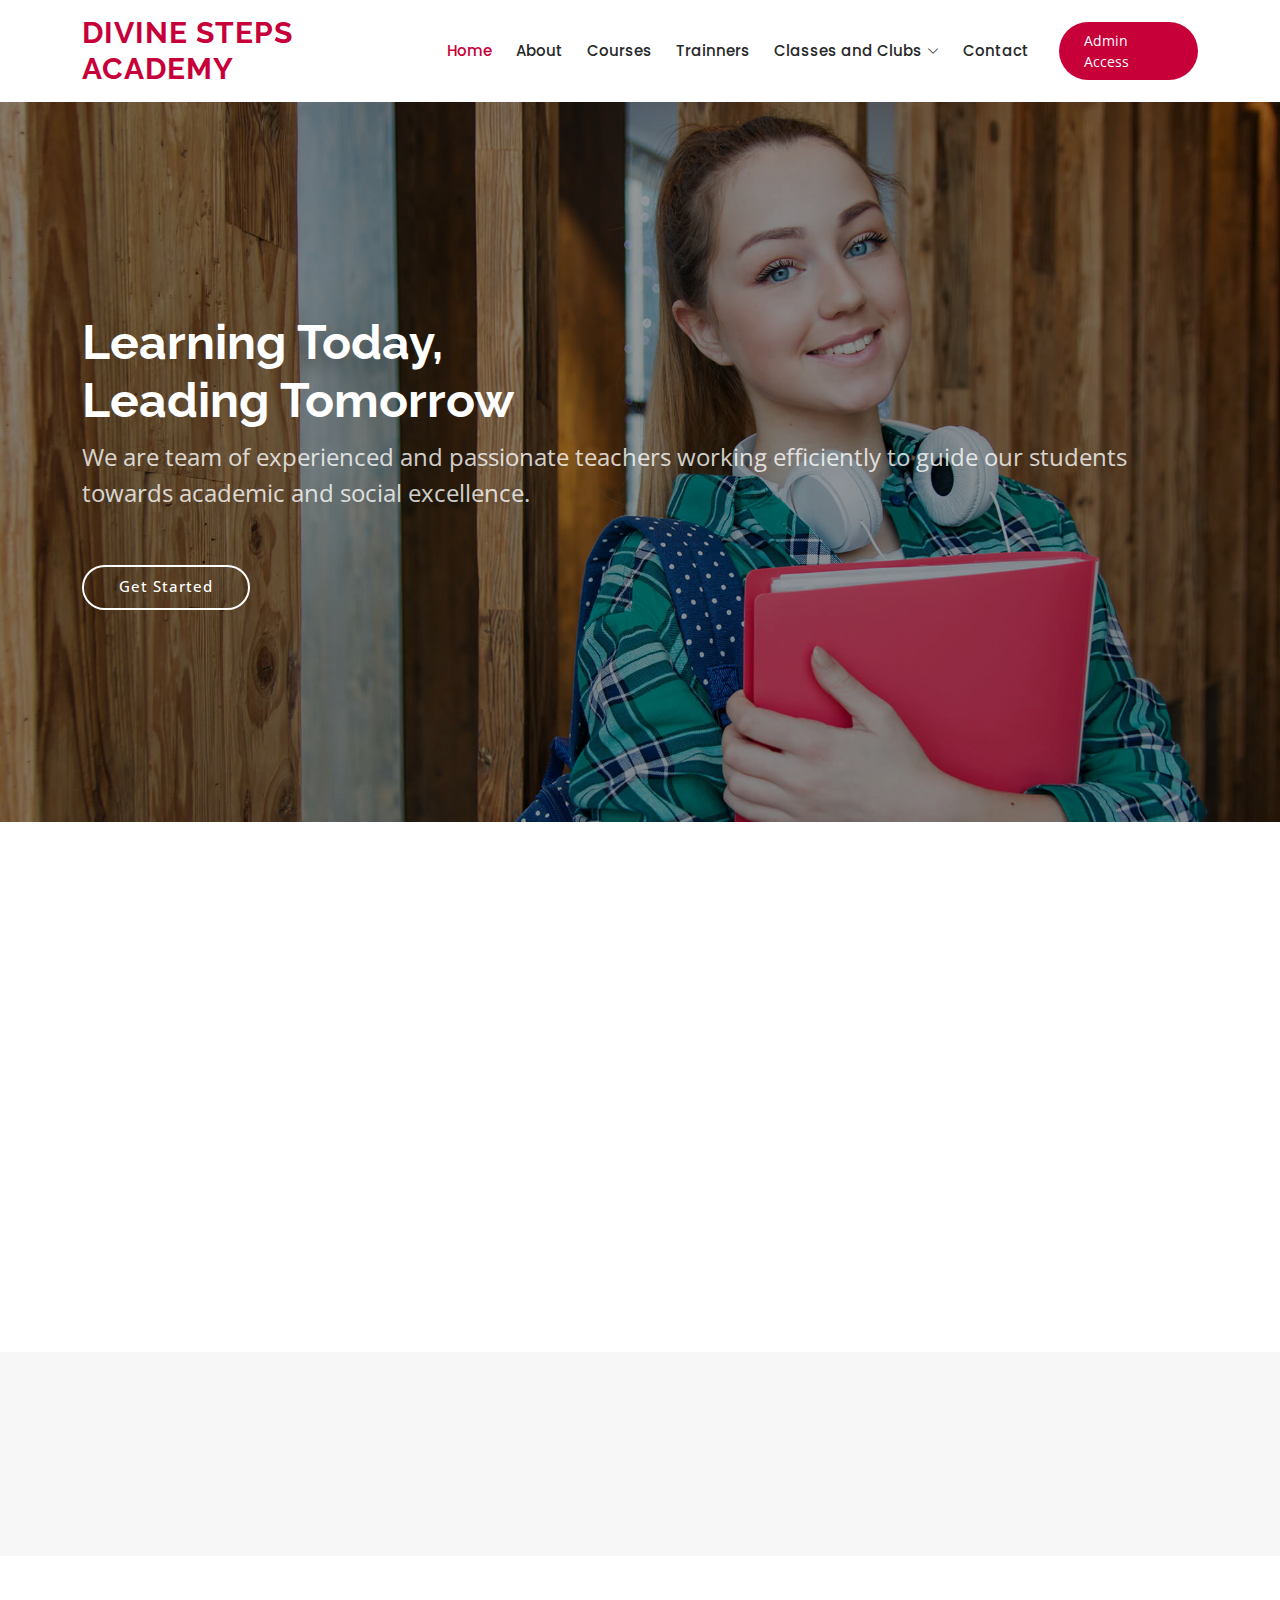
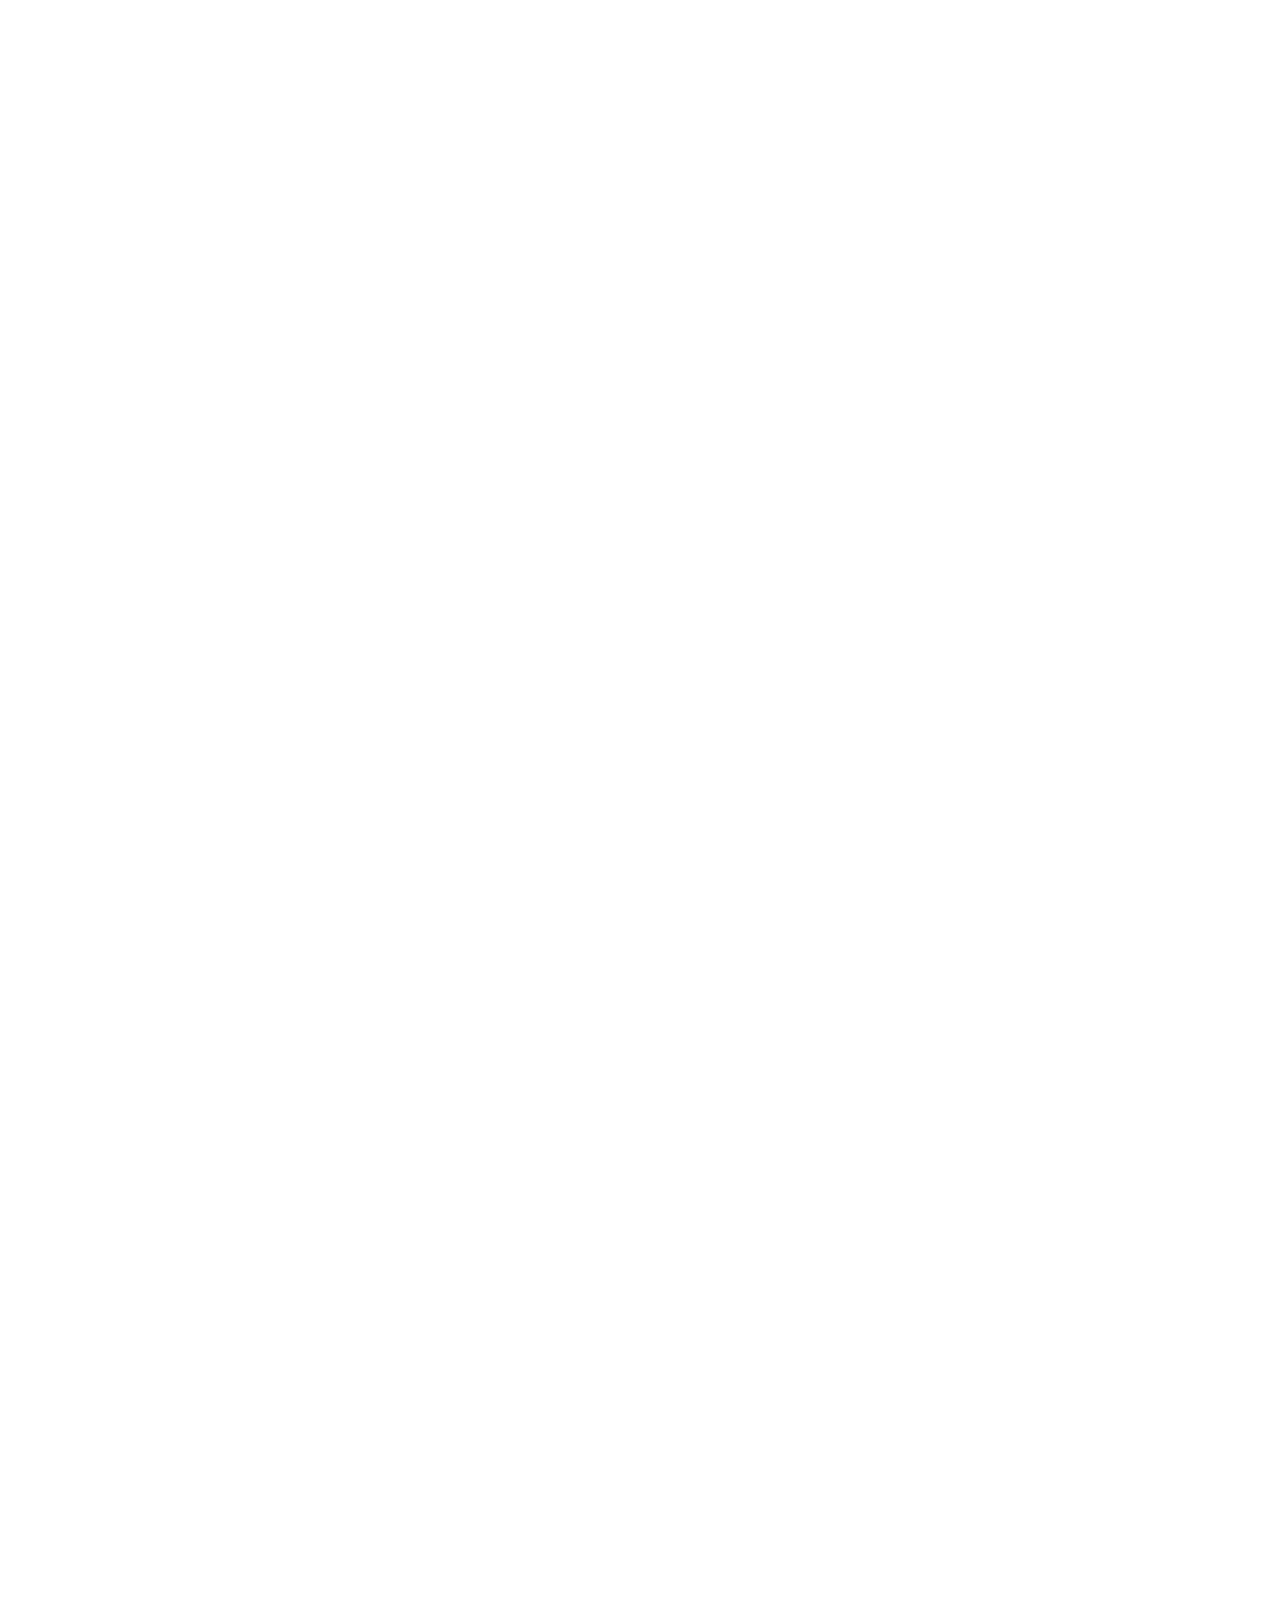
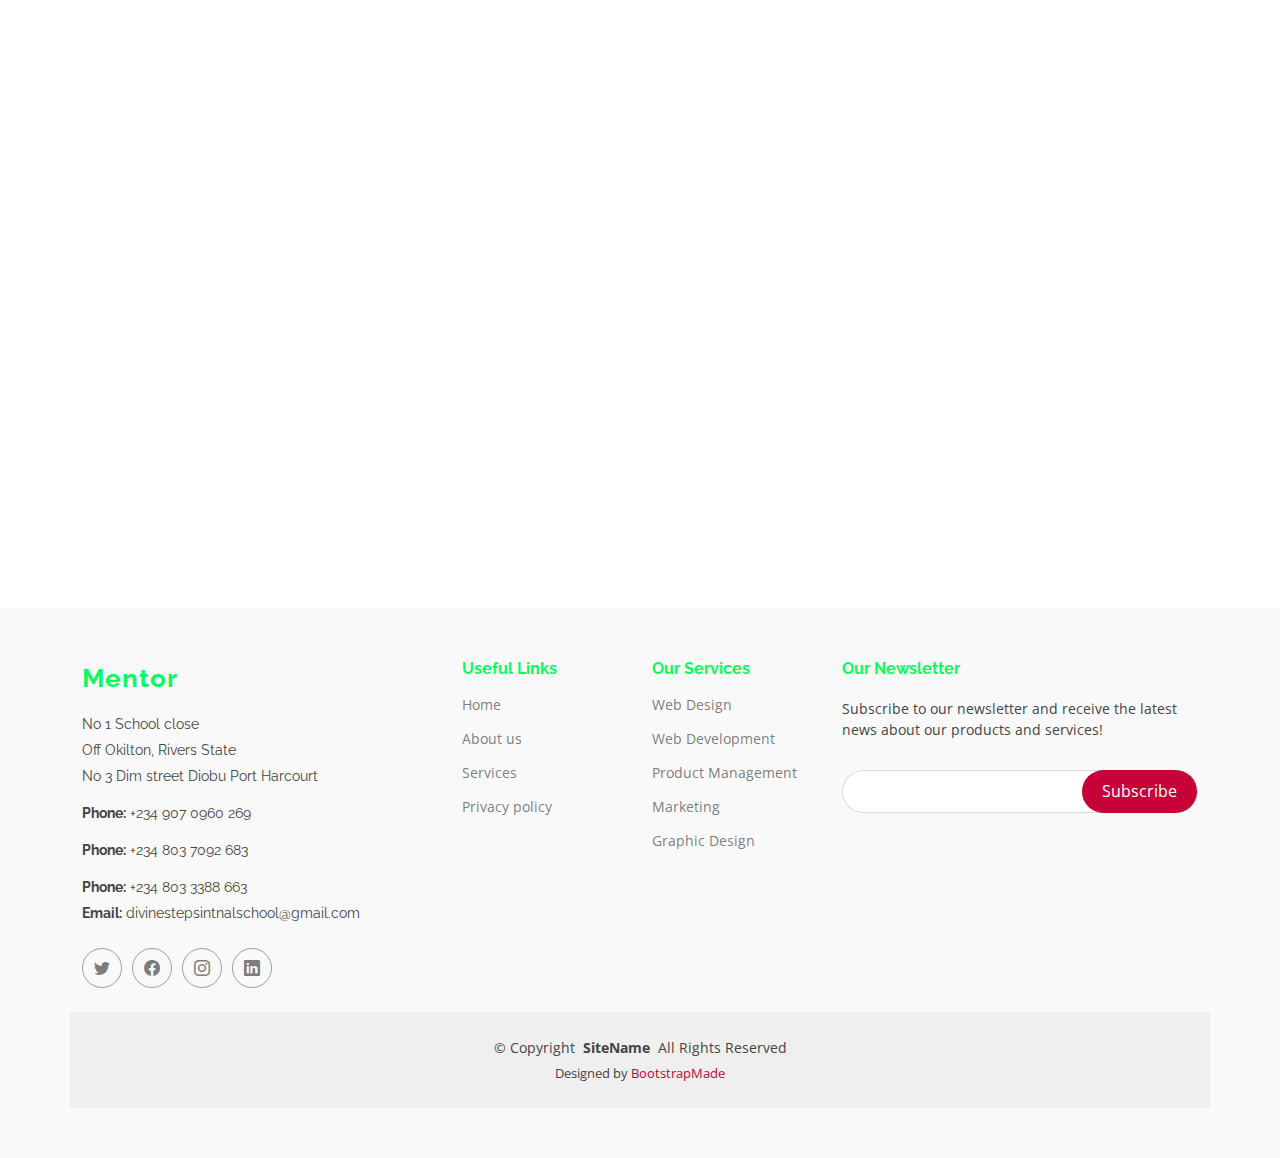
<file: index.html>
<!DOCTYPE html>
<html lang="en">

<head>
  <meta charset="utf-8">
  <meta content="width=device-width, initial-scale=1.0" name="viewport">
  <title>DIVINE STEPS INTERNATIONAL SCHOOL</title>
  <meta content="" name="description">
  <meta content="" name="keywords">

  <!-- Favicons -->
  <link href="assets/img/favicon.png" rel="icon">
  <link href="assets/img/apple-touch-icon.png" rel="apple-touch-icon">

  <!-- Fonts -->
  <link href="https://fonts.googleapis.com" rel="preconnect">
  <link href="https://fonts.gstatic.com" rel="preconnect" crossorigin>
  <link href="https://fonts.googleapis.com/css2?family=Open+Sans:ital,wght@0,300;0,400;0,500;0,600;0,700;0,800;1,300;1,400;1,500;1,600;1,700;1,800&family=Poppins:ital,wght@0,100;0,200;0,300;0,400;0,500;0,600;0,700;0,800;0,900;1,100;1,200;1,300;1,400;1,500;1,600;1,700;1,800;1,900&family=Raleway:ital,wght@0,100;0,200;0,300;0,400;0,500;0,600;0,700;0,800;0,900;1,100;1,200;1,300;1,400;1,500;1,600;1,700;1,800;1,900&display=swap" rel="stylesheet">

  <!-- Vendor CSS Files -->
  <link href="assets/vendor/bootstrap/css/bootstrap.min.css" rel="stylesheet">
  <link href="assets/vendor/bootstrap-icons/bootstrap-icons.css" rel="stylesheet">
  <link href="assets/vendor/aos/aos.css" rel="stylesheet">
  <link href="assets/vendor/glightbox/css/glightbox.min.css" rel="stylesheet">
  <link href="assets/vendor/swiper/swiper-bundle.min.css" rel="stylesheet">

  <!-- Main CSS File -->
  <link href="assets/css/main.css" rel="stylesheet">

  <!-- =======================================================
  * Template Name: Mentor
  * Template URL: https://bootstrapmade.com/mentor-free-education-bootstrap-theme/
  * Updated: Mar 19 2024 with Bootstrap v5.3.3
  * Author: BootstrapMade.com
  * License: https://bootstrapmade.com/license/
  ======================================================== -->
</head>

<body>

  <header id="header" class="header d-flex align-items-center sticky-top">
    <div class="container-fluid container-xl position-relative d-flex align-items-center">

      <a href="index.html" class="logo d-flex align-items-center me-auto">
        <!-- Uncomment the line below if you also wish to use an image logo -->
        <!-- <img src="assets/img/logo.png" alt=""> -->
        <h1 class="">Divine Steps Academy</h1>
      </a>

      <nav id="navmenu" class="navmenu">
        <ul>
          <li><a href="index.html" class="active">Home</a></li>
          <li><a href="about.html">About</a></li>
          <li><a href="courses.html">Courses</a></li>
          <li><a href="trainers.html">Trainners</a></li>
          <li class="megamenu has-dropdown"><a href="#"><span>Classes and Clubs</span> <i class="bi bi-chevron-down"></i></a>
            <ul>
              <li>
                <a href="#">Basic One</a>
                <a href="#">Basic Two
                <a href="#">Basic Three</a>
              </li>
              <li>
                <a href="#">Basic Four</a>
                <a href="#">Basic Five</a>
                <a href="#">Common Entrance Past Questions</a>
              </li>
              <li>
                <a href="#">Junior Secondary School One</a>
                <a href="#">Junior Secondary School Two</a>
                <a href="#">Junior Secondary School Three</a>
                <a href="#">Junior WAEC Past Questions</a>
              </li>
              <li>
                <a href="#">Senior Secondary School One</a>
                <a href="#">Senior Secondary School Two</a>
                <a href="#">Senior Secondary School Three</a>
                <a href="#">Senior WAEC Past Questions</a>
              </li>
              <li>
                <a href="newchat.html">School Chatroom</a>
                <a href="#">School Clubs</a>
                <a href="#">School Events</a>
                <a href="login.html">Online Class</a>
                
              </li>
            </ul>
          </li>
          <li><a href="contact.html">Contact</a></li>
        </ul>
        <i class="mobile-nav-toggle d-xl-none bi bi-list"></i>
      </nav>

      <a class="btn-getstarted" href="courses.html">Admin Access</a>

    </div>
  </header>

  <main class="main">

    <!-- Hero Section -->
    <section id="hero" class="hero section">

      <img src="assets/img/hero-bg.jpg" alt="" data-aos="fade-in">

      <div class="container">
        <h2 data-aos="fade-up" data-aos-delay="100" class="">Learning Today,<br>Leading Tomorrow</h2>
        <p data-aos="fade-up" data-aos-delay="200">We are team of experienced and passionate teachers working efficiently
          to guide our students towards academic and social excellence.
        </p>
        <div class="d-flex mt-4" data-aos="fade-up" data-aos-delay="300">
          <a href="courses.html" class="btn-get-started">Get Started</a>
        </div>
      </div>

    </section><!-- /Hero Section -->

    <!-- About Section -->
    <section id="about" class="about section">

      <div class="container">

        <div class="row gy-4">

          <div class="col-lg-6 order-1 order-lg-2" data-aos="fade-up" data-aos-delay="100">
            <img src="assets/img/about.jpg" class="img-fluid" alt="">
          </div>

          <div class="col-lg-6 order-2 order-lg-1 content" data-aos="fade-up" data-aos-delay="200">
            <h3>Voluptatem dignissimos provident quasi corporis</h3>
            <p class="fst-italic">
              Lorem ipsum dolor sit amet, consectetur adipiscing elit, sed do eiusmod tempor incididunt ut labore et dolore
              magna aliqua.
            </p>
            <ul>
              <li><i class="bi bi-check-circle"></i> <span>Ullamco laboris nisi ut aliquip ex ea commodo consequat.</span></li>
              <li><i class="bi bi-check-circle"></i> <span>Duis aute irure dolor in reprehenderit in voluptate velit.</span></li>
              <li><i class="bi bi-check-circle"></i> <span>Ullamco laboris nisi ut aliquip ex ea commodo consequat. Duis aute irure dolor in reprehenderit in voluptate trideta storacalaperda mastiro dolore eu fugiat nulla pariatur.</span></li>
            </ul>
            <a href="#" class="read-more"><span>Read More</span><i class="bi bi-arrow-right"></i></a>
          </div>

        </div>

      </div>

    </section><!-- /About Section -->

    <!-- Counts Section -->
    <section id="counts" class="section counts">

      <div class="container" data-aos="fade-up" data-aos-delay="100">

        <div class="row gy-4">

          <div class="col-lg-3 col-md-6">
            <div class="stats-item text-center w-100 h-100">
              <span data-purecounter-start="0" data-purecounter-end="1232" data-purecounter-duration="1" class="purecounter"></span>
              <p class="">Students</p>
            </div>
          </div><!-- End Stats Item -->

          <div class="col-lg-3 col-md-6">
            <div class="stats-item text-center w-100 h-100">
              <span data-purecounter-start="0" data-purecounter-end="64" data-purecounter-duration="1" class="purecounter"></span>
              <p class="">Courses</p>
            </div>
          </div><!-- End Stats Item -->

          <div class="col-lg-3 col-md-6">
            <div class="stats-item text-center w-100 h-100">
              <span data-purecounter-start="0" data-purecounter-end="42" data-purecounter-duration="1" class="purecounter"></span>
              <p class="">Events</p>
            </div>
          </div><!-- End Stats Item -->

          <div class="col-lg-3 col-md-6">
            <div class="stats-item text-center w-100 h-100">
              <span data-purecounter-start="0" data-purecounter-end="24" data-purecounter-duration="1" class="purecounter"></span>
              <p class="">Trainers</p>
            </div>
          </div><!-- End Stats Item -->

        </div>

      </div>

    </section><!-- /Counts Section -->

    <!-- Why Us Section -->
    <section id="why-us" class="section why-us">

      <div class="container">

        <div class="row gy-4">

          <div class="col-lg-4" data-aos="fade-up" data-aos-delay="100">
            <div class="why-box">
              <h3>Why Choose Our Institution?</h3>
              <p>
              We strive for academic excellence discipline with respect to innovative modes of teaching. 
              </p>
              <div class="text-center">
                <a href="#" class="more-btn"><span>Learn More</span> <i class="bi bi-chevron-right"></i></a>
              </div>
            </div>
          </div><!-- End Why Box -->

          <div class="col-lg-8 d-flex align-items-stretch">
            <div class="row gy-4" data-aos="fade-up" data-aos-delay="200">

              <div class="col-xl-4">
                <div class="icon-box d-flex flex-column justify-content-center align-items-center">
                  <i class="bi bi-clipboard-data"></i>
                  <h4>Corporis voluptates officia eiusmod</h4>
                  <p>Consequuntur sunt aut quasi enim aliquam quae harum pariatur laboris nisi ut aliquip</p>
                </div>
              </div><!-- End Icon Box -->

              <div class="col-xl-4" data-aos="fade-up" data-aos-delay="300">
                <div class="icon-box d-flex flex-column justify-content-center align-items-center">
                  <i class="bi bi-gem"></i>
                  <h4>Ullamco laboris ladore pan</h4>
                  <p>Excepteur sint occaecat cupidatat non proident, sunt in culpa qui officia deserunt</p>
                </div>
              </div><!-- End Icon Box -->

              <div class="col-xl-4" data-aos="fade-up" data-aos-delay="400">
                <div class="icon-box d-flex flex-column justify-content-center align-items-center">
                  <i class="bi bi-inboxes"></i>
                  <h4>Labore consequatur incidid dolore</h4>
                  <p>Aut suscipit aut cum nemo deleniti aut omnis. Doloribus ut maiores omnis facere</p>
                </div>
              </div><!-- End Icon Box -->

            </div>
          </div>

        </div>

      </div>

    </section><!-- /Why Us Section -->

    <!-- Features Section -->
    <section id="features" class="features section">

      <div class="container">

        <div class="row gy-4">

          <div class="col-lg-3 col-md-4" data-aos="fade-up" data-aos-delay="100">
            <div class="features-item">
              <i class="bi bi-eye" style="color: #ffbb2c;"></i>
              <h3><a href="" class="stretched-link">Lorem Ipsum</a></h3>
            </div>
          </div><!-- End Feature Item -->

          <div class="col-lg-3 col-md-4" data-aos="fade-up" data-aos-delay="200">
            <div class="features-item">
              <i class="bi bi-infinity" style="color: #5578ff;"></i>
              <h3><a href="" class="stretched-link">Dolor Sitema</a></h3>
            </div>
          </div><!-- End Feature Item -->

          <div class="col-lg-3 col-md-4" data-aos="fade-up" data-aos-delay="300">
            <div class="features-item">
              <i class="bi bi-mortarboard" style="color: #e80368;"></i>
              <h3><a href="" class="stretched-link">Sed perspiciatis</a></h3>
            </div>
          </div><!-- End Feature Item -->

          <div class="col-lg-3 col-md-4" data-aos="fade-up" data-aos-delay="400">
            <div class="features-item">
              <i class="bi bi-nut" style="color: #e361ff;"></i>
              <h3><a href="" class="stretched-link">Magni Dolores</a></h3>
            </div>
          </div><!-- End Feature Item -->

          <div class="col-lg-3 col-md-4" data-aos="fade-up" data-aos-delay="500">
            <div class="features-item">
              <i class="bi bi-shuffle" style="color: #47aeff;"></i>
              <h3><a href="" class="stretched-link">Nemo Enim</a></h3>
            </div>
          </div><!-- End Feature Item -->

          <div class="col-lg-3 col-md-4" data-aos="fade-up" data-aos-delay="600">
            <div class="features-item">
              <i class="bi bi-star" style="color: #ffa76e;"></i>
              <h3><a href="" class="stretched-link">Eiusmod Tempor</a></h3>
            </div>
          </div><!-- End Feature Item -->

          <div class="col-lg-3 col-md-4" data-aos="fade-up" data-aos-delay="700">
            <div class="features-item">
              <i class="bi bi-x-diamond" style="color: #11dbcf;"></i>
              <h3><a href="" class="stretched-link">Midela Teren</a></h3>
            </div>
          </div><!-- End Feature Item -->

          <div class="col-lg-3 col-md-4" data-aos="fade-up" data-aos-delay="800">
            <div class="features-item">
              <i class="bi bi-camera-video" style="color: #4233ff;"></i>
              <h3><a href="" class="stretched-link">Pira Neve</a></h3>
            </div>
          </div><!-- End Feature Item -->

          <div class="col-lg-3 col-md-4" data-aos="fade-up" data-aos-delay="900">
            <div class="features-item">
              <i class="bi bi-command" style="color: #b2904f;"></i>
              <h3><a href="" class="stretched-link">Dirada Pack</a></h3>
            </div>
          </div><!-- End Feature Item -->

          <div class="col-lg-3 col-md-4" data-aos="fade-up" data-aos-delay="1000">
            <div class="features-item">
              <i class="bi bi-dribbble" style="color: #b20969;"></i>
              <h3><a href="" class="stretched-link">Moton Ideal</a></h3>
            </div>
          </div><!-- End Feature Item -->

          <div class="col-lg-3 col-md-4" data-aos="fade-up" data-aos-delay="1100">
            <div class="features-item">
              <i class="bi bi-activity" style="color: #ff5828;"></i>
              <h3><a href="" class="stretched-link">Verdo Park</a></h3>
            </div>
          </div><!-- End Feature Item -->

          <div class="col-lg-3 col-md-4" data-aos="fade-up" data-aos-delay="1200">
            <div class="features-item">
              <i class="bi bi-brightness-high" style="color: #29cc61;"></i>
              <h3><a href="" class="stretched-link">Flavor Nivelanda</a></h3>
            </div>
          </div><!-- End Feature Item -->

        </div>

      </div>

    </section><!-- /Features Section -->

    <!-- Courses Section -->
    <section id="courses" class="courses section">

      <!-- Section Title -->
      <div class="container section-title" data-aos="fade-up">
        <h2>Courses</h2>
        <p class="">Popular Courses</p>
      </div><!-- End Section Title -->

      <div class="container">

        <div class="row">

          <div class="col-lg-4 col-md-6 d-flex align-items-stretch" data-aos="zoom-in" data-aos-delay="100">
            <div class="course-item">
              <img src="assets/img/course-1.jpg" class="img-fluid" alt="...">
              <div class="course-content">
                <div class="d-flex justify-content-between align-items-center mb-3">
                  <p class="category">Web Development</p>
                  <p class="price">$169</p>
                </div>

                <h3><a href="course-details.html">Website Design</a></h3>
                <p class="description">Et architecto provident deleniti facere repellat nobis iste. Id facere quia quae dolores dolorem tempore.</p>
                <div class="trainer d-flex justify-content-between align-items-center">
                  <div class="trainer-profile d-flex align-items-center">
                    <img src="assets/img/trainers/trainer-1-2.jpg" class="img-fluid" alt="">
                    <a href="" class="trainer-link">Antonio</a>
                  </div>
                  <div class="trainer-rank d-flex align-items-center">
                    <i class="bi bi-person user-icon"></i>&nbsp;50
                    &nbsp;&nbsp;
                    <i class="bi bi-heart heart-icon"></i>&nbsp;65
                  </div>
                </div>
              </div>
            </div>
          </div> <!-- End Course Item-->

          <div class="col-lg-4 col-md-6 d-flex align-items-stretch mt-4 mt-md-0" data-aos="zoom-in" data-aos-delay="200">
            <div class="course-item">
              <img src="assets/img/course-2.jpg" class="img-fluid" alt="...">
              <div class="course-content">
                <div class="d-flex justify-content-between align-items-center mb-3">
                  <p class="category">Marketing</p>
                  <p class="price">$250</p>
                </div>

                <h3><a href="course-details.html">Robotics</a></h3>
                <p class="description">Et architecto provident deleniti facere repellat nobis iste. Id facere quia quae dolores dolorem tempore.</p>
                <div class="trainer d-flex justify-content-between align-items-center">
                  <div class="trainer-profile d-flex align-items-center">
                    <img src="assets/img/trainers/trainer-2-2.jpg" class="img-fluid" alt="">
                    <a href="" class="trainer-link">Lana</a>
                  </div>
                  <div class="trainer-rank d-flex align-items-center">
                    <i class="bi bi-person user-icon"></i>&nbsp;35
                    &nbsp;&nbsp;
                    <i class="bi bi-heart heart-icon"></i>&nbsp;42
                  </div>
                </div>
              </div>
            </div>
          </div> <!-- End Course Item-->

          <div class="col-lg-4 col-md-6 d-flex align-items-stretch mt-4 mt-lg-0" data-aos="zoom-in" data-aos-delay="300">
            <div class="course-item">
              <img src="assets/img/course-3.jpg" class="img-fluid" alt="...">
              <div class="course-content">
                <div class="d-flex justify-content-between align-items-center mb-3">
                  <p class="category">Content</p>
                  <p class="price">$180</p>
                </div>

                <h3><a href="course-details.html">Catering and Nutrition</a></h3>
                <p class="description">Et architecto provident deleniti facere repellat nobis iste. Id facere quia quae dolores dolorem tempore.</p>
                <div class="trainer d-flex justify-content-between align-items-center">
                  <div class="trainer-profile d-flex align-items-center">
                    <img src="assets/img/trainers/trainer-3-2.jpg" class="img-fluid" alt="">
                    <a href="" class="trainer-link">Brandon</a>
                  </div>
                  <div class="trainer-rank d-flex align-items-center">
                    <i class="bi bi-person user-icon"></i>&nbsp;20
                    &nbsp;&nbsp;
                    <i class="bi bi-heart heart-icon"></i>&nbsp;85
                  </div>
                </div>
              </div>
            </div>
          </div> <!-- End Course Item-->

        </div>

      </div>

    </section><!-- /Courses Section -->

    <!-- Trainers Index Section -->
    <section id="trainers-index" class="section trainers-index">

      <div class="container">

        <div class="row">

          <div class="col-lg-4 col-md-6 d-flex" data-aos="fade-up" data-aos-delay="100">
            <div class="member">
              <img src="assets/img/trainers/trainer-1.jpg" class="img-fluid" alt="">
              <div class="member-content">
                <h4>Walter White</h4>
                <span>Web Development</span>
                <p>
                  Magni qui quod omnis unde et eos fuga et exercitationem. Odio veritatis perspiciatis quaerat qui aut aut aut
                </p>
                <div class="social">
                  <a href=""><i class="bi bi-twitter"></i></a>
                  <a href=""><i class="bi bi-facebook"></i></a>
                  <a href=""><i class="bi bi-instagram"></i></a>
                  <a href=""><i class="bi bi-linkedin"></i></a>
                </div>
              </div>
            </div>
          </div><!-- End Team Member -->

          <div class="col-lg-4 col-md-6 d-flex" data-aos="fade-up" data-aos-delay="200">
            <div class="member">
              <img src="assets/img/trainers/trainer-2.jpg" class="img-fluid" alt="">
              <div class="member-content">
                <h4>Sarah Jhinson</h4>
                <span>Marketing</span>
                <p>
                  Repellat fugiat adipisci nemo illum nesciunt voluptas repellendus. In architecto rerum rerum temporibus
                </p>
                <div class="social">
                  <a href=""><i class="bi bi-twitter"></i></a>
                  <a href=""><i class="bi bi-facebook"></i></a>
                  <a href=""><i class="bi bi-instagram"></i></a>
                  <a href=""><i class="bi bi-linkedin"></i></a>
                </div>
              </div>
            </div>
          </div><!-- End Team Member -->

          <div class="col-lg-4 col-md-6 d-flex" data-aos="fade-up" data-aos-delay="300">
            <div class="member">
              <img src="assets/img/trainers/trainer-3.jpg" class="img-fluid" alt="">
              <div class="member-content">
                <h4>William Anderson</h4>
                <span>Content</span>
                <p>
                  Voluptas necessitatibus occaecati quia. Earum totam consequuntur qui porro et laborum toro des clara
                </p>
                <div class="social">
                  <a href=""><i class="bi bi-twitter"></i></a>
                  <a href=""><i class="bi bi-facebook"></i></a>
                  <a href=""><i class="bi bi-instagram"></i></a>
                  <a href=""><i class="bi bi-linkedin"></i></a>
                </div>
              </div>
            </div>
          </div><!-- End Team Member -->

        </div>

      </div>

    </section><!-- /Trainers Index Section -->

  </main>

  <footer id="footer" class="footer position-relative">

    <div class="container footer-top">
      <div class="row gy-4">
        <div class="col-lg-4 col-md-6 footer-about">
          <a href="index.html" class="logo d-flex align-items-center">
            <span class="">Mentor</span>
          </a>
          <div class="footer-contact pt-3">
            <p>No 1 School close</p>
            <p>Off Okilton, Rivers State</p>
            <p>No 3 Dim street Diobu Port Harcourt</p>
            <p class="mt-3"><strong>Phone:</strong> <span>+234 907 0960 269</span></p>
            <p class="mt-3"><strong>Phone:</strong> <span>+234 803 7092 683</span></p>
            <p class="mt-3"><strong>Phone:</strong> <span>+234 803 3388 663</span></p>
            <p><strong>Email:</strong> <span>divinestepsintnalschool@gmail.com</span></p>
          </div>
          <div class="social-links d-flex mt-4">
            <a href=""><i class="bi bi-twitter"></i></a>
            <a href=""><i class="bi bi-facebook"></i></a>
            <a href=""><i class="bi bi-instagram"></i></a>
            <a href=""><i class="bi bi-linkedin"></i></a>
          </div>
        </div>

        <div class="col-lg-2 col-md-3 footer-links">
          <h4>Useful Links</h4>
          <ul>
            <li><a href="#">Home</a></li>
            <li><a href="#">About us</a></li>
            <li><a href="#">Services</a></li>
            <li><a href="#">Privacy policy</a></li>
          </ul>
        </div>

        <div class="col-lg-2 col-md-3 footer-links">
          <h4>Our Services</h4>
          <ul>
            <li><a href="#">Web Design</a></li>
            <li><a href="#">Web Development</a></li>
            <li><a href="#">Product Management</a></li>
            <li><a href="#">Marketing</a></li>
            <li><a href="#">Graphic Design</a></li>
          </ul>
        </div>

        <div class="col-lg-4 col-md-12 footer-newsletter">
          <h4>Our Newsletter</h4>
          <p>Subscribe to our newsletter and receive the latest news about our products and services!</p>
          <form action="forms/newsletter.php" method="post" class="php-email-form">
            <div class="newsletter-form"><input type="email" name="email"><input type="submit" value="Subscribe"></div>
            <div class="loading">Loading</div>
            <div class="error-message"></div>
            <div class="sent-message">Your subscription request has been sent. Thank you!</div>
          </form>
        </div>

      </div>
    </div>

    <div class="container copyright text-center mt-4">
      <p>© <span>Copyright</span> <strong class="px-1">SiteName</strong> <span>All Rights Reserved</span></p>
      <div class="credits">
        <!-- All the links in the footer should remain intact. -->
        <!-- You can delete the links only if you've purchased the pro version. -->
        <!-- Licensing information: https://bootstrapmade.com/license/ -->
        <!-- Purchase the pro version with working PHP/AJAX contact form: [buy-url] -->
        Designed by <a href="https://bootstrapmade.com/">BootstrapMade</a>
      </div>
    </div>

  </footer>

  <!-- Scroll Top -->
  <a href="#" id="scroll-top" class="scroll-top d-flex align-items-center justify-content-center"><i class="bi bi-arrow-up-short"></i></a>

  <!-- Preloader -->
  <div id="preloader"></div>

  <!-- Vendor JS Files -->
  <script src="assets/vendor/bootstrap/js/bootstrap.bundle.min.js"></script>
  <script src="assets/vendor/php-email-form/validate.js"></script>
  <script src="assets/vendor/aos/aos.js"></script>
  <script src="assets/vendor/glightbox/js/glightbox.min.js"></script>
  <script src="assets/vendor/purecounter/purecounter_vanilla.js"></script>
  <script src="assets/vendor/swiper/swiper-bundle.min.js"></script>

  <!-- Main JS File -->
  <script src="assets/js/main.js"></script>

</body>

</html>
</file>
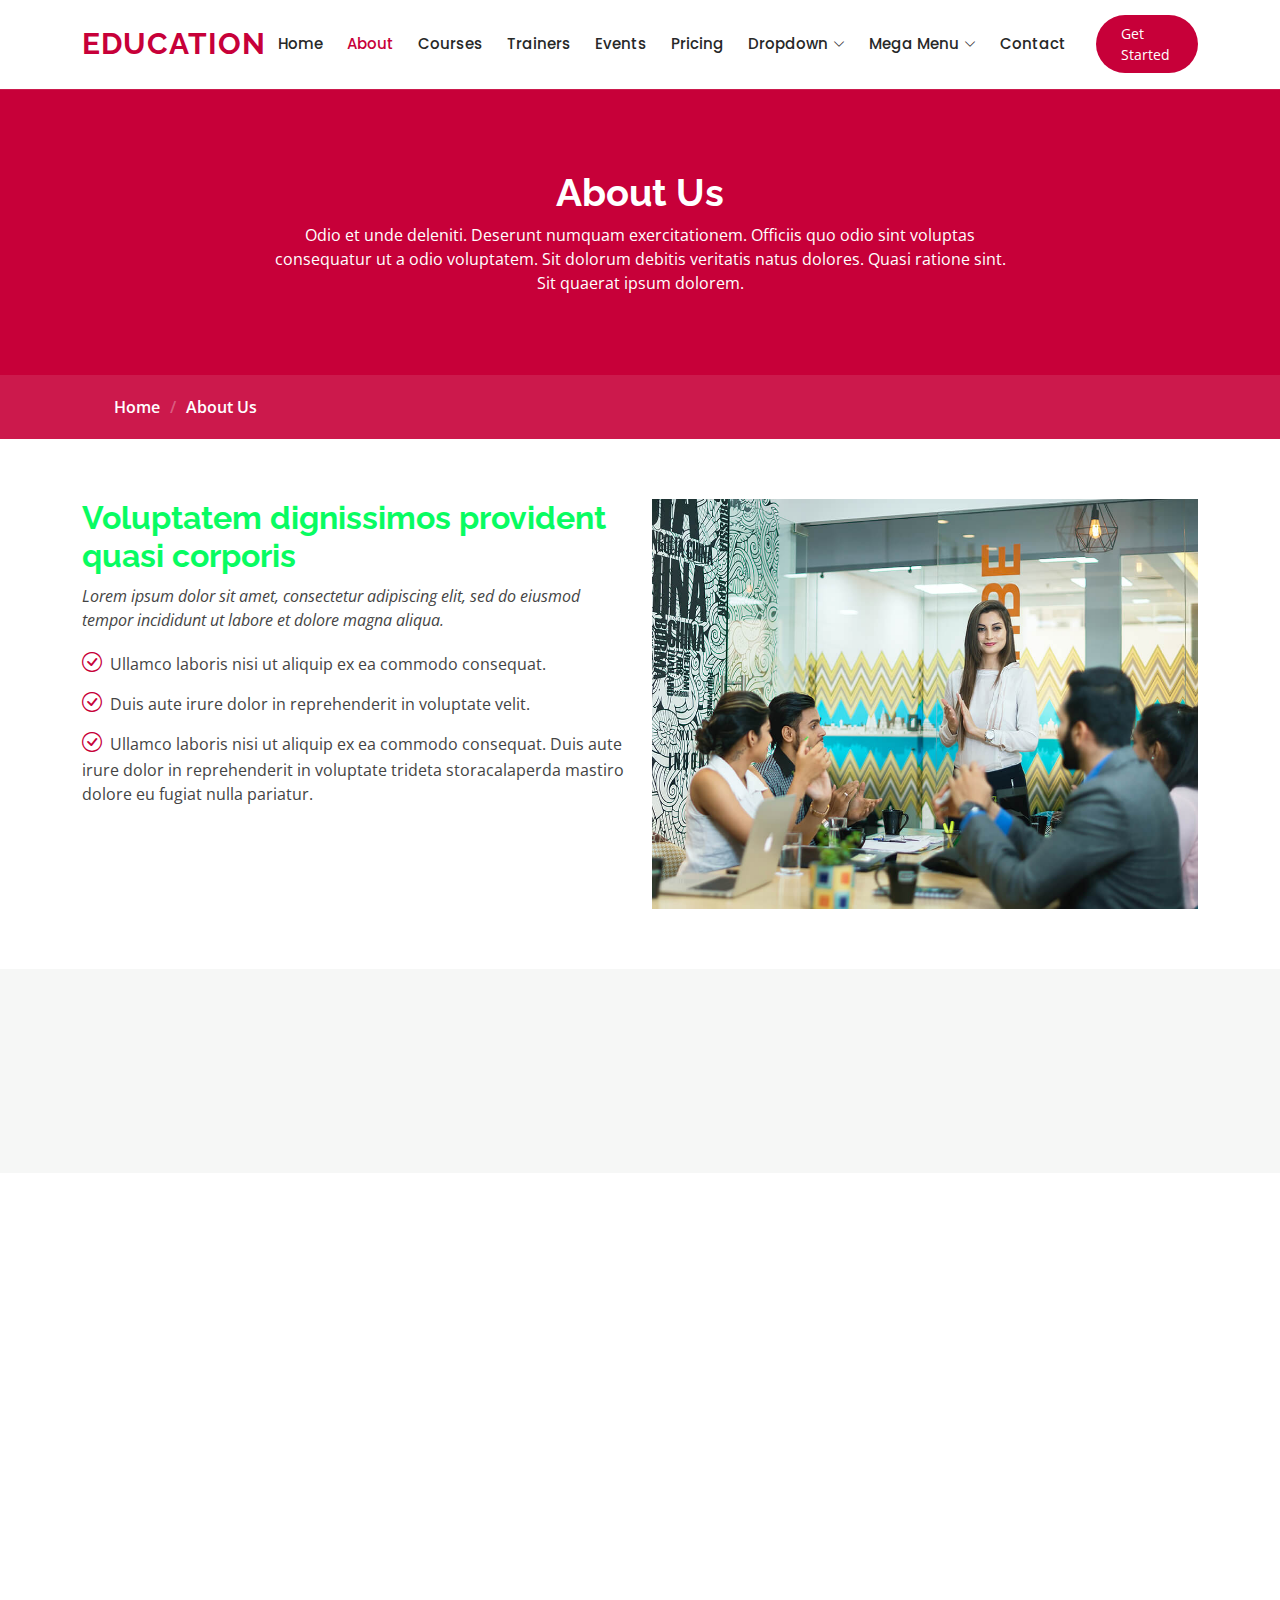
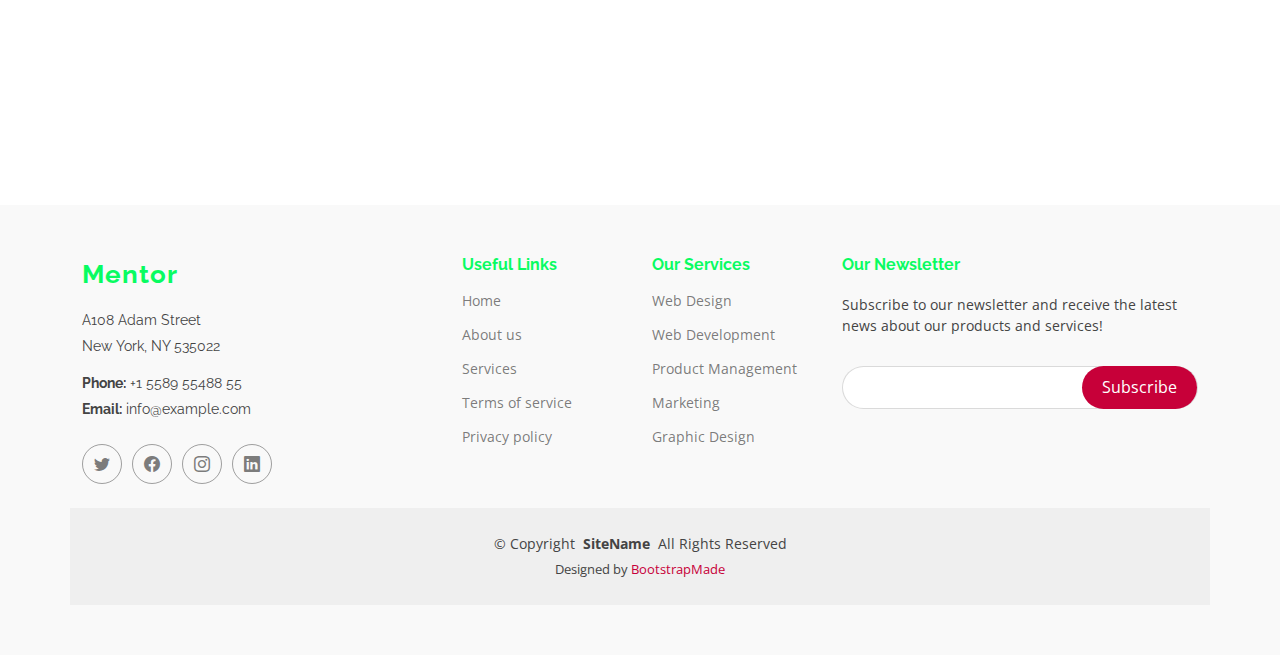
<file: about.html>
<!DOCTYPE html>
<html lang="en">

<head>
  <meta charset="utf-8">
  <meta content="width=device-width, initial-scale=1.0" name="viewport">
  <title>About Us</title>
  <meta content="" name="description">
  <meta content="" name="keywords">

  <!-- Favicons -->
  <link href="assets/img/favicon.png" rel="icon">
  <link href="assets/img/apple-touch-icon.png" rel="apple-touch-icon">

  <!-- Fonts -->
  <link href="https://fonts.googleapis.com" rel="preconnect">
  <link href="https://fonts.gstatic.com" rel="preconnect" crossorigin>
  <link href="https://fonts.googleapis.com/css2?family=Open+Sans:ital,wght@0,300;0,400;0,500;0,600;0,700;0,800;1,300;1,400;1,500;1,600;1,700;1,800&family=Poppins:ital,wght@0,100;0,200;0,300;0,400;0,500;0,600;0,700;0,800;0,900;1,100;1,200;1,300;1,400;1,500;1,600;1,700;1,800;1,900&family=Raleway:ital,wght@0,100;0,200;0,300;0,400;0,500;0,600;0,700;0,800;0,900;1,100;1,200;1,300;1,400;1,500;1,600;1,700;1,800;1,900&display=swap" rel="stylesheet">

  <!-- Vendor CSS Files -->
  <link href="assets/vendor/bootstrap/css/bootstrap.min.css" rel="stylesheet">
  <link href="assets/vendor/bootstrap-icons/bootstrap-icons.css" rel="stylesheet">
  <link href="assets/vendor/aos/aos.css" rel="stylesheet">
  <link href="assets/vendor/glightbox/css/glightbox.min.css" rel="stylesheet">
  <link href="assets/vendor/swiper/swiper-bundle.min.css" rel="stylesheet">

  <!-- Main CSS File -->
  <link href="assets/css/main.css" rel="stylesheet">

  <!-- =======================================================
  * Template Name: Mentor
  * Template URL: https://bootstrapmade.com/mentor-free-education-bootstrap-theme/
  * Updated: Mar 19 2024 with Bootstrap v5.3.3
  * Author: BootstrapMade.com
  * License: https://bootstrapmade.com/license/
  ======================================================== -->
</head>

<body>

  <header id="header" class="header d-flex align-items-center sticky-top">
    <div class="container-fluid container-xl position-relative d-flex align-items-center">

      <a href="index.html" class="logo d-flex align-items-center me-auto">
        <!-- Uncomment the line below if you also wish to use an image logo -->
        <!-- <img src="assets/img/logo.png" alt=""> -->
        <h1 class="">Education</h1>
      </a>

      <nav id="navmenu" class="navmenu">
        <ul>
          <li><a href="index.html" class="">Home</a></li>
          <li><a href="about.html" class="active">About</a></li>
          <li><a href="courses.html">Courses</a></li>
          <li><a href="trainers.html">Trainers</a></li>
          <li><a href="events.html">Events</a></li>
          <li><a href="pricing.html">Pricing</a></li>
          <li class="dropdown has-dropdown"><a href="#"><span>Dropdown</span> <i class="bi bi-chevron-down"></i></a>
            <ul>
              <li><a href="#">Dropdown 1</a></li>
              <li class="dropdown has-dropdown"><a href="#"><span>Deep Dropdown</span> <i class="bi bi-chevron-down"></i></a>
                <ul>
                  <li><a href="#">Deep Dropdown 1</a></li>
                  <li><a href="#">Deep Dropdown 2</a></li>
                  <li><a href="#">Deep Dropdown 3</a></li>
                  <li><a href="#">Deep Dropdown 4</a></li>
                  <li><a href="#">Deep Dropdown 5</a></li>
                </ul>
              </li>
              <li><a href="#">Dropdown 2</a></li>
              <li><a href="#">Dropdown 3</a></li>
              <li><a href="#">Dropdown 4</a></li>
            </ul>
          </li>
          <li class="megamenu has-dropdown"><a href="#"><span>Mega Menu</span> <i class="bi bi-chevron-down"></i></a>
            <ul>
              <li>
                <a href="#">Primary One</a>
                <a href="#">Primary Two
                <a href="#">Primary Three</a>
              </li>
              <li>
                <a href="#">Primary Four</a>
                <a href="#">Primary Five</a>
                <a href="#">Common Entrance Past Questions</a>
              </li>
              <li>
                <a href="#">Junior Secondary School One</a>
                <a href="#">Junior Secondary School Two</a>
                <a href="#">Junior Secondary School Three</a>
                <a href="#">Junior WAEC Pas Questions</a>
              </li>
              <li>
                <a href="#">Senior Secondary School One</a>
                <a href="#">Senior Secondary School Two</a>
                <a href="#">Senior Secondary School Three</a>
                <a href="#">Senior WAEC Past Questions</a>
              </li>
              <li>
                <a href="#">Column 5 link 1</a>
                <a href="#">Column 5 link 2</a>
                <a href="#">Column 5 link 3</a>
              </li>
            </ul>
          </li>
          <li><a href="contact.html">Contact</a></li>
        </ul>
        <i class="mobile-nav-toggle d-xl-none bi bi-list"></i>
      </nav>

      <a class="btn-getstarted" href="courses.html">Get Started</a>

    </div>
  </header>

  <main class="main">

    <!-- Page Title -->
    <div class="page-title" data-aos="fade">
      <div class="heading">
        <div class="container">
          <div class="row d-flex justify-content-center text-center">
            <div class="col-lg-8">
              <h1 class="">About Us<br></h1>
              <p class="mb-0">Odio et unde deleniti. Deserunt numquam exercitationem. Officiis quo odio sint voluptas consequatur ut a odio voluptatem. Sit dolorum debitis veritatis natus dolores. Quasi ratione sint. Sit quaerat ipsum dolorem.</p>
            </div>
          </div>
        </div>
      </div>
      <nav class="breadcrumbs">
        <div class="container">
          <ol>
            <li><a href="index.html">Home</a></li>
            <li class="current">About Us<br></li>
          </ol>
        </div>
      </nav>
    </div><!-- End Page Title -->

    <!-- About Us Section -->
    <section id="about-us" class="section about-us">

      <div class="container">

        <div class="row gy-4">

          <div class="col-lg-6 order-1 order-lg-2" data-aos="fade-up" data-aos-delay="100">
            <img src="assets/img/about-2.jpg" class="img-fluid" alt="">
          </div>

          <div class="col-lg-6 order-2 order-lg-1 content" data-aos="fade-up" data-aos-delay="200">
            <h3>Voluptatem dignissimos provident quasi corporis</h3>
            <p class="fst-italic">
              Lorem ipsum dolor sit amet, consectetur adipiscing elit, sed do eiusmod tempor incididunt ut labore et dolore
              magna aliqua.
            </p>
            <ul>
              <li><i class="bi bi-check-circle"></i> <span>Ullamco laboris nisi ut aliquip ex ea commodo consequat.</span></li>
              <li><i class="bi bi-check-circle"></i> <span>Duis aute irure dolor in reprehenderit in voluptate velit.</span></li>
              <li><i class="bi bi-check-circle"></i> <span>Ullamco laboris nisi ut aliquip ex ea commodo consequat. Duis aute irure dolor in reprehenderit in voluptate trideta storacalaperda mastiro dolore eu fugiat nulla pariatur.</span></li>
            </ul>
          </div>

        </div>

      </div>

    </section><!-- /About Us Section -->

    <!-- Stats About Section -->
    <section id="stats-about" class="stats-about section">

      <div class="container" data-aos="fade-up" data-aos-delay="100">

        <div class="row gy-4">

          <div class="col-lg-3 col-md-6">
            <div class="stats-item text-center w-100 h-100">
              <span data-purecounter-start="0" data-purecounter-end="1232" data-purecounter-duration="1" class="purecounter"></span>
              <p class="">Students</p>
            </div>
          </div><!-- End Stats Item -->

          <div class="col-lg-3 col-md-6">
            <div class="stats-item text-center w-100 h-100">
              <span data-purecounter-start="0" data-purecounter-end="64" data-purecounter-duration="1" class="purecounter"></span>
              <p class="">Courses</p>
            </div>
          </div><!-- End Stats Item -->

          <div class="col-lg-3 col-md-6">
            <div class="stats-item text-center w-100 h-100">
              <span data-purecounter-start="0" data-purecounter-end="42" data-purecounter-duration="1" class="purecounter"></span>
              <p class="">Events</p>
            </div>
          </div><!-- End Stats Item -->

          <div class="col-lg-3 col-md-6">
            <div class="stats-item text-center w-100 h-100">
              <span data-purecounter-start="0" data-purecounter-end="24" data-purecounter-duration="1" class="purecounter"></span>
              <p class="">Trainers</p>
            </div>
          </div><!-- End Stats Item -->

        </div>

      </div>

    </section><!-- /Stats About Section -->

    <!-- Testimonials Section -->
    <section id="testimonials" class="testimonials section">

      <!-- Section Title -->
      <div class="container section-title" data-aos="fade-up">
        <h2>Testimonials</h2>
        <p class="">What are they saying</p>
      </div><!-- End Section Title -->

      <div class="container" data-aos="fade-up" data-aos-delay="100">

        <div class="swiper">
          <script type="application/json" class="swiper-config">
            {
              "loop": true,
              "speed": 600,
              "autoplay": {
                "delay": 5000
              },
              "slidesPerView": "auto",
              "pagination": {
                "el": ".swiper-pagination",
                "type": "bullets",
                "clickable": true
              },
              "breakpoints": {
                "320": {
                  "slidesPerView": 1,
                  "spaceBetween": 40
                },
                "1200": {
                  "slidesPerView": 2,
                  "spaceBetween": 20
                }
              }
            }
          </script>
          <div class="swiper-wrapper">

            <div class="swiper-slide">
              <div class="testimonial-wrap">
                <div class="testimonial-item">
                  <img src="assets/img/testimonials/testimonials-1.jpg" class="testimonial-img" alt="">
                  <h3>Saul Goodman</h3>
                  <h4>Ceo &amp; Founder</h4>
                  <div class="stars">
                    <i class="bi bi-star-fill"></i><i class="bi bi-star-fill"></i><i class="bi bi-star-fill"></i><i class="bi bi-star-fill"></i><i class="bi bi-star-fill"></i>
                  </div>
                  <p>
                    <i class="bi bi-quote quote-icon-left"></i>
                    <span>Proin iaculis purus consequat sem cure digni ssim donec porttitora entum suscipit rhoncus. Accusantium quam, ultricies eget id, aliquam eget nibh et. Maecen aliquam, risus at semper.</span>
                    <i class="bi bi-quote quote-icon-right"></i>
                  </p>
                </div>
              </div>
            </div><!-- End testimonial item -->

            <div class="swiper-slide">
              <div class="testimonial-wrap">
                <div class="testimonial-item">
                  <img src="assets/img/testimonials/testimonials-2.jpg" class="testimonial-img" alt="">
                  <h3>Sara Wilsson</h3>
                  <h4>Designer</h4>
                  <div class="stars">
                    <i class="bi bi-star-fill"></i><i class="bi bi-star-fill"></i><i class="bi bi-star-fill"></i><i class="bi bi-star-fill"></i><i class="bi bi-star-fill"></i>
                  </div>
                  <p>
                    <i class="bi bi-quote quote-icon-left"></i>
                    <span>Export tempor illum tamen malis malis eram quae irure esse labore quem cillum quid cillum eram malis quorum velit fore eram velit sunt aliqua noster fugiat irure amet legam anim culpa.</span>
                    <i class="bi bi-quote quote-icon-right"></i>
                  </p>
                </div>
              </div>
            </div><!-- End testimonial item -->

            <div class="swiper-slide">
              <div class="testimonial-wrap">
                <div class="testimonial-item">
                  <img src="assets/img/testimonials/testimonials-3.jpg" class="testimonial-img" alt="">
                  <h3>Jena Karlis</h3>
                  <h4>Store Owner</h4>
                  <div class="stars">
                    <i class="bi bi-star-fill"></i><i class="bi bi-star-fill"></i><i class="bi bi-star-fill"></i><i class="bi bi-star-fill"></i><i class="bi bi-star-fill"></i>
                  </div>
                  <p>
                    <i class="bi bi-quote quote-icon-left"></i>
                    <span>Enim nisi quem export duis labore cillum quae magna enim sint quorum nulla quem veniam duis minim tempor labore quem eram duis noster aute amet eram fore quis sint minim.</span>
                    <i class="bi bi-quote quote-icon-right"></i>
                  </p>
                </div>
              </div>
            </div><!-- End testimonial item -->

            <div class="swiper-slide">
              <div class="testimonial-wrap">
                <div class="testimonial-item">
                  <img src="assets/img/testimonials/testimonials-4.jpg" class="testimonial-img" alt="">
                  <h3>Matt Brandon</h3>
                  <h4>Freelancer</h4>
                  <div class="stars">
                    <i class="bi bi-star-fill"></i><i class="bi bi-star-fill"></i><i class="bi bi-star-fill"></i><i class="bi bi-star-fill"></i><i class="bi bi-star-fill"></i>
                  </div>
                  <p>
                    <i class="bi bi-quote quote-icon-left"></i>
                    <span>Fugiat enim eram quae cillum dolore dolor amet nulla culpa multos export minim fugiat minim velit minim dolor enim duis veniam ipsum anim magna sunt elit fore quem dolore labore illum veniam.</span>
                    <i class="bi bi-quote quote-icon-right"></i>
                  </p>
                </div>
              </div>
            </div><!-- End testimonial item -->

            <div class="swiper-slide">
              <div class="testimonial-wrap">
                <div class="testimonial-item">
                  <img src="assets/img/testimonials/testimonials-5.jpg" class="testimonial-img" alt="">
                  <h3>John Larson</h3>
                  <h4>Entrepreneur</h4>
                  <div class="stars">
                    <i class="bi bi-star-fill"></i><i class="bi bi-star-fill"></i><i class="bi bi-star-fill"></i><i class="bi bi-star-fill"></i><i class="bi bi-star-fill"></i>
                  </div>
                  <p>
                    <i class="bi bi-quote quote-icon-left"></i>
                    <span>Quis quorum aliqua sint quem legam fore sunt eram irure aliqua veniam tempor noster veniam enim culpa labore duis sunt culpa nulla illum cillum fugiat legam esse veniam culpa fore nisi cillum quid.</span>
                    <i class="bi bi-quote quote-icon-right"></i>
                  </p>
                </div>
              </div>
            </div><!-- End testimonial item -->

          </div>
          <div class="swiper-pagination"></div>
        </div>

      </div>

    </section><!-- /Testimonials Section -->

  </main>

  <footer id="footer" class="footer position-relative">

    <div class="container footer-top">
      <div class="row gy-4">
        <div class="col-lg-4 col-md-6 footer-about">
          <a href="index.html" class="logo d-flex align-items-center">
            <span class="">Mentor</span>
          </a>
          <div class="footer-contact pt-3">
            <p>A108 Adam Street</p>
            <p>New York, NY 535022</p>
            <p class="mt-3"><strong>Phone:</strong> <span>+1 5589 55488 55</span></p>
            <p><strong>Email:</strong> <span>info@example.com</span></p>
          </div>
          <div class="social-links d-flex mt-4">
            <a href=""><i class="bi bi-twitter"></i></a>
            <a href=""><i class="bi bi-facebook"></i></a>
            <a href=""><i class="bi bi-instagram"></i></a>
            <a href=""><i class="bi bi-linkedin"></i></a>
          </div>
        </div>

        <div class="col-lg-2 col-md-3 footer-links">
          <h4>Useful Links</h4>
          <ul>
            <li><a href="#">Home</a></li>
            <li><a href="#">About us</a></li>
            <li><a href="#">Services</a></li>
            <li><a href="#">Terms of service</a></li>
            <li><a href="#">Privacy policy</a></li>
          </ul>
        </div>

        <div class="col-lg-2 col-md-3 footer-links">
          <h4>Our Services</h4>
          <ul>
            <li><a href="#">Web Design</a></li>
            <li><a href="#">Web Development</a></li>
            <li><a href="#">Product Management</a></li>
            <li><a href="#">Marketing</a></li>
            <li><a href="#">Graphic Design</a></li>
          </ul>
        </div>

        <div class="col-lg-4 col-md-12 footer-newsletter">
          <h4>Our Newsletter</h4>
          <p>Subscribe to our newsletter and receive the latest news about our products and services!</p>
          <form action="forms/newsletter.php" method="post" class="php-email-form">
            <div class="newsletter-form"><input type="email" name="email"><input type="submit" value="Subscribe"></div>
            <div class="loading">Loading</div>
            <div class="error-message"></div>
            <div class="sent-message">Your subscription request has been sent. Thank you!</div>
          </form>
        </div>

      </div>
    </div>

    <div class="container copyright text-center mt-4">
      <p>© <span>Copyright</span> <strong class="px-1">SiteName</strong> <span>All Rights Reserved</span></p>
      <div class="credits">
        <!-- All the links in the footer should remain intact. -->
        <!-- You can delete the links only if you've purchased the pro version. -->
        <!-- Licensing information: https://bootstrapmade.com/license/ -->
        <!-- Purchase the pro version with working PHP/AJAX contact form: [buy-url] -->
        Designed by <a href="https://bootstrapmade.com/">BootstrapMade</a>
      </div>
    </div>

  </footer>

  <!-- Scroll Top -->
  <a href="#" id="scroll-top" class="scroll-top d-flex align-items-center justify-content-center"><i class="bi bi-arrow-up-short"></i></a>

  <!-- Preloader -->
  <div id="preloader"></div>

  <!-- Vendor JS Files -->
  <script src="assets/vendor/bootstrap/js/bootstrap.bundle.min.js"></script>
  <script src="assets/vendor/php-email-form/validate.js"></script>
  <script src="assets/vendor/aos/aos.js"></script>
  <script src="assets/vendor/glightbox/js/glightbox.min.js"></script>
  <script src="assets/vendor/purecounter/purecounter_vanilla.js"></script>
  <script src="assets/vendor/swiper/swiper-bundle.min.js"></script>

  <!-- Main JS File -->
  <script src="assets/js/main.js"></script>

</body>

</html>
</file>
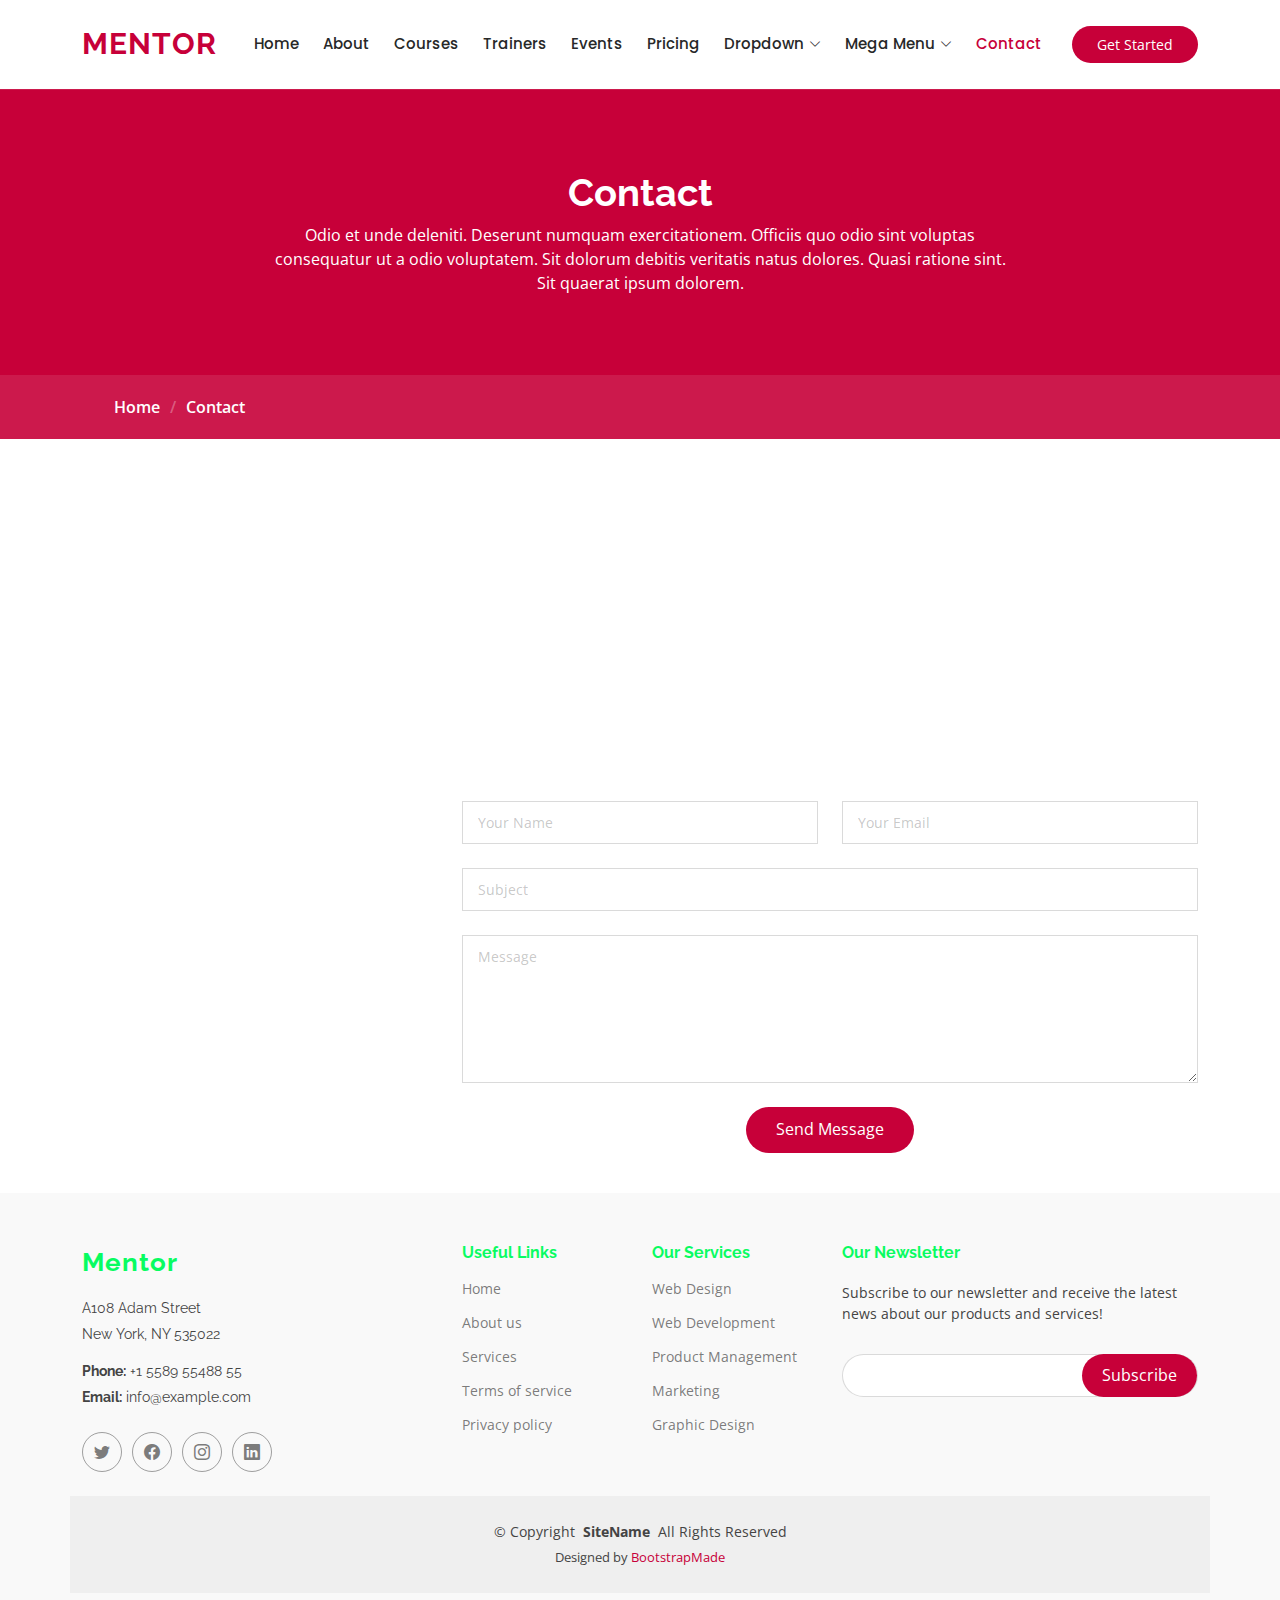
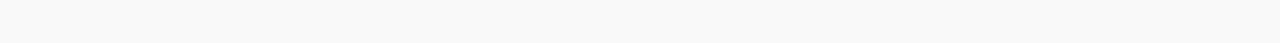
<file: contact.html>
<!DOCTYPE html>
<html lang="en">

<head>
  <meta charset="utf-8">
  <meta content="width=device-width, initial-scale=1.0" name="viewport">
  <title>Contact - Mentor Bootstrap Template</title>
  <meta content="" name="description">
  <meta content="" name="keywords">

  <!-- Favicons -->
  <link href="assets/img/favicon.png" rel="icon">
  <link href="assets/img/apple-touch-icon.png" rel="apple-touch-icon">

  <!-- Fonts -->
  <link href="https://fonts.googleapis.com" rel="preconnect">
  <link href="https://fonts.gstatic.com" rel="preconnect" crossorigin>
  <link href="https://fonts.googleapis.com/css2?family=Open+Sans:ital,wght@0,300;0,400;0,500;0,600;0,700;0,800;1,300;1,400;1,500;1,600;1,700;1,800&family=Poppins:ital,wght@0,100;0,200;0,300;0,400;0,500;0,600;0,700;0,800;0,900;1,100;1,200;1,300;1,400;1,500;1,600;1,700;1,800;1,900&family=Raleway:ital,wght@0,100;0,200;0,300;0,400;0,500;0,600;0,700;0,800;0,900;1,100;1,200;1,300;1,400;1,500;1,600;1,700;1,800;1,900&display=swap" rel="stylesheet">

  <!-- Vendor CSS Files -->
  <link href="assets/vendor/bootstrap/css/bootstrap.min.css" rel="stylesheet">
  <link href="assets/vendor/bootstrap-icons/bootstrap-icons.css" rel="stylesheet">
  <link href="assets/vendor/aos/aos.css" rel="stylesheet">
  <link href="assets/vendor/glightbox/css/glightbox.min.css" rel="stylesheet">
  <link href="assets/vendor/swiper/swiper-bundle.min.css" rel="stylesheet">

  <!-- Main CSS File -->
  <link href="assets/css/main.css" rel="stylesheet">

  <!-- =======================================================
  * Template Name: Mentor
  * Template URL: https://bootstrapmade.com/mentor-free-education-bootstrap-theme/
  * Updated: Mar 19 2024 with Bootstrap v5.3.3
  * Author: BootstrapMade.com
  * License: https://bootstrapmade.com/license/
  ======================================================== -->
</head>

<body>

  <header id="header" class="header d-flex align-items-center sticky-top">
    <div class="container-fluid container-xl position-relative d-flex align-items-center">

      <a href="index.html" class="logo d-flex align-items-center me-auto">
        <!-- Uncomment the line below if you also wish to use an image logo -->
        <!-- <img src="assets/img/logo.png" alt=""> -->
        <h1 class="">Mentor</h1>
      </a>

      <nav id="navmenu" class="navmenu">
        <ul>
          <li><a href="index.html" class="">Home</a></li>
          <li><a href="about.html">About</a></li>
          <li><a href="courses.html">Courses</a></li>
          <li><a href="trainers.html">Trainers</a></li>
          <li><a href="events.html">Events</a></li>
          <li><a href="pricing.html">Pricing</a></li>
          <li class="dropdown has-dropdown"><a href="#"><span>Dropdown</span> <i class="bi bi-chevron-down"></i></a>
            <ul>
              <li><a href="#">Dropdown 1</a></li>
              <li class="dropdown has-dropdown"><a href="#"><span>Deep Dropdown</span> <i class="bi bi-chevron-down"></i></a>
                <ul>
                  <li><a href="#">Deep Dropdown 1</a></li>
                  <li><a href="#">Deep Dropdown 2</a></li>
                  <li><a href="#">Deep Dropdown 3</a></li>
                  <li><a href="#">Deep Dropdown 4</a></li>
                  <li><a href="#">Deep Dropdown 5</a></li>
                </ul>
              </li>
              <li><a href="#">Dropdown 2</a></li>
              <li><a href="#">Dropdown 3</a></li>
              <li><a href="#">Dropdown 4</a></li>
            </ul>
          </li>
          <li class="megamenu has-dropdown"><a href="#"><span>Mega Menu</span> <i class="bi bi-chevron-down"></i></a>
            <ul>
              <li>
                <a href="#">Column 1 link 1</a>
                <a href="#">Column 1 link 2</a>
                <a href="#">Column 1 link 3</a>
              </li>
              <li>
                <a href="#">Column 2 link 1</a>
                <a href="#">Column 2 link 2</a>
                <a href="#">Column 3 link 3</a>
              </li>
              <li>
                <a href="#">Column 3 link 1</a>
                <a href="#">Column 3 link 2</a>
                <a href="#">Column 3 link 3</a>
              </li>
              <li>
                <a href="#">Column 4 link 1</a>
                <a href="#">Column 4 link 2</a>
                <a href="#">Column 4 link 3</a>
              </li>
              <li>
                <a href="#">Column 5 link 1</a>
                <a href="#">Column 5 link 2</a>
                <a href="#">Column 5 link 3</a>
              </li>
            </ul>
          </li>
          <li><a href="contact.html" class="active">Contact</a></li>
        </ul>
        <i class="mobile-nav-toggle d-xl-none bi bi-list"></i>
      </nav>

      <a class="btn-getstarted" href="courses.html">Get Started</a>

    </div>
  </header>

  <main class="main">

    <!-- Page Title -->
    <div class="page-title" data-aos="fade">
      <div class="heading">
        <div class="container">
          <div class="row d-flex justify-content-center text-center">
            <div class="col-lg-8">
              <h1>Contact</h1>
              <p class="mb-0">Odio et unde deleniti. Deserunt numquam exercitationem. Officiis quo odio sint voluptas consequatur ut a odio voluptatem. Sit dolorum debitis veritatis natus dolores. Quasi ratione sint. Sit quaerat ipsum dolorem.</p>
            </div>
          </div>
        </div>
      </div>
      <nav class="breadcrumbs">
        <div class="container">
          <ol>
            <li><a href="index.html">Home</a></li>
            <li class="current">Contact</li>
          </ol>
        </div>
      </nav>
    </div><!-- End Page Title -->

    <!-- Contact Section -->
    <section id="contact" class="contact section">

      <div class="mb-5" data-aos="fade-up" data-aos-delay="200">
        <iframe style="border:0; width: 100%; height: 300px;" src="https://www.google.com/maps/embed?pb=!1m14!1m8!1m3!1d48389.78314118045!2d-74.006138!3d40.710059!3m2!1i1024!2i768!4f13.1!3m3!1m2!1s0x89c25a22a3bda30d%3A0xb89d1fe6bc499443!2sDowntown%20Conference%20Center!5e0!3m2!1sen!2sus!4v1676961268712!5m2!1sen!2sus" frameborder="0" allowfullscreen="" loading="lazy" referrerpolicy="no-referrer-when-downgrade"></iframe>
      </div><!-- End Google Maps -->

      <div class="container" data-aos="fade-up" data-aos-delay="100">

        <div class="row gy-4">

          <div class="col-lg-4">
            <div class="info-item d-flex" data-aos="fade-up" data-aos-delay="300">
              <i class="bi bi-geo-alt flex-shrink-0"></i>
              <div>
                <h3>Address</h3>
                <p>A108 Adam Street, New York, NY 535022</p>
              </div>
            </div><!-- End Info Item -->

            <div class="info-item d-flex" data-aos="fade-up" data-aos-delay="400">
              <i class="bi bi-telephone flex-shrink-0"></i>
              <div>
                <h3>Call Us</h3>
                <p>+1 5589 55488 55</p>
              </div>
            </div><!-- End Info Item -->

            <div class="info-item d-flex" data-aos="fade-up" data-aos-delay="500">
              <i class="bi bi-envelope flex-shrink-0"></i>
              <div>
                <h3>Email Us</h3>
                <p>info@example.com</p>
              </div>
            </div><!-- End Info Item -->

          </div>

          <div class="col-lg-8">
            <form action="forms/contact.php" method="post" class="php-email-form" data-aos="fade-up" data-aos-delay="200">
              <div class="row gy-4">

                <div class="col-md-6">
                  <input type="text" name="name" class="form-control" placeholder="Your Name" required="">
                </div>

                <div class="col-md-6 ">
                  <input type="email" class="form-control" name="email" placeholder="Your Email" required="">
                </div>

                <div class="col-md-12">
                  <input type="text" class="form-control" name="subject" placeholder="Subject" required="">
                </div>

                <div class="col-md-12">
                  <textarea class="form-control" name="message" rows="6" placeholder="Message" required=""></textarea>
                </div>

                <div class="col-md-12 text-center">
                  <div class="loading">Loading</div>
                  <div class="error-message"></div>
                  <div class="sent-message">Your message has been sent. Thank you!</div>

                  <button type="submit">Send Message</button>
                </div>

              </div>
            </form>
          </div><!-- End Contact Form -->

        </div>

      </div>

    </section><!-- /Contact Section -->

  </main>

  <footer id="footer" class="footer position-relative">

    <div class="container footer-top">
      <div class="row gy-4">
        <div class="col-lg-4 col-md-6 footer-about">
          <a href="index.html" class="logo d-flex align-items-center">
            <span class="">Mentor</span>
          </a>
          <div class="footer-contact pt-3">
            <p>A108 Adam Street</p>
            <p>New York, NY 535022</p>
            <p class="mt-3"><strong>Phone:</strong> <span>+1 5589 55488 55</span></p>
            <p><strong>Email:</strong> <span>info@example.com</span></p>
          </div>
          <div class="social-links d-flex mt-4">
            <a href=""><i class="bi bi-twitter"></i></a>
            <a href=""><i class="bi bi-facebook"></i></a>
            <a href=""><i class="bi bi-instagram"></i></a>
            <a href=""><i class="bi bi-linkedin"></i></a>
          </div>
        </div>

        <div class="col-lg-2 col-md-3 footer-links">
          <h4>Useful Links</h4>
          <ul>
            <li><a href="#">Home</a></li>
            <li><a href="#">About us</a></li>
            <li><a href="#">Services</a></li>
            <li><a href="#">Terms of service</a></li>
            <li><a href="#">Privacy policy</a></li>
          </ul>
        </div>

        <div class="col-lg-2 col-md-3 footer-links">
          <h4>Our Services</h4>
          <ul>
            <li><a href="#">Web Design</a></li>
            <li><a href="#">Web Development</a></li>
            <li><a href="#">Product Management</a></li>
            <li><a href="#">Marketing</a></li>
            <li><a href="#">Graphic Design</a></li>
          </ul>
        </div>

        <div class="col-lg-4 col-md-12 footer-newsletter">
          <h4>Our Newsletter</h4>
          <p>Subscribe to our newsletter and receive the latest news about our products and services!</p>
          <form action="forms/newsletter.php" method="post" class="php-email-form">
            <div class="newsletter-form"><input type="email" name="email"><input type="submit" value="Subscribe"></div>
            <div class="loading">Loading</div>
            <div class="error-message"></div>
            <div class="sent-message">Your subscription request has been sent. Thank you!</div>
          </form>
        </div>

      </div>
    </div>

    <div class="container copyright text-center mt-4">
      <p>© <span>Copyright</span> <strong class="px-1">SiteName</strong> <span>All Rights Reserved</span></p>
      <div class="credits">
        <!-- All the links in the footer should remain intact. -->
        <!-- You can delete the links only if you've purchased the pro version. -->
        <!-- Licensing information: https://bootstrapmade.com/license/ -->
        <!-- Purchase the pro version with working PHP/AJAX contact form: [buy-url] -->
        Designed by <a href="https://bootstrapmade.com/">BootstrapMade</a>
      </div>
    </div>

  </footer>

  <!-- Scroll Top -->
  <a href="#" id="scroll-top" class="scroll-top d-flex align-items-center justify-content-center"><i class="bi bi-arrow-up-short"></i></a>

  <!-- Preloader -->
  <div id="preloader"></div>

  <!-- Vendor JS Files -->
  <script src="assets/vendor/bootstrap/js/bootstrap.bundle.min.js"></script>
  <script src="assets/vendor/php-email-form/validate.js"></script>
  <script src="assets/vendor/aos/aos.js"></script>
  <script src="assets/vendor/glightbox/js/glightbox.min.js"></script>
  <script src="assets/vendor/purecounter/purecounter_vanilla.js"></script>
  <script src="assets/vendor/swiper/swiper-bundle.min.js"></script>

  <!-- Main JS File -->
  <script src="assets/js/main.js"></script>

</body>

</html>
</file>
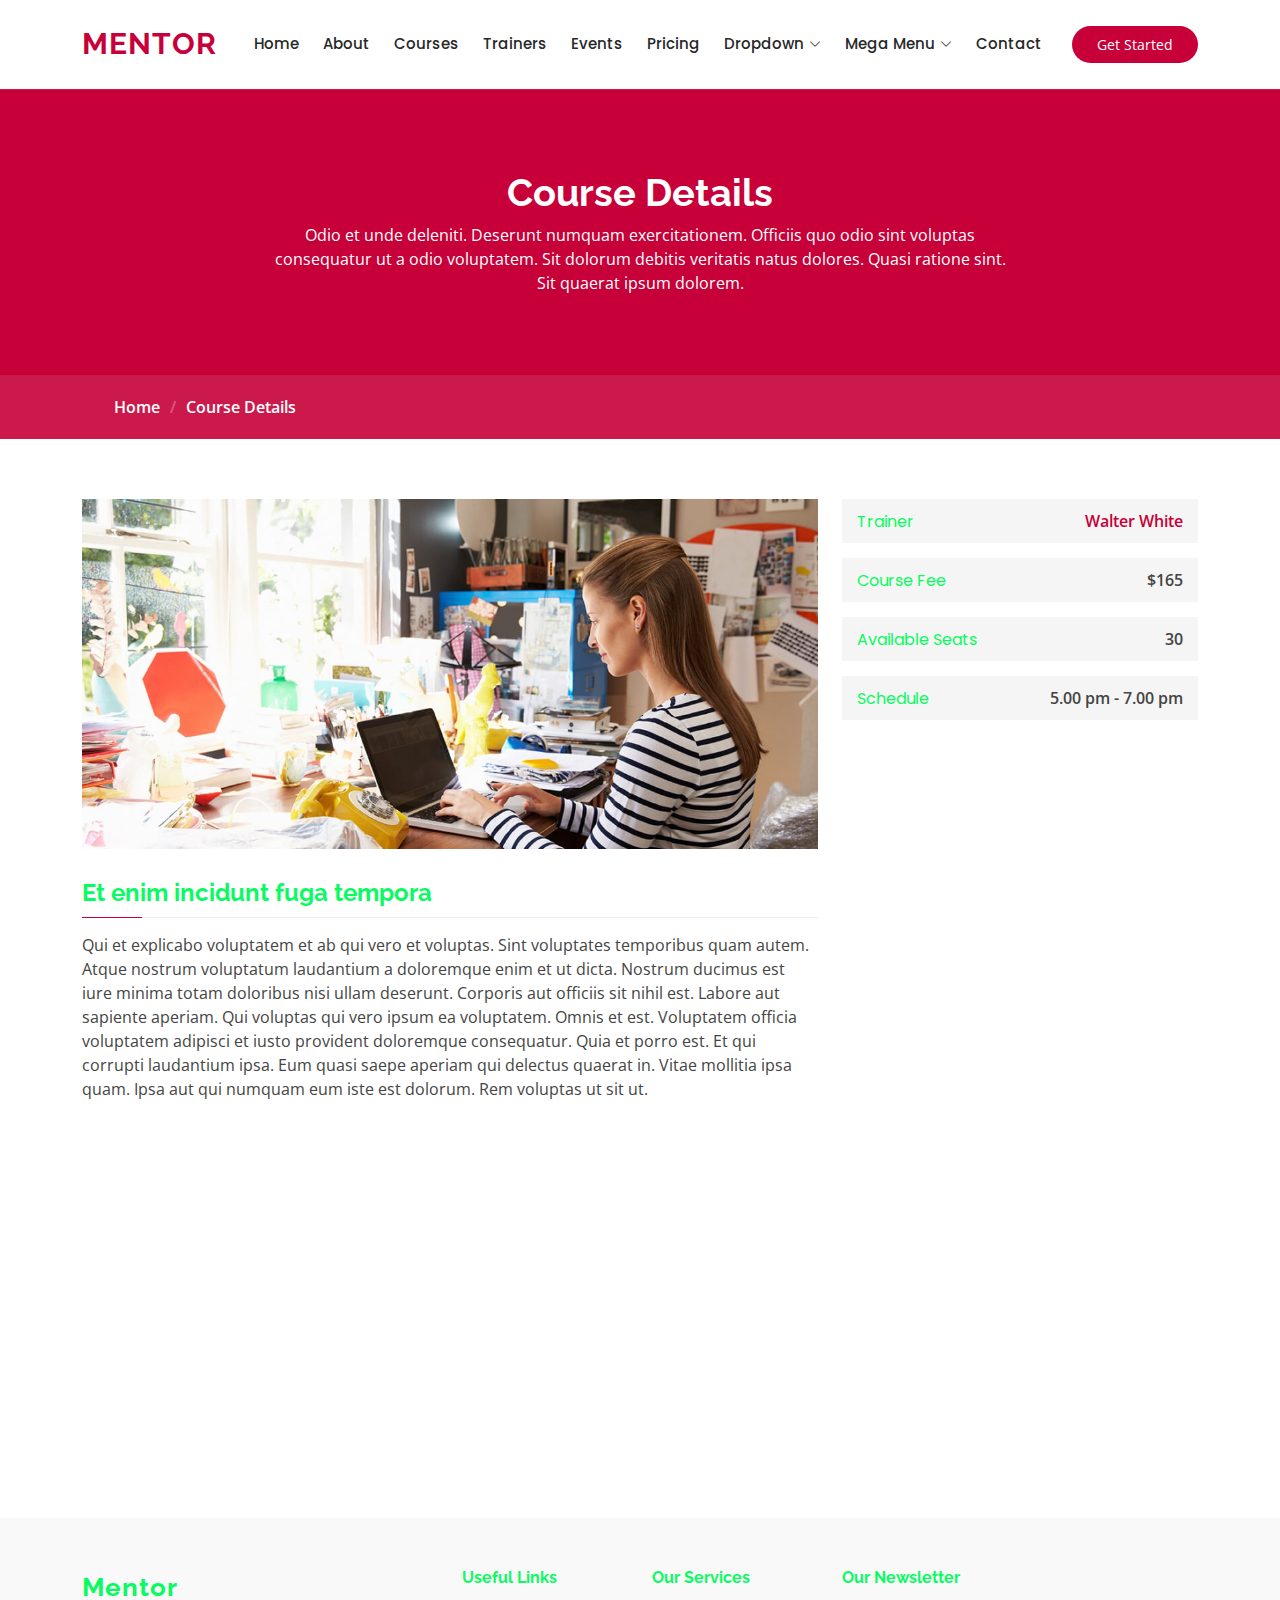
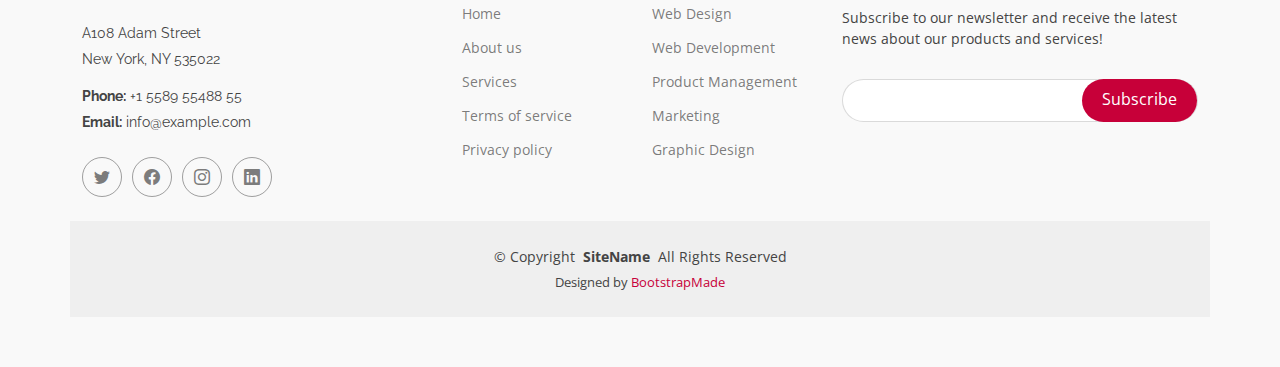
<file: course-details.html>
<!DOCTYPE html>
<html lang="en">

<head>
  <meta charset="utf-8">
  <meta content="width=device-width, initial-scale=1.0" name="viewport">
  <title>Course Details - Mentor Bootstrap Template</title>
  <meta content="" name="description">
  <meta content="" name="keywords">

  <!-- Favicons -->
  <link href="assets/img/favicon.png" rel="icon">
  <link href="assets/img/apple-touch-icon.png" rel="apple-touch-icon">

  <!-- Fonts -->
  <link href="https://fonts.googleapis.com" rel="preconnect">
  <link href="https://fonts.gstatic.com" rel="preconnect" crossorigin>
  <link href="https://fonts.googleapis.com/css2?family=Open+Sans:ital,wght@0,300;0,400;0,500;0,600;0,700;0,800;1,300;1,400;1,500;1,600;1,700;1,800&family=Poppins:ital,wght@0,100;0,200;0,300;0,400;0,500;0,600;0,700;0,800;0,900;1,100;1,200;1,300;1,400;1,500;1,600;1,700;1,800;1,900&family=Raleway:ital,wght@0,100;0,200;0,300;0,400;0,500;0,600;0,700;0,800;0,900;1,100;1,200;1,300;1,400;1,500;1,600;1,700;1,800;1,900&display=swap" rel="stylesheet">

  <!-- Vendor CSS Files -->
  <link href="assets/vendor/bootstrap/css/bootstrap.min.css" rel="stylesheet">
  <link href="assets/vendor/bootstrap-icons/bootstrap-icons.css" rel="stylesheet">
  <link href="assets/vendor/aos/aos.css" rel="stylesheet">
  <link href="assets/vendor/glightbox/css/glightbox.min.css" rel="stylesheet">
  <link href="assets/vendor/swiper/swiper-bundle.min.css" rel="stylesheet">

  <!-- Main CSS File -->
  <link href="assets/css/main.css" rel="stylesheet">

  <!-- =======================================================
  * Template Name: Mentor
  * Template URL: https://bootstrapmade.com/mentor-free-education-bootstrap-theme/
  * Updated: Mar 19 2024 with Bootstrap v5.3.3
  * Author: BootstrapMade.com
  * License: https://bootstrapmade.com/license/
  ======================================================== -->
</head>

<body>

  <header id="header" class="header d-flex align-items-center sticky-top">
    <div class="container-fluid container-xl position-relative d-flex align-items-center">

      <a href="index.html" class="logo d-flex align-items-center me-auto">
        <!-- Uncomment the line below if you also wish to use an image logo -->
        <!-- <img src="assets/img/logo.png" alt=""> -->
        <h1 class="">Mentor</h1>
      </a>

      <nav id="navmenu" class="navmenu">
        <ul>
          <li><a href="index.html" class="">Home</a></li>
          <li><a href="about.html">About</a></li>
          <li><a href="courses.html">Courses</a></li>
          <li><a href="trainers.html">Trainers</a></li>
          <li><a href="events.html">Events</a></li>
          <li><a href="pricing.html">Pricing</a></li>
          <li class="dropdown has-dropdown"><a href="#"><span>Dropdown</span> <i class="bi bi-chevron-down"></i></a>
            <ul>
              <li><a href="#">Dropdown 1</a></li>
              <li class="dropdown has-dropdown"><a href="#"><span>Deep Dropdown</span> <i class="bi bi-chevron-down"></i></a>
                <ul>
                  <li><a href="#">Deep Dropdown 1</a></li>
                  <li><a href="#">Deep Dropdown 2</a></li>
                  <li><a href="#">Deep Dropdown 3</a></li>
                  <li><a href="#">Deep Dropdown 4</a></li>
                  <li><a href="#">Deep Dropdown 5</a></li>
                </ul>
              </li>
              <li><a href="#">Dropdown 2</a></li>
              <li><a href="#">Dropdown 3</a></li>
              <li><a href="#">Dropdown 4</a></li>
            </ul>
          </li>
          <li class="megamenu has-dropdown"><a href="#"><span>Mega Menu</span> <i class="bi bi-chevron-down"></i></a>
            <ul>
              <li>
                <a href="#">Column 1 link 1</a>
                <a href="#">Column 1 link 2</a>
                <a href="#">Column 1 link 3</a>
              </li>
              <li>
                <a href="#">Column 2 link 1</a>
                <a href="#">Column 2 link 2</a>
                <a href="#">Column 3 link 3</a>
              </li>
              <li>
                <a href="#">Column 3 link 1</a>
                <a href="#">Column 3 link 2</a>
                <a href="#">Column 3 link 3</a>
              </li>
              <li>
                <a href="#">Column 4 link 1</a>
                <a href="#">Column 4 link 2</a>
                <a href="#">Column 4 link 3</a>
              </li>
              <li>
                <a href="#">Column 5 link 1</a>
                <a href="#">Column 5 link 2</a>
                <a href="#">Column 5 link 3</a>
              </li>
            </ul>
          </li>
          <li><a href="contact.html">Contact</a></li>
        </ul>
        <i class="mobile-nav-toggle d-xl-none bi bi-list"></i>
      </nav>

      <a class="btn-getstarted" href="courses.html">Get Started</a>

    </div>
  </header>

  <main class="main">

    <!-- Page Title -->
    <div class="page-title" data-aos="fade">
      <div class="heading">
        <div class="container">
          <div class="row d-flex justify-content-center text-center">
            <div class="col-lg-8">
              <h1>Course Details</h1>
              <p class="mb-0">Odio et unde deleniti. Deserunt numquam exercitationem. Officiis quo odio sint voluptas consequatur ut a odio voluptatem. Sit dolorum debitis veritatis natus dolores. Quasi ratione sint. Sit quaerat ipsum dolorem.</p>
            </div>
          </div>
        </div>
      </div>
      <nav class="breadcrumbs">
        <div class="container">
          <ol>
            <li><a href="index.html">Home</a></li>
            <li class="current">Course Details</li>
          </ol>
        </div>
      </nav>
    </div><!-- End Page Title -->

    <!-- Courses Course Details Section -->
    <section id="courses-course-details" class="courses-course-details section">

      <div class="container" data-aos="fade-up">

        <div class="row">
          <div class="col-lg-8">
            <img src="assets/img/course-details.jpg" class="img-fluid" alt="">
            <h3>Et enim incidunt fuga tempora</h3>
            <p>
              Qui et explicabo voluptatem et ab qui vero et voluptas. Sint voluptates temporibus quam autem. Atque nostrum voluptatum laudantium a doloremque enim et ut dicta. Nostrum ducimus est iure minima totam doloribus nisi ullam deserunt. Corporis aut officiis sit nihil est. Labore aut sapiente aperiam.
              Qui voluptas qui vero ipsum ea voluptatem. Omnis et est. Voluptatem officia voluptatem adipisci et iusto provident doloremque consequatur. Quia et porro est. Et qui corrupti laudantium ipsa.
              Eum quasi saepe aperiam qui delectus quaerat in. Vitae mollitia ipsa quam. Ipsa aut qui numquam eum iste est dolorum. Rem voluptas ut sit ut.
            </p>
          </div>
          <div class="col-lg-4">

            <div class="course-info d-flex justify-content-between align-items-center">
              <h5>Trainer</h5>
              <p><a href="#">Walter White</a></p>
            </div>

            <div class="course-info d-flex justify-content-between align-items-center">
              <h5>Course Fee</h5>
              <p>$165</p>
            </div>

            <div class="course-info d-flex justify-content-between align-items-center">
              <h5>Available Seats</h5>
              <p>30</p>
            </div>

            <div class="course-info d-flex justify-content-between align-items-center">
              <h5>Schedule</h5>
              <p>5.00 pm - 7.00 pm</p>
            </div>

          </div>
        </div>

      </div>

    </section><!-- /Courses Course Details Section -->

    <!-- Tabs Section -->
    <section id="tabs" class="tabs section">

      <div class="container" data-aos="fade-up" data-aos-delay="100">

        <div class="row">
          <div class="col-lg-3">
            <ul class="nav nav-tabs flex-column">
              <li class="nav-item">
                <a class="nav-link active show" data-bs-toggle="tab" href="#tab-1">Modi sit est</a>
              </li>
              <li class="nav-item">
                <a class="nav-link" data-bs-toggle="tab" href="#tab-2">Unde praesentium sed</a>
              </li>
              <li class="nav-item">
                <a class="nav-link" data-bs-toggle="tab" href="#tab-3">Pariatur explicabo vel</a>
              </li>
              <li class="nav-item">
                <a class="nav-link" data-bs-toggle="tab" href="#tab-4">Nostrum qui quasi</a>
              </li>
              <li class="nav-item">
                <a class="nav-link" data-bs-toggle="tab" href="#tab-5">Iusto ut expedita aut</a>
              </li>
            </ul>
          </div>
          <div class="col-lg-9 mt-4 mt-lg-0">
            <div class="tab-content">
              <div class="tab-pane active show" id="tab-1">
                <div class="row">
                  <div class="col-lg-8 details order-2 order-lg-1">
                    <h3>Architecto ut aperiam autem id</h3>
                    <p class="fst-italic">Qui laudantium consequatur laborum sit qui ad sapiente dila parde sonata raqer a videna mareta paulona marka</p>
                    <p>Et nobis maiores eius. Voluptatibus ut enim blanditiis atque harum sint. Laborum eos ipsum ipsa odit magni. Incidunt hic ut molestiae aut qui. Est repellat minima eveniet eius et quis magni nihil. Consequatur dolorem quaerat quos qui similique accusamus nostrum rem vero</p>
                  </div>
                  <div class="col-lg-4 text-center order-1 order-lg-2">
                    <img src="assets/img/tabs/tab-1.png" alt="" class="img-fluid">
                  </div>
                </div>
              </div>
              <div class="tab-pane" id="tab-2">
                <div class="row">
                  <div class="col-lg-8 details order-2 order-lg-1">
                    <h3>Et blanditiis nemo veritatis excepturi</h3>
                    <p class="fst-italic">Qui laudantium consequatur laborum sit qui ad sapiente dila parde sonata raqer a videna mareta paulona marka</p>
                    <p>Ea ipsum voluptatem consequatur quis est. Illum error ullam omnis quia et reiciendis sunt sunt est. Non aliquid repellendus itaque accusamus eius et velit ipsa voluptates. Optio nesciunt eaque beatae accusamus lerode pakto madirna desera vafle de nideran pal</p>
                  </div>
                  <div class="col-lg-4 text-center order-1 order-lg-2">
                    <img src="assets/img/tabs/tab-2.png" alt="" class="img-fluid">
                  </div>
                </div>
              </div>
              <div class="tab-pane" id="tab-3">
                <div class="row">
                  <div class="col-lg-8 details order-2 order-lg-1">
                    <h3>Impedit facilis occaecati odio neque aperiam sit</h3>
                    <p class="fst-italic">Eos voluptatibus quo. Odio similique illum id quidem non enim fuga. Qui natus non sunt dicta dolor et. In asperiores velit quaerat perferendis aut</p>
                    <p>Iure officiis odit rerum. Harum sequi eum illum corrupti culpa veritatis quisquam. Neque necessitatibus illo rerum eum ut. Commodi ipsam minima molestiae sed laboriosam a iste odio. Earum odit nesciunt fugiat sit ullam. Soluta et harum voluptatem optio quae</p>
                  </div>
                  <div class="col-lg-4 text-center order-1 order-lg-2">
                    <img src="assets/img/tabs/tab-3.png" alt="" class="img-fluid">
                  </div>
                </div>
              </div>
              <div class="tab-pane" id="tab-4">
                <div class="row">
                  <div class="col-lg-8 details order-2 order-lg-1">
                    <h3>Fuga dolores inventore laboriosam ut est accusamus laboriosam dolore</h3>
                    <p class="fst-italic">Totam aperiam accusamus. Repellat consequuntur iure voluptas iure porro quis delectus</p>
                    <p>Eaque consequuntur consequuntur libero expedita in voluptas. Nostrum ipsam necessitatibus aliquam fugiat debitis quis velit. Eum ex maxime error in consequatur corporis atque. Eligendi asperiores sed qui veritatis aperiam quia a laborum inventore</p>
                  </div>
                  <div class="col-lg-4 text-center order-1 order-lg-2">
                    <img src="assets/img/tabs/tab-4.png" alt="" class="img-fluid">
                  </div>
                </div>
              </div>
              <div class="tab-pane" id="tab-5">
                <div class="row">
                  <div class="col-lg-8 details order-2 order-lg-1">
                    <h3>Est eveniet ipsam sindera pad rone matrelat sando reda</h3>
                    <p class="fst-italic">Omnis blanditiis saepe eos autem qui sunt debitis porro quia.</p>
                    <p>Exercitationem nostrum omnis. Ut reiciendis repudiandae minus. Omnis recusandae ut non quam ut quod eius qui. Ipsum quia odit vero atque qui quibusdam amet. Occaecati sed est sint aut vitae molestiae voluptate vel</p>
                  </div>
                  <div class="col-lg-4 text-center order-1 order-lg-2">
                    <img src="assets/img/tabs/tab-5.png" alt="" class="img-fluid">
                  </div>
                </div>
              </div>
            </div>
          </div>
        </div>

      </div>

    </section><!-- /Tabs Section -->

  </main>

  <footer id="footer" class="footer position-relative">

    <div class="container footer-top">
      <div class="row gy-4">
        <div class="col-lg-4 col-md-6 footer-about">
          <a href="index.html" class="logo d-flex align-items-center">
            <span class="">Mentor</span>
          </a>
          <div class="footer-contact pt-3">
            <p>A108 Adam Street</p>
            <p>New York, NY 535022</p>
            <p class="mt-3"><strong>Phone:</strong> <span>+1 5589 55488 55</span></p>
            <p><strong>Email:</strong> <span>info@example.com</span></p>
          </div>
          <div class="social-links d-flex mt-4">
            <a href=""><i class="bi bi-twitter"></i></a>
            <a href=""><i class="bi bi-facebook"></i></a>
            <a href=""><i class="bi bi-instagram"></i></a>
            <a href=""><i class="bi bi-linkedin"></i></a>
          </div>
        </div>

        <div class="col-lg-2 col-md-3 footer-links">
          <h4>Useful Links</h4>
          <ul>
            <li><a href="#">Home</a></li>
            <li><a href="#">About us</a></li>
            <li><a href="#">Services</a></li>
            <li><a href="#">Terms of service</a></li>
            <li><a href="#">Privacy policy</a></li>
          </ul>
        </div>

        <div class="col-lg-2 col-md-3 footer-links">
          <h4>Our Services</h4>
          <ul>
            <li><a href="#">Web Design</a></li>
            <li><a href="#">Web Development</a></li>
            <li><a href="#">Product Management</a></li>
            <li><a href="#">Marketing</a></li>
            <li><a href="#">Graphic Design</a></li>
          </ul>
        </div>

        <div class="col-lg-4 col-md-12 footer-newsletter">
          <h4>Our Newsletter</h4>
          <p>Subscribe to our newsletter and receive the latest news about our products and services!</p>
          <form action="forms/newsletter.php" method="post" class="php-email-form">
            <div class="newsletter-form"><input type="email" name="email"><input type="submit" value="Subscribe"></div>
            <div class="loading">Loading</div>
            <div class="error-message"></div>
            <div class="sent-message">Your subscription request has been sent. Thank you!</div>
          </form>
        </div>

      </div>
    </div>

    <div class="container copyright text-center mt-4">
      <p>© <span>Copyright</span> <strong class="px-1">SiteName</strong> <span>All Rights Reserved</span></p>
      <div class="credits">
        <!-- All the links in the footer should remain intact. -->
        <!-- You can delete the links only if you've purchased the pro version. -->
        <!-- Licensing information: https://bootstrapmade.com/license/ -->
        <!-- Purchase the pro version with working PHP/AJAX contact form: [buy-url] -->
        Designed by <a href="https://bootstrapmade.com/">BootstrapMade</a>
      </div>
    </div>

  </footer>

  <!-- Scroll Top -->
  <a href="#" id="scroll-top" class="scroll-top d-flex align-items-center justify-content-center"><i class="bi bi-arrow-up-short"></i></a>

  <!-- Preloader -->
  <div id="preloader"></div>

  <!-- Vendor JS Files -->
  <script src="assets/vendor/bootstrap/js/bootstrap.bundle.min.js"></script>
  <script src="assets/vendor/php-email-form/validate.js"></script>
  <script src="assets/vendor/aos/aos.js"></script>
  <script src="assets/vendor/glightbox/js/glightbox.min.js"></script>
  <script src="assets/vendor/purecounter/purecounter_vanilla.js"></script>
  <script src="assets/vendor/swiper/swiper-bundle.min.js"></script>

  <!-- Main JS File -->
  <script src="assets/js/main.js"></script>

</body>

</html>
</file>
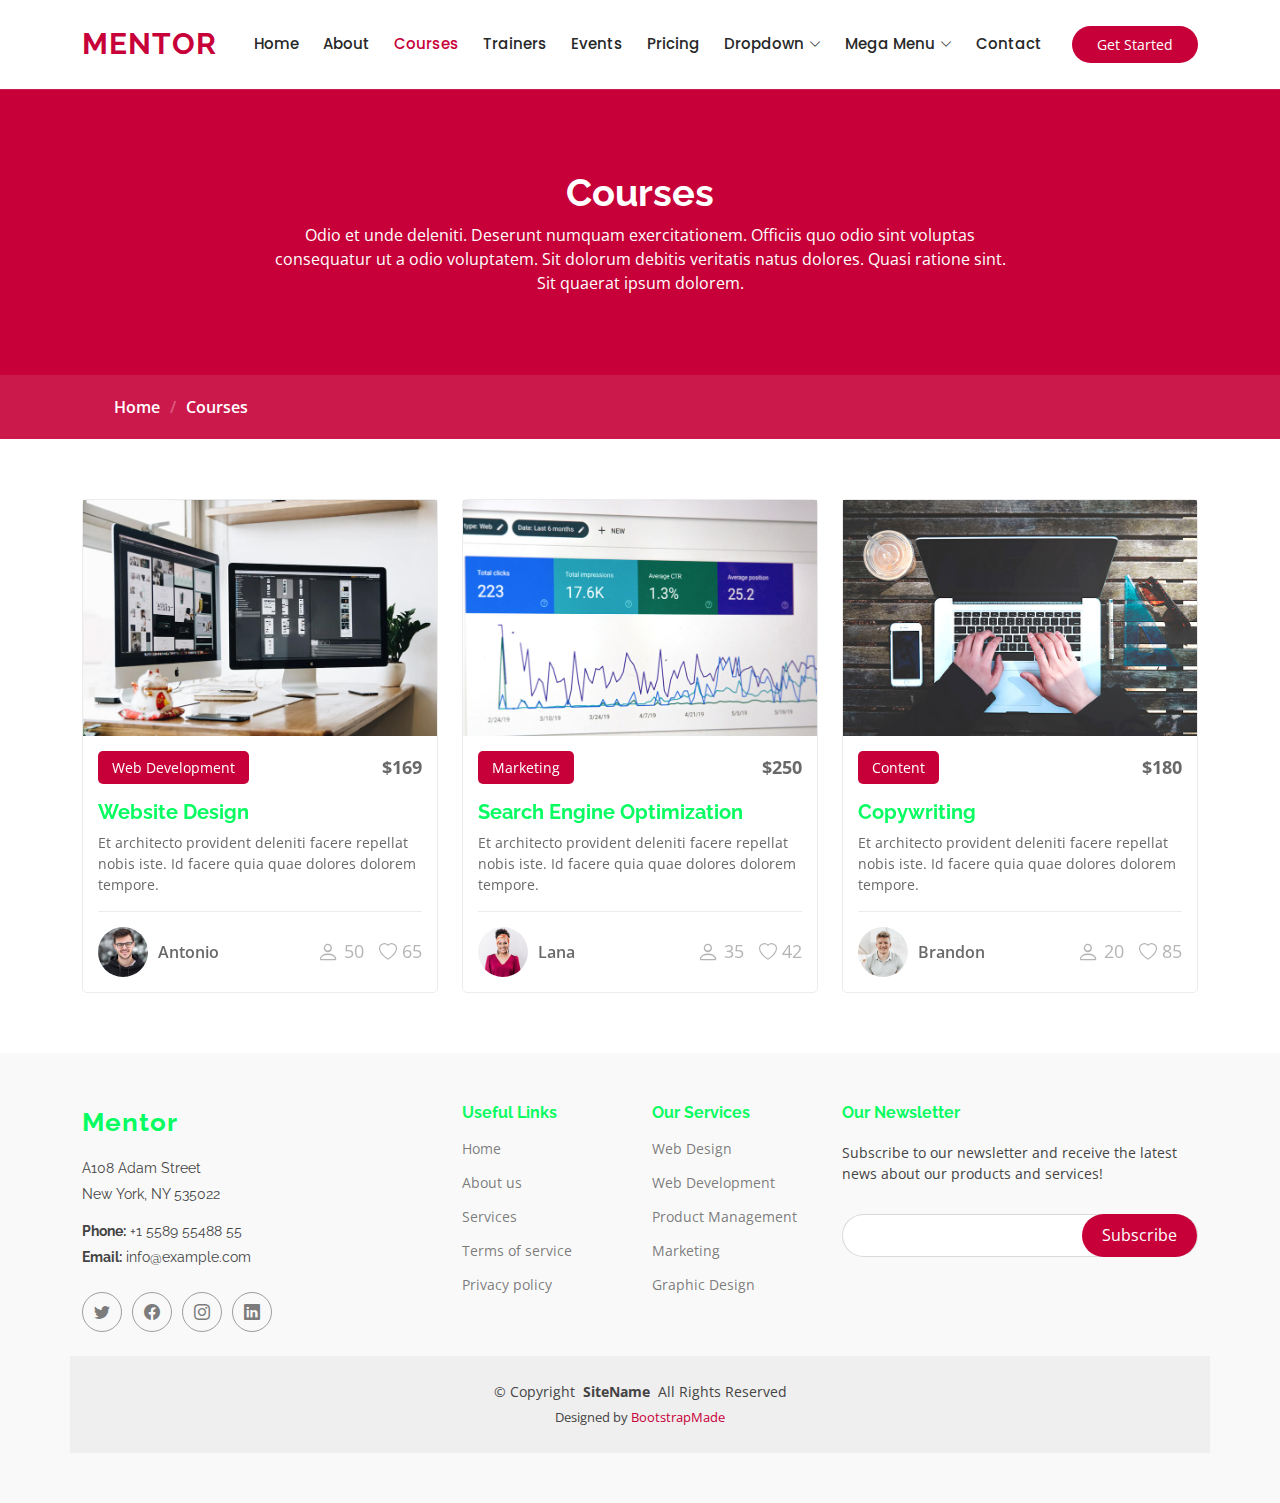
<file: courses.html>
<!DOCTYPE html>
<html lang="en">

<head>
  <meta charset="utf-8">
  <meta content="width=device-width, initial-scale=1.0" name="viewport">
  <title>Courses - Mentor Bootstrap Template</title>
  <meta content="" name="description">
  <meta content="" name="keywords">

  <!-- Favicons -->
  <link href="assets/img/favicon.png" rel="icon">
  <link href="assets/img/apple-touch-icon.png" rel="apple-touch-icon">

  <!-- Fonts -->
  <link href="https://fonts.googleapis.com" rel="preconnect">
  <link href="https://fonts.gstatic.com" rel="preconnect" crossorigin>
  <link href="https://fonts.googleapis.com/css2?family=Open+Sans:ital,wght@0,300;0,400;0,500;0,600;0,700;0,800;1,300;1,400;1,500;1,600;1,700;1,800&family=Poppins:ital,wght@0,100;0,200;0,300;0,400;0,500;0,600;0,700;0,800;0,900;1,100;1,200;1,300;1,400;1,500;1,600;1,700;1,800;1,900&family=Raleway:ital,wght@0,100;0,200;0,300;0,400;0,500;0,600;0,700;0,800;0,900;1,100;1,200;1,300;1,400;1,500;1,600;1,700;1,800;1,900&display=swap" rel="stylesheet">

  <!-- Vendor CSS Files -->
  <link href="assets/vendor/bootstrap/css/bootstrap.min.css" rel="stylesheet">
  <link href="assets/vendor/bootstrap-icons/bootstrap-icons.css" rel="stylesheet">
  <link href="assets/vendor/aos/aos.css" rel="stylesheet">
  <link href="assets/vendor/glightbox/css/glightbox.min.css" rel="stylesheet">
  <link href="assets/vendor/swiper/swiper-bundle.min.css" rel="stylesheet">

  <!-- Main CSS File -->
  <link href="assets/css/main.css" rel="stylesheet">

  <!-- =======================================================
  * Template Name: Mentor
  * Template URL: https://bootstrapmade.com/mentor-free-education-bootstrap-theme/
  * Updated: Mar 19 2024 with Bootstrap v5.3.3
  * Author: BootstrapMade.com
  * License: https://bootstrapmade.com/license/
  ======================================================== -->
</head>

<body>

  <header id="header" class="header d-flex align-items-center sticky-top">
    <div class="container-fluid container-xl position-relative d-flex align-items-center">

      <a href="index.html" class="logo d-flex align-items-center me-auto">
        <!-- Uncomment the line below if you also wish to use an image logo -->
        <!-- <img src="assets/img/logo.png" alt=""> -->
        <h1 class="">Mentor</h1>
      </a>

      <nav id="navmenu" class="navmenu">
        <ul>
          <li><a href="index.html" class="">Home</a></li>
          <li><a href="about.html">About</a></li>
          <li><a href="courses.html" class="active">Courses</a></li>
          <li><a href="trainers.html">Trainers</a></li>
          <li><a href="events.html">Events</a></li>
          <li><a href="pricing.html">Pricing</a></li>
          <li class="dropdown has-dropdown"><a href="#"><span>Dropdown</span> <i class="bi bi-chevron-down"></i></a>
            <ul>
              <li><a href="#">Dropdown 1</a></li>
              <li class="dropdown has-dropdown"><a href="#"><span>Deep Dropdown</span> <i class="bi bi-chevron-down"></i></a>
                <ul>
                  <li><a href="#">Deep Dropdown 1</a></li>
                  <li><a href="#">Deep Dropdown 2</a></li>
                  <li><a href="#">Deep Dropdown 3</a></li>
                  <li><a href="#">Deep Dropdown 4</a></li>
                  <li><a href="#">Deep Dropdown 5</a></li>
                </ul>
              </li>
              <li><a href="#">Dropdown 2</a></li>
              <li><a href="#">Dropdown 3</a></li>
              <li><a href="#">Dropdown 4</a></li>
            </ul>
          </li>
          <li class="megamenu has-dropdown"><a href="#"><span>Mega Menu</span> <i class="bi bi-chevron-down"></i></a>
            <ul>
              <li>
                <a href="#">Column 1 link 1</a>
                <a href="#">Column 1 link 2</a>
                <a href="#">Column 1 link 3</a>
              </li>
              <li>
                <a href="#">Column 2 link 1</a>
                <a href="#">Column 2 link 2</a>
                <a href="#">Column 3 link 3</a>
              </li>
              <li>
                <a href="#">Column 3 link 1</a>
                <a href="#">Column 3 link 2</a>
                <a href="#">Column 3 link 3</a>
              </li>
              <li>
                <a href="#">Column 4 link 1</a>
                <a href="#">Column 4 link 2</a>
                <a href="#">Column 4 link 3</a>
              </li>
              <li>
                <a href="#">Column 5 link 1</a>
                <a href="#">Column 5 link 2</a>
                <a href="#">Column 5 link 3</a>
              </li>
            </ul>
          </li>
          <li><a href="contact.html">Contact</a></li>
        </ul>
        <i class="mobile-nav-toggle d-xl-none bi bi-list"></i>
      </nav>

      <a class="btn-getstarted" href="courses.html">Get Started</a>

    </div>
  </header>

  <main class="main">

    <!-- Page Title -->
    <div class="page-title" data-aos="fade">
      <div class="heading">
        <div class="container">
          <div class="row d-flex justify-content-center text-center">
            <div class="col-lg-8">
              <h1>Courses</h1>
              <p class="mb-0">Odio et unde deleniti. Deserunt numquam exercitationem. Officiis quo odio sint voluptas consequatur ut a odio voluptatem. Sit dolorum debitis veritatis natus dolores. Quasi ratione sint. Sit quaerat ipsum dolorem.</p>
            </div>
          </div>
        </div>
      </div>
      <nav class="breadcrumbs">
        <div class="container">
          <ol>
            <li><a href="index.html">Home</a></li>
            <li class="current">Courses</li>
          </ol>
        </div>
      </nav>
    </div><!-- End Page Title -->

    <!-- Courses List Section -->
    <section id="courses-list" class="section courses-list">

      <div class="container">

        <div class="row">

          <div class="col-lg-4 col-md-6 d-flex align-items-stretch" data-aos="zoom-in" data-aos-delay="100">
            <div class="course-item">
              <img src="assets/img/course-1.jpg" class="img-fluid" alt="...">
              <div class="course-content">
                <div class="d-flex justify-content-between align-items-center mb-3">
                  <p class="category">Web Development</p>
                  <p class="price">$169</p>
                </div>

                <h3><a href="course-details.html">Website Design</a></h3>
                <p class="description">Et architecto provident deleniti facere repellat nobis iste. Id facere quia quae dolores dolorem tempore.</p>
                <div class="trainer d-flex justify-content-between align-items-center">
                  <div class="trainer-profile d-flex align-items-center">
                    <img src="assets/img/trainers/trainer-1-2.jpg" class="img-fluid" alt="">
                    <a href="" class="trainer-link">Antonio</a>
                  </div>
                  <div class="trainer-rank d-flex align-items-center">
                    <i class="bi bi-person user-icon"></i>&nbsp;50
                    &nbsp;&nbsp;
                    <i class="bi bi-heart heart-icon"></i>&nbsp;65
                  </div>
                </div>
              </div>
            </div>
          </div> <!-- End Course Item-->

          <div class="col-lg-4 col-md-6 d-flex align-items-stretch mt-4 mt-md-0" data-aos="zoom-in" data-aos-delay="200">
            <div class="course-item">
              <img src="assets/img/course-2.jpg" class="img-fluid" alt="...">
              <div class="course-content">
                <div class="d-flex justify-content-between align-items-center mb-3">
                  <p class="category">Marketing</p>
                  <p class="price">$250</p>
                </div>

                <h3><a href="course-details.html">Search Engine Optimization</a></h3>
                <p class="description">Et architecto provident deleniti facere repellat nobis iste. Id facere quia quae dolores dolorem tempore.</p>
                <div class="trainer d-flex justify-content-between align-items-center">
                  <div class="trainer-profile d-flex align-items-center">
                    <img src="assets/img/trainers/trainer-2-2.jpg" class="img-fluid" alt="">
                    <a href="" class="trainer-link">Lana</a>
                  </div>
                  <div class="trainer-rank d-flex align-items-center">
                    <i class="bi bi-person user-icon"></i>&nbsp;35
                    &nbsp;&nbsp;
                    <i class="bi bi-heart heart-icon"></i>&nbsp;42
                  </div>
                </div>
              </div>
            </div>
          </div> <!-- End Course Item-->

          <div class="col-lg-4 col-md-6 d-flex align-items-stretch mt-4 mt-lg-0" data-aos="zoom-in" data-aos-delay="300">
            <div class="course-item">
              <img src="assets/img/course-3.jpg" class="img-fluid" alt="...">
              <div class="course-content">
                <div class="d-flex justify-content-between align-items-center mb-3">
                  <p class="category">Content</p>
                  <p class="price">$180</p>
                </div>

                <h3><a href="course-details.html">Copywriting</a></h3>
                <p class="description">Et architecto provident deleniti facere repellat nobis iste. Id facere quia quae dolores dolorem tempore.</p>
                <div class="trainer d-flex justify-content-between align-items-center">
                  <div class="trainer-profile d-flex align-items-center">
                    <img src="assets/img/trainers/trainer-3-2.jpg" class="img-fluid" alt="">
                    <a href="" class="trainer-link">Brandon</a>
                  </div>
                  <div class="trainer-rank d-flex align-items-center">
                    <i class="bi bi-person user-icon"></i>&nbsp;20
                    &nbsp;&nbsp;
                    <i class="bi bi-heart heart-icon"></i>&nbsp;85
                  </div>
                </div>
              </div>
            </div>
          </div> <!-- End Course Item-->

        </div>

      </div>

    </section><!-- /Courses List Section -->

  </main>

  <footer id="footer" class="footer position-relative">

    <div class="container footer-top">
      <div class="row gy-4">
        <div class="col-lg-4 col-md-6 footer-about">
          <a href="index.html" class="logo d-flex align-items-center">
            <span class="">Mentor</span>
          </a>
          <div class="footer-contact pt-3">
            <p>A108 Adam Street</p>
            <p>New York, NY 535022</p>
            <p class="mt-3"><strong>Phone:</strong> <span>+1 5589 55488 55</span></p>
            <p><strong>Email:</strong> <span>info@example.com</span></p>
          </div>
          <div class="social-links d-flex mt-4">
            <a href=""><i class="bi bi-twitter"></i></a>
            <a href=""><i class="bi bi-facebook"></i></a>
            <a href=""><i class="bi bi-instagram"></i></a>
            <a href=""><i class="bi bi-linkedin"></i></a>
          </div>
        </div>

        <div class="col-lg-2 col-md-3 footer-links">
          <h4>Useful Links</h4>
          <ul>
            <li><a href="#">Home</a></li>
            <li><a href="#">About us</a></li>
            <li><a href="#">Services</a></li>
            <li><a href="#">Terms of service</a></li>
            <li><a href="#">Privacy policy</a></li>
          </ul>
        </div>

        <div class="col-lg-2 col-md-3 footer-links">
          <h4>Our Services</h4>
          <ul>
            <li><a href="#">Web Design</a></li>
            <li><a href="#">Web Development</a></li>
            <li><a href="#">Product Management</a></li>
            <li><a href="#">Marketing</a></li>
            <li><a href="#">Graphic Design</a></li>
          </ul>
        </div>

        <div class="col-lg-4 col-md-12 footer-newsletter">
          <h4>Our Newsletter</h4>
          <p>Subscribe to our newsletter and receive the latest news about our products and services!</p>
          <form action="forms/newsletter.php" method="post" class="php-email-form">
            <div class="newsletter-form"><input type="email" name="email"><input type="submit" value="Subscribe"></div>
            <div class="loading">Loading</div>
            <div class="error-message"></div>
            <div class="sent-message">Your subscription request has been sent. Thank you!</div>
          </form>
        </div>

      </div>
    </div>

    <div class="container copyright text-center mt-4">
      <p>© <span>Copyright</span> <strong class="px-1">SiteName</strong> <span>All Rights Reserved</span></p>
      <div class="credits">
        <!-- All the links in the footer should remain intact. -->
        <!-- You can delete the links only if you've purchased the pro version. -->
        <!-- Licensing information: https://bootstrapmade.com/license/ -->
        <!-- Purchase the pro version with working PHP/AJAX contact form: [buy-url] -->
        Designed by <a href="https://bootstrapmade.com/">BootstrapMade</a>
      </div>
    </div>

  </footer>

  <!-- Scroll Top -->
  <a href="#" id="scroll-top" class="scroll-top d-flex align-items-center justify-content-center"><i class="bi bi-arrow-up-short"></i></a>

  <!-- Preloader -->
  <div id="preloader"></div>

  <!-- Vendor JS Files -->
  <script src="assets/vendor/bootstrap/js/bootstrap.bundle.min.js"></script>
  <script src="assets/vendor/php-email-form/validate.js"></script>
  <script src="assets/vendor/aos/aos.js"></script>
  <script src="assets/vendor/glightbox/js/glightbox.min.js"></script>
  <script src="assets/vendor/purecounter/purecounter_vanilla.js"></script>
  <script src="assets/vendor/swiper/swiper-bundle.min.js"></script>

  <!-- Main JS File -->
  <script src="assets/js/main.js"></script>

</body>

</html>
</file>
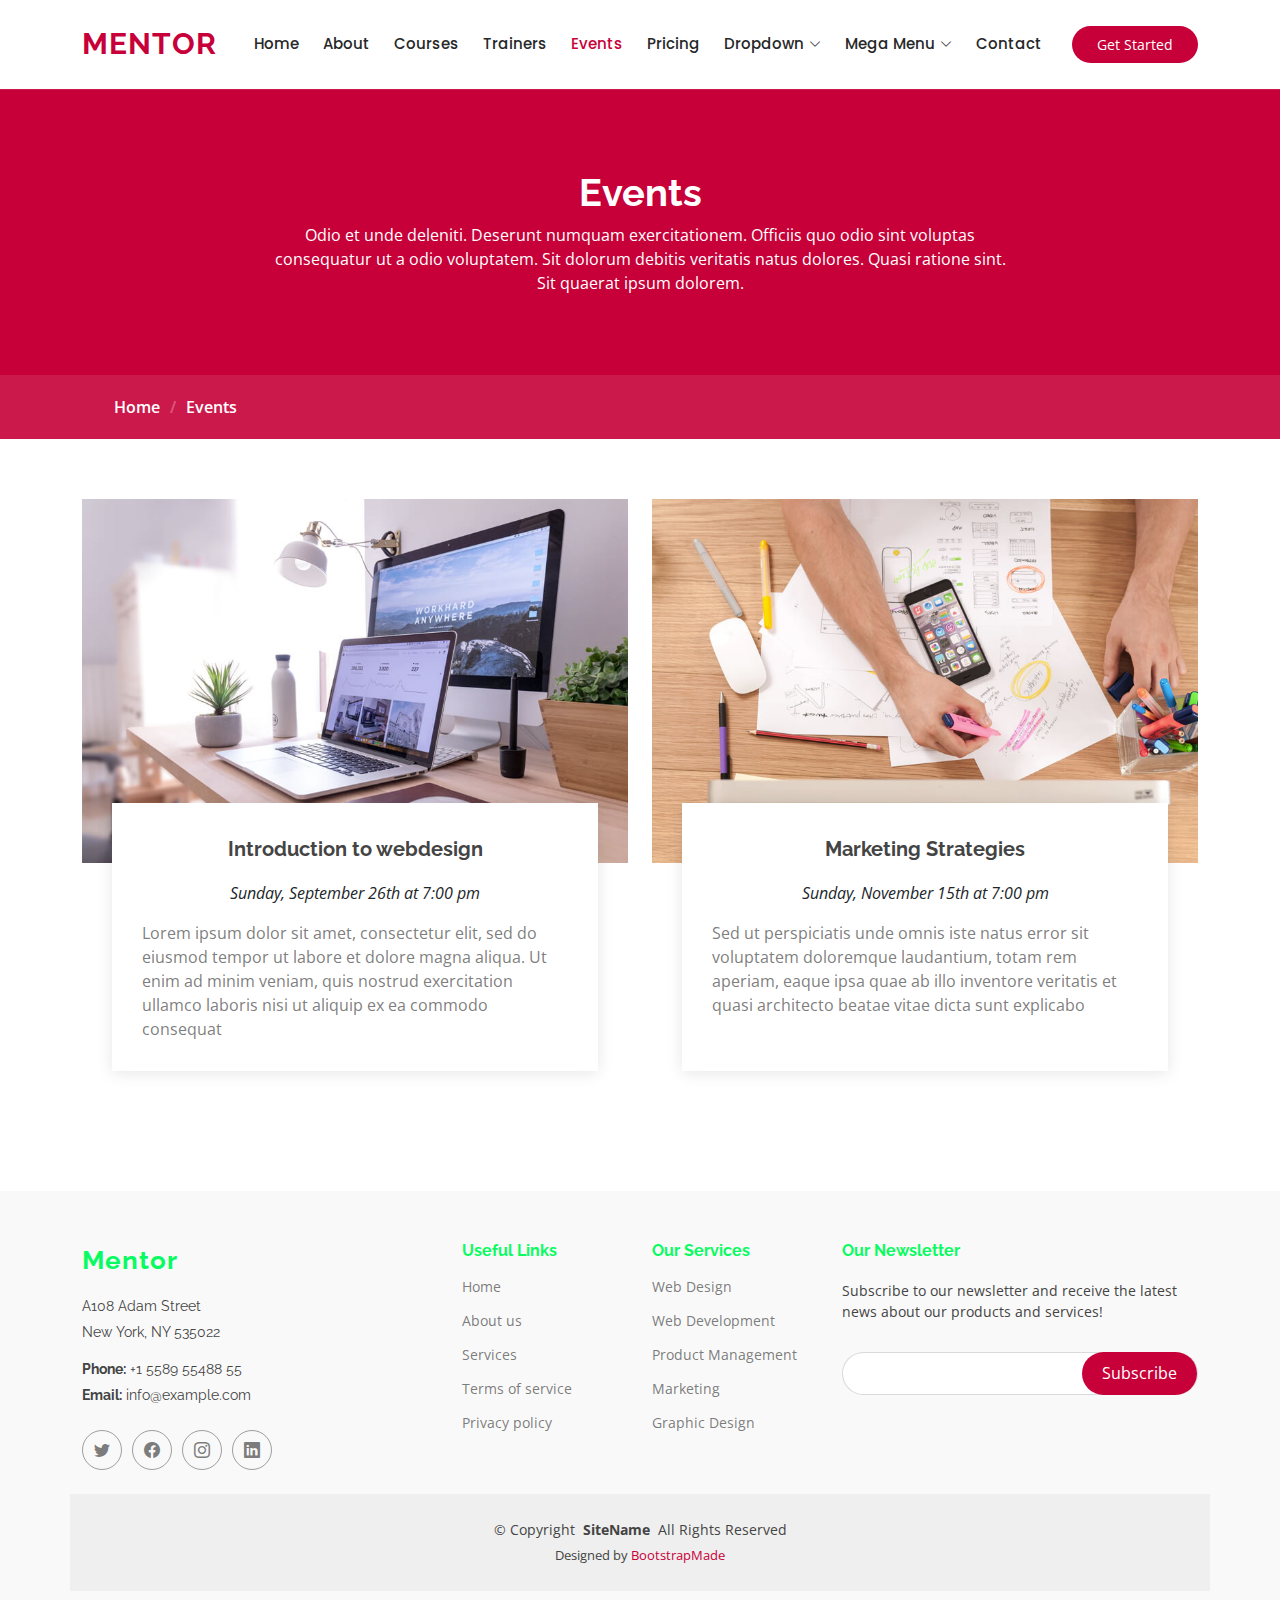
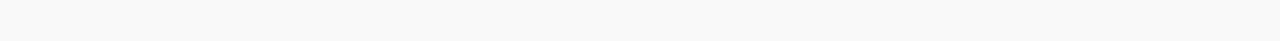
<file: events.html>
<!DOCTYPE html>
<html lang="en">

<head>
  <meta charset="utf-8">
  <meta content="width=device-width, initial-scale=1.0" name="viewport">
  <title>Events - Mentor Bootstrap Template</title>
  <meta content="" name="description">
  <meta content="" name="keywords">

  <!-- Favicons -->
  <link href="assets/img/favicon.png" rel="icon">
  <link href="assets/img/apple-touch-icon.png" rel="apple-touch-icon">

  <!-- Fonts -->
  <link href="https://fonts.googleapis.com" rel="preconnect">
  <link href="https://fonts.gstatic.com" rel="preconnect" crossorigin>
  <link href="https://fonts.googleapis.com/css2?family=Open+Sans:ital,wght@0,300;0,400;0,500;0,600;0,700;0,800;1,300;1,400;1,500;1,600;1,700;1,800&family=Poppins:ital,wght@0,100;0,200;0,300;0,400;0,500;0,600;0,700;0,800;0,900;1,100;1,200;1,300;1,400;1,500;1,600;1,700;1,800;1,900&family=Raleway:ital,wght@0,100;0,200;0,300;0,400;0,500;0,600;0,700;0,800;0,900;1,100;1,200;1,300;1,400;1,500;1,600;1,700;1,800;1,900&display=swap" rel="stylesheet">

  <!-- Vendor CSS Files -->
  <link href="assets/vendor/bootstrap/css/bootstrap.min.css" rel="stylesheet">
  <link href="assets/vendor/bootstrap-icons/bootstrap-icons.css" rel="stylesheet">
  <link href="assets/vendor/aos/aos.css" rel="stylesheet">
  <link href="assets/vendor/glightbox/css/glightbox.min.css" rel="stylesheet">
  <link href="assets/vendor/swiper/swiper-bundle.min.css" rel="stylesheet">

  <!-- Main CSS File -->
  <link href="assets/css/main.css" rel="stylesheet">

  <!-- =======================================================
  * Template Name: Mentor
  * Template URL: https://bootstrapmade.com/mentor-free-education-bootstrap-theme/
  * Updated: Mar 19 2024 with Bootstrap v5.3.3
  * Author: BootstrapMade.com
  * License: https://bootstrapmade.com/license/
  ======================================================== -->
</head>

<body>

  <header id="header" class="header d-flex align-items-center sticky-top">
    <div class="container-fluid container-xl position-relative d-flex align-items-center">

      <a href="index.html" class="logo d-flex align-items-center me-auto">
        <!-- Uncomment the line below if you also wish to use an image logo -->
        <!-- <img src="assets/img/logo.png" alt=""> -->
        <h1 class="">Mentor</h1>
      </a>

      <nav id="navmenu" class="navmenu">
        <ul>
          <li><a href="index.html" class="">Home</a></li>
          <li><a href="about.html">About</a></li>
          <li><a href="courses.html">Courses</a></li>
          <li><a href="trainers.html">Trainers</a></li>
          <li><a href="events.html" class="active">Events</a></li>
          <li><a href="pricing.html">Pricing</a></li>
          <li class="dropdown has-dropdown"><a href="#"><span>Dropdown</span> <i class="bi bi-chevron-down"></i></a>
            <ul>
              <li><a href="#">Dropdown 1</a></li>
              <li class="dropdown has-dropdown"><a href="#"><span>Deep Dropdown</span> <i class="bi bi-chevron-down"></i></a>
                <ul>
                  <li><a href="#">Deep Dropdown 1</a></li>
                  <li><a href="#">Deep Dropdown 2</a></li>
                  <li><a href="#">Deep Dropdown 3</a></li>
                  <li><a href="#">Deep Dropdown 4</a></li>
                  <li><a href="#">Deep Dropdown 5</a></li>
                </ul>
              </li>
              <li><a href="#">Dropdown 2</a></li>
              <li><a href="#">Dropdown 3</a></li>
              <li><a href="#">Dropdown 4</a></li>
            </ul>
          </li>
          <li class="megamenu has-dropdown"><a href="#"><span>Mega Menu</span> <i class="bi bi-chevron-down"></i></a>
            <ul>
              <li>
                <a href="#">Column 1 link 1</a>
                <a href="#">Column 1 link 2</a>
                <a href="#">Column 1 link 3</a>
              </li>
              <li>
                <a href="#">Column 2 link 1</a>
                <a href="#">Column 2 link 2</a>
                <a href="#">Column 3 link 3</a>
              </li>
              <li>
                <a href="#">Column 3 link 1</a>
                <a href="#">Column 3 link 2</a>
                <a href="#">Column 3 link 3</a>
              </li>
              <li>
                <a href="#">Column 4 link 1</a>
                <a href="#">Column 4 link 2</a>
                <a href="#">Column 4 link 3</a>
              </li>
              <li>
                <a href="#">Column 5 link 1</a>
                <a href="#">Column 5 link 2</a>
                <a href="#">Column 5 link 3</a>
              </li>
            </ul>
          </li>
          <li><a href="contact.html">Contact</a></li>
        </ul>
        <i class="mobile-nav-toggle d-xl-none bi bi-list"></i>
      </nav>

      <a class="btn-getstarted" href="courses.html">Get Started</a>

    </div>
  </header>

  <main class="main">

    <!-- Page Title -->
    <div class="page-title" data-aos="fade">
      <div class="heading">
        <div class="container">
          <div class="row d-flex justify-content-center text-center">
            <div class="col-lg-8">
              <h1>Events</h1>
              <p class="mb-0">Odio et unde deleniti. Deserunt numquam exercitationem. Officiis quo odio sint voluptas consequatur ut a odio voluptatem. Sit dolorum debitis veritatis natus dolores. Quasi ratione sint. Sit quaerat ipsum dolorem.</p>
            </div>
          </div>
        </div>
      </div>
      <nav class="breadcrumbs">
        <div class="container">
          <ol>
            <li><a href="index.html">Home</a></li>
            <li class="current">Events</li>
          </ol>
        </div>
      </nav>
    </div><!-- End Page Title -->

    <!-- Events Section -->
    <section id="events" class="events section">

      <div class="container" data-aos="fade-up">

        <div class="row">
          <div class="col-md-6 d-flex align-items-stretch">
            <div class="card">
              <div class="card-img">
                <img src="assets/img/events-item-1.jpg" alt="...">
              </div>
              <div class="card-body">
                <h5 class="card-title"><a href="">Introduction to webdesign</a></h5>
                <p class="fst-italic text-center">Sunday, September 26th at 7:00 pm</p>
                <p class="card-text">Lorem ipsum dolor sit amet, consectetur elit, sed do eiusmod tempor ut labore et dolore magna aliqua. Ut enim ad minim veniam, quis nostrud exercitation ullamco laboris nisi ut aliquip ex ea commodo consequat</p>
              </div>
            </div>
          </div>
          <div class="col-md-6 d-flex align-items-stretch">
            <div class="card">
              <div class="card-img">
                <img src="assets/img/events-item-2.jpg" alt="...">
              </div>
              <div class="card-body">
                <h5 class="card-title"><a href="">Marketing Strategies</a></h5>
                <p class="fst-italic text-center">Sunday, November 15th at 7:00 pm</p>
                <p class="card-text">Sed ut perspiciatis unde omnis iste natus error sit voluptatem doloremque laudantium, totam rem aperiam, eaque ipsa quae ab illo inventore veritatis et quasi architecto beatae vitae dicta sunt explicabo</p>
              </div>
            </div>

          </div>
        </div>

      </div>

    </section><!-- /Events Section -->

  </main>

  <footer id="footer" class="footer position-relative">

    <div class="container footer-top">
      <div class="row gy-4">
        <div class="col-lg-4 col-md-6 footer-about">
          <a href="index.html" class="logo d-flex align-items-center">
            <span class="">Mentor</span>
          </a>
          <div class="footer-contact pt-3">
            <p>A108 Adam Street</p>
            <p>New York, NY 535022</p>
            <p class="mt-3"><strong>Phone:</strong> <span>+1 5589 55488 55</span></p>
            <p><strong>Email:</strong> <span>info@example.com</span></p>
          </div>
          <div class="social-links d-flex mt-4">
            <a href=""><i class="bi bi-twitter"></i></a>
            <a href=""><i class="bi bi-facebook"></i></a>
            <a href=""><i class="bi bi-instagram"></i></a>
            <a href=""><i class="bi bi-linkedin"></i></a>
          </div>
        </div>

        <div class="col-lg-2 col-md-3 footer-links">
          <h4>Useful Links</h4>
          <ul>
            <li><a href="#">Home</a></li>
            <li><a href="#">About us</a></li>
            <li><a href="#">Services</a></li>
            <li><a href="#">Terms of service</a></li>
            <li><a href="#">Privacy policy</a></li>
          </ul>
        </div>

        <div class="col-lg-2 col-md-3 footer-links">
          <h4>Our Services</h4>
          <ul>
            <li><a href="#">Web Design</a></li>
            <li><a href="#">Web Development</a></li>
            <li><a href="#">Product Management</a></li>
            <li><a href="#">Marketing</a></li>
            <li><a href="#">Graphic Design</a></li>
          </ul>
        </div>

        <div class="col-lg-4 col-md-12 footer-newsletter">
          <h4>Our Newsletter</h4>
          <p>Subscribe to our newsletter and receive the latest news about our products and services!</p>
          <form action="forms/newsletter.php" method="post" class="php-email-form">
            <div class="newsletter-form"><input type="email" name="email"><input type="submit" value="Subscribe"></div>
            <div class="loading">Loading</div>
            <div class="error-message"></div>
            <div class="sent-message">Your subscription request has been sent. Thank you!</div>
          </form>
        </div>

      </div>
    </div>

    <div class="container copyright text-center mt-4">
      <p>© <span>Copyright</span> <strong class="px-1">SiteName</strong> <span>All Rights Reserved</span></p>
      <div class="credits">
        <!-- All the links in the footer should remain intact. -->
        <!-- You can delete the links only if you've purchased the pro version. -->
        <!-- Licensing information: https://bootstrapmade.com/license/ -->
        <!-- Purchase the pro version with working PHP/AJAX contact form: [buy-url] -->
        Designed by <a href="https://bootstrapmade.com/">BootstrapMade</a>
      </div>
    </div>

  </footer>

  <!-- Scroll Top -->
  <a href="#" id="scroll-top" class="scroll-top d-flex align-items-center justify-content-center"><i class="bi bi-arrow-up-short"></i></a>

  <!-- Preloader -->
  <div id="preloader"></div>

  <!-- Vendor JS Files -->
  <script src="assets/vendor/bootstrap/js/bootstrap.bundle.min.js"></script>
  <script src="assets/vendor/php-email-form/validate.js"></script>
  <script src="assets/vendor/aos/aos.js"></script>
  <script src="assets/vendor/glightbox/js/glightbox.min.js"></script>
  <script src="assets/vendor/purecounter/purecounter_vanilla.js"></script>
  <script src="assets/vendor/swiper/swiper-bundle.min.js"></script>

  <!-- Main JS File -->
  <script src="assets/js/main.js"></script>

</body>

</html>
</file>
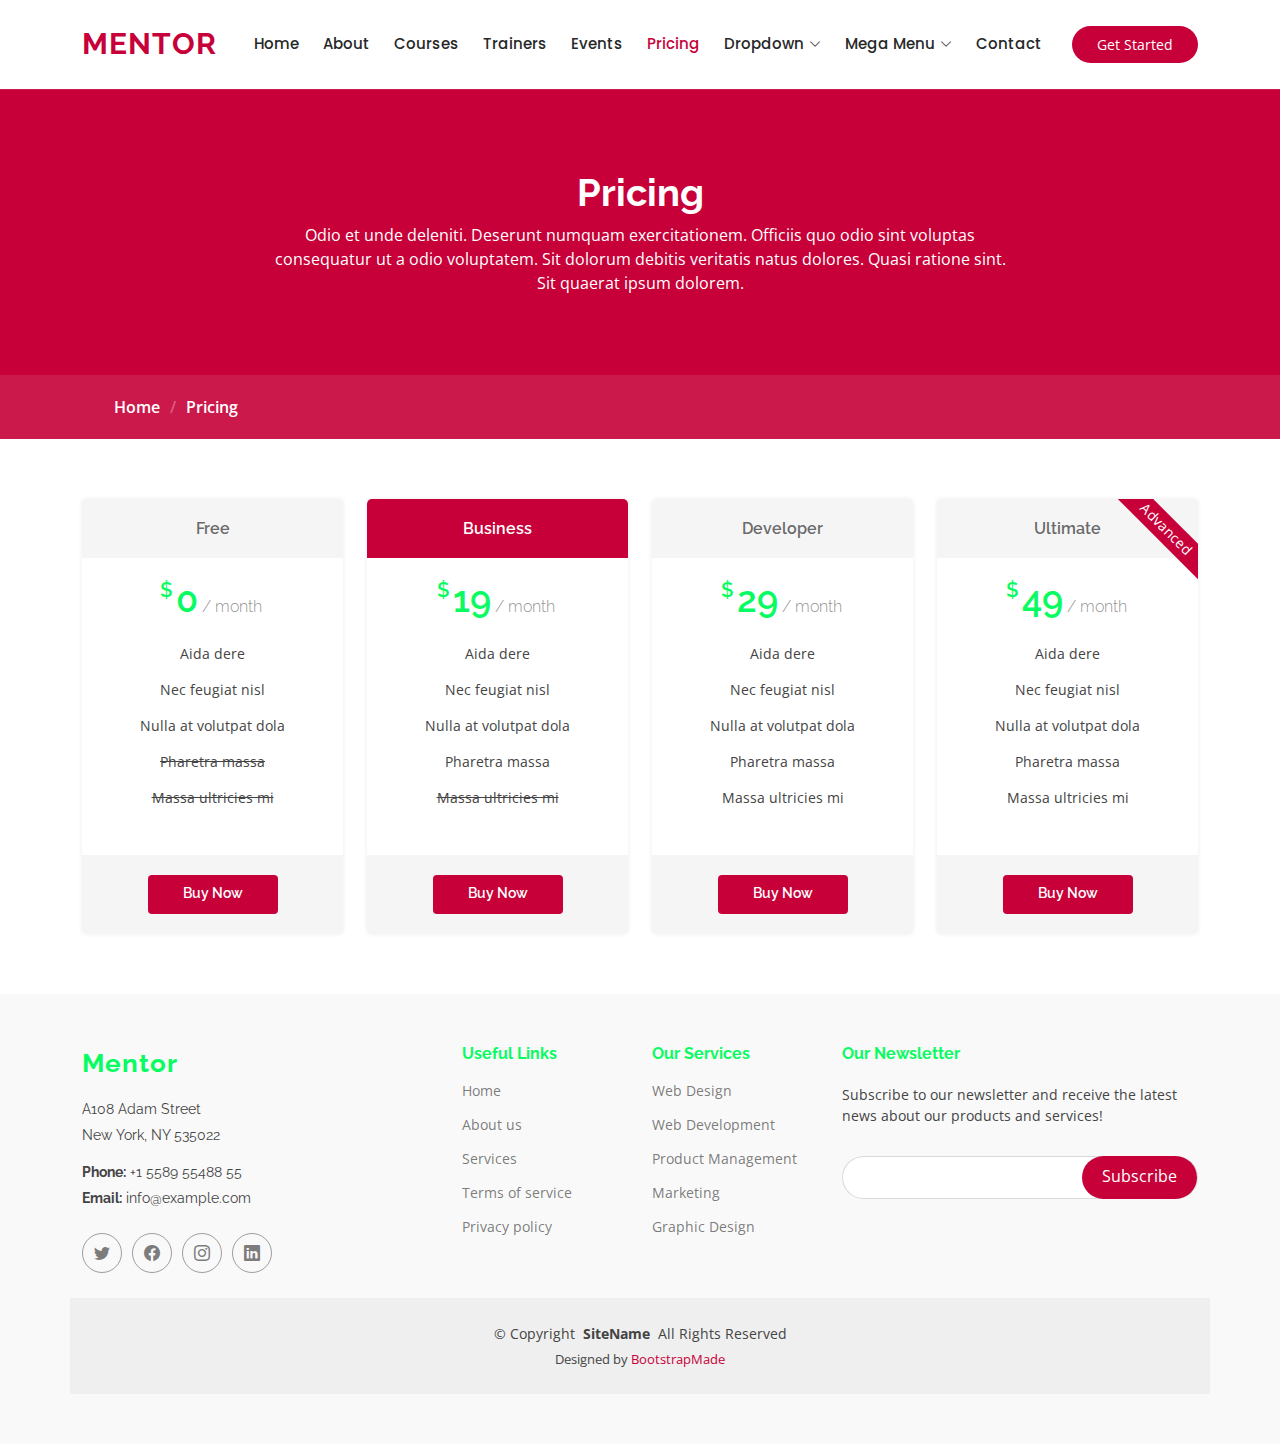
<file: pricing.html>
<!DOCTYPE html>
<html lang="en">

<head>
  <meta charset="utf-8">
  <meta content="width=device-width, initial-scale=1.0" name="viewport">
  <title>Pricing - Mentor Bootstrap Template</title>
  <meta content="" name="description">
  <meta content="" name="keywords">

  <!-- Favicons -->
  <link href="assets/img/favicon.png" rel="icon">
  <link href="assets/img/apple-touch-icon.png" rel="apple-touch-icon">

  <!-- Fonts -->
  <link href="https://fonts.googleapis.com" rel="preconnect">
  <link href="https://fonts.gstatic.com" rel="preconnect" crossorigin>
  <link href="https://fonts.googleapis.com/css2?family=Open+Sans:ital,wght@0,300;0,400;0,500;0,600;0,700;0,800;1,300;1,400;1,500;1,600;1,700;1,800&family=Poppins:ital,wght@0,100;0,200;0,300;0,400;0,500;0,600;0,700;0,800;0,900;1,100;1,200;1,300;1,400;1,500;1,600;1,700;1,800;1,900&family=Raleway:ital,wght@0,100;0,200;0,300;0,400;0,500;0,600;0,700;0,800;0,900;1,100;1,200;1,300;1,400;1,500;1,600;1,700;1,800;1,900&display=swap" rel="stylesheet">

  <!-- Vendor CSS Files -->
  <link href="assets/vendor/bootstrap/css/bootstrap.min.css" rel="stylesheet">
  <link href="assets/vendor/bootstrap-icons/bootstrap-icons.css" rel="stylesheet">
  <link href="assets/vendor/aos/aos.css" rel="stylesheet">
  <link href="assets/vendor/glightbox/css/glightbox.min.css" rel="stylesheet">
  <link href="assets/vendor/swiper/swiper-bundle.min.css" rel="stylesheet">

  <!-- Main CSS File -->
  <link href="assets/css/main.css" rel="stylesheet">

  <!-- =======================================================
  * Template Name: Mentor
  * Template URL: https://bootstrapmade.com/mentor-free-education-bootstrap-theme/
  * Updated: Mar 19 2024 with Bootstrap v5.3.3
  * Author: BootstrapMade.com
  * License: https://bootstrapmade.com/license/
  ======================================================== -->
</head>

<body>

  <header id="header" class="header d-flex align-items-center sticky-top">
    <div class="container-fluid container-xl position-relative d-flex align-items-center">

      <a href="index.html" class="logo d-flex align-items-center me-auto">
        <!-- Uncomment the line below if you also wish to use an image logo -->
        <!-- <img src="assets/img/logo.png" alt=""> -->
        <h1 class="">Mentor</h1>
      </a>

      <nav id="navmenu" class="navmenu">
        <ul>
          <li><a href="index.html" class="">Home</a></li>
          <li><a href="about.html">About</a></li>
          <li><a href="courses.html">Courses</a></li>
          <li><a href="trainers.html">Trainers</a></li>
          <li><a href="events.html">Events</a></li>
          <li><a href="pricing.html" class="active">Pricing</a></li>
          <li class="dropdown has-dropdown"><a href="#"><span>Dropdown</span> <i class="bi bi-chevron-down"></i></a>
            <ul>
              <li><a href="#">Dropdown 1</a></li>
              <li class="dropdown has-dropdown"><a href="#"><span>Deep Dropdown</span> <i class="bi bi-chevron-down"></i></a>
                <ul>
                  <li><a href="#">Deep Dropdown 1</a></li>
                  <li><a href="#">Deep Dropdown 2</a></li>
                  <li><a href="#">Deep Dropdown 3</a></li>
                  <li><a href="#">Deep Dropdown 4</a></li>
                  <li><a href="#">Deep Dropdown 5</a></li>
                </ul>
              </li>
              <li><a href="#">Dropdown 2</a></li>
              <li><a href="#">Dropdown 3</a></li>
              <li><a href="#">Dropdown 4</a></li>
            </ul>
          </li>
          <li class="megamenu has-dropdown"><a href="#"><span>Mega Menu</span> <i class="bi bi-chevron-down"></i></a>
            <ul>
              <li>
                <a href="#">Column 1 link 1</a>
                <a href="#">Column 1 link 2</a>
                <a href="#">Column 1 link 3</a>
              </li>
              <li>
                <a href="#">Column 2 link 1</a>
                <a href="#">Column 2 link 2</a>
                <a href="#">Column 3 link 3</a>
              </li>
              <li>
                <a href="#">Column 3 link 1</a>
                <a href="#">Column 3 link 2</a>
                <a href="#">Column 3 link 3</a>
              </li>
              <li>
                <a href="#">Column 4 link 1</a>
                <a href="#">Column 4 link 2</a>
                <a href="#">Column 4 link 3</a>
              </li>
              <li>
                <a href="#">Column 5 link 1</a>
                <a href="#">Column 5 link 2</a>
                <a href="#">Column 5 link 3</a>
              </li>
            </ul>
          </li>
          <li><a href="contact.html">Contact</a></li>
        </ul>
        <i class="mobile-nav-toggle d-xl-none bi bi-list"></i>
      </nav>

      <a class="btn-getstarted" href="courses.html">Get Started</a>

    </div>
  </header>

  <main class="main">

    <!-- Page Title -->
    <div class="page-title" data-aos="fade">
      <div class="heading">
        <div class="container">
          <div class="row d-flex justify-content-center text-center">
            <div class="col-lg-8">
              <h1>Pricing</h1>
              <p class="mb-0">Odio et unde deleniti. Deserunt numquam exercitationem. Officiis quo odio sint voluptas consequatur ut a odio voluptatem. Sit dolorum debitis veritatis natus dolores. Quasi ratione sint. Sit quaerat ipsum dolorem.</p>
            </div>
          </div>
        </div>
      </div>
      <nav class="breadcrumbs">
        <div class="container">
          <ol>
            <li><a href="index.html">Home</a></li>
            <li class="current">Pricing</li>
          </ol>
        </div>
      </nav>
    </div><!-- End Page Title -->

    <!-- Pricing Section -->
    <section id="pricing" class="pricing section">

      <div class="container">

        <div class="row gy-3">

          <div class="col-xl-3 col-lg-6" data-aos="fade-up" data-aos-delay="100">
            <div class="pricing-item">
              <h3>Free</h3>
              <h4><sup>$</sup>0<span> / month</span></h4>
              <ul>
                <li>Aida dere</li>
                <li>Nec feugiat nisl</li>
                <li>Nulla at volutpat dola</li>
                <li class="na">Pharetra massa</li>
                <li class="na">Massa ultricies mi</li>
              </ul>
              <div class="btn-wrap">
                <a href="#" class="btn-buy">Buy Now</a>
              </div>
            </div>
          </div><!-- End Pricing Item -->

          <div class="col-xl-3 col-lg-6" data-aos="fade-up" data-aos-delay="200">
            <div class="pricing-item featured">
              <h3>Business</h3>
              <h4><sup>$</sup>19<span> / month</span></h4>
              <ul>
                <li>Aida dere</li>
                <li>Nec feugiat nisl</li>
                <li>Nulla at volutpat dola</li>
                <li>Pharetra massa</li>
                <li class="na">Massa ultricies mi</li>
              </ul>
              <div class="btn-wrap">
                <a href="#" class="btn-buy">Buy Now</a>
              </div>
            </div>
          </div><!-- End Pricing Item -->

          <div class="col-xl-3 col-lg-6" data-aos="fade-up" data-aos-delay="400">
            <div class="pricing-item">
              <h3>Developer</h3>
              <h4><sup>$</sup>29<span> / month</span></h4>
              <ul>
                <li>Aida dere</li>
                <li>Nec feugiat nisl</li>
                <li>Nulla at volutpat dola</li>
                <li>Pharetra massa</li>
                <li>Massa ultricies mi</li>
              </ul>
              <div class="btn-wrap">
                <a href="#" class="btn-buy">Buy Now</a>
              </div>
            </div>
          </div><!-- End Pricing Item -->

          <div class="col-xl-3 col-lg-6" data-aos="fade-up" data-aos-delay="400">
            <div class="pricing-item">
              <span class="advanced">Advanced</span>
              <h3>Ultimate</h3>
              <h4><sup>$</sup>49<span> / month</span></h4>
              <ul>
                <li>Aida dere</li>
                <li>Nec feugiat nisl</li>
                <li>Nulla at volutpat dola</li>
                <li>Pharetra massa</li>
                <li>Massa ultricies mi</li>
              </ul>
              <div class="btn-wrap">
                <a href="#" class="btn-buy">Buy Now</a>
              </div>
            </div>
          </div><!-- End Pricing Item -->

        </div>

      </div>

    </section><!-- /Pricing Section -->

  </main>

  <footer id="footer" class="footer position-relative">

    <div class="container footer-top">
      <div class="row gy-4">
        <div class="col-lg-4 col-md-6 footer-about">
          <a href="index.html" class="logo d-flex align-items-center">
            <span class="">Mentor</span>
          </a>
          <div class="footer-contact pt-3">
            <p>A108 Adam Street</p>
            <p>New York, NY 535022</p>
            <p class="mt-3"><strong>Phone:</strong> <span>+1 5589 55488 55</span></p>
            <p><strong>Email:</strong> <span>info@example.com</span></p>
          </div>
          <div class="social-links d-flex mt-4">
            <a href=""><i class="bi bi-twitter"></i></a>
            <a href=""><i class="bi bi-facebook"></i></a>
            <a href=""><i class="bi bi-instagram"></i></a>
            <a href=""><i class="bi bi-linkedin"></i></a>
          </div>
        </div>

        <div class="col-lg-2 col-md-3 footer-links">
          <h4>Useful Links</h4>
          <ul>
            <li><a href="#">Home</a></li>
            <li><a href="#">About us</a></li>
            <li><a href="#">Services</a></li>
            <li><a href="#">Terms of service</a></li>
            <li><a href="#">Privacy policy</a></li>
          </ul>
        </div>

        <div class="col-lg-2 col-md-3 footer-links">
          <h4>Our Services</h4>
          <ul>
            <li><a href="#">Web Design</a></li>
            <li><a href="#">Web Development</a></li>
            <li><a href="#">Product Management</a></li>
            <li><a href="#">Marketing</a></li>
            <li><a href="#">Graphic Design</a></li>
          </ul>
        </div>

        <div class="col-lg-4 col-md-12 footer-newsletter">
          <h4>Our Newsletter</h4>
          <p>Subscribe to our newsletter and receive the latest news about our products and services!</p>
          <form action="forms/newsletter.php" method="post" class="php-email-form">
            <div class="newsletter-form"><input type="email" name="email"><input type="submit" value="Subscribe"></div>
            <div class="loading">Loading</div>
            <div class="error-message"></div>
            <div class="sent-message">Your subscription request has been sent. Thank you!</div>
          </form>
        </div>

      </div>
    </div>

    <div class="container copyright text-center mt-4">
      <p>© <span>Copyright</span> <strong class="px-1">SiteName</strong> <span>All Rights Reserved</span></p>
      <div class="credits">
        <!-- All the links in the footer should remain intact. -->
        <!-- You can delete the links only if you've purchased the pro version. -->
        <!-- Licensing information: https://bootstrapmade.com/license/ -->
        <!-- Purchase the pro version with working PHP/AJAX contact form: [buy-url] -->
        Designed by <a href="https://bootstrapmade.com/">BootstrapMade</a>
      </div>
    </div>

  </footer>

  <!-- Scroll Top -->
  <a href="#" id="scroll-top" class="scroll-top d-flex align-items-center justify-content-center"><i class="bi bi-arrow-up-short"></i></a>

  <!-- Preloader -->
  <div id="preloader"></div>

  <!-- Vendor JS Files -->
  <script src="assets/vendor/bootstrap/js/bootstrap.bundle.min.js"></script>
  <script src="assets/vendor/php-email-form/validate.js"></script>
  <script src="assets/vendor/aos/aos.js"></script>
  <script src="assets/vendor/glightbox/js/glightbox.min.js"></script>
  <script src="assets/vendor/purecounter/purecounter_vanilla.js"></script>
  <script src="assets/vendor/swiper/swiper-bundle.min.js"></script>

  <!-- Main JS File -->
  <script src="assets/js/main.js"></script>

</body>

</html>
</file>
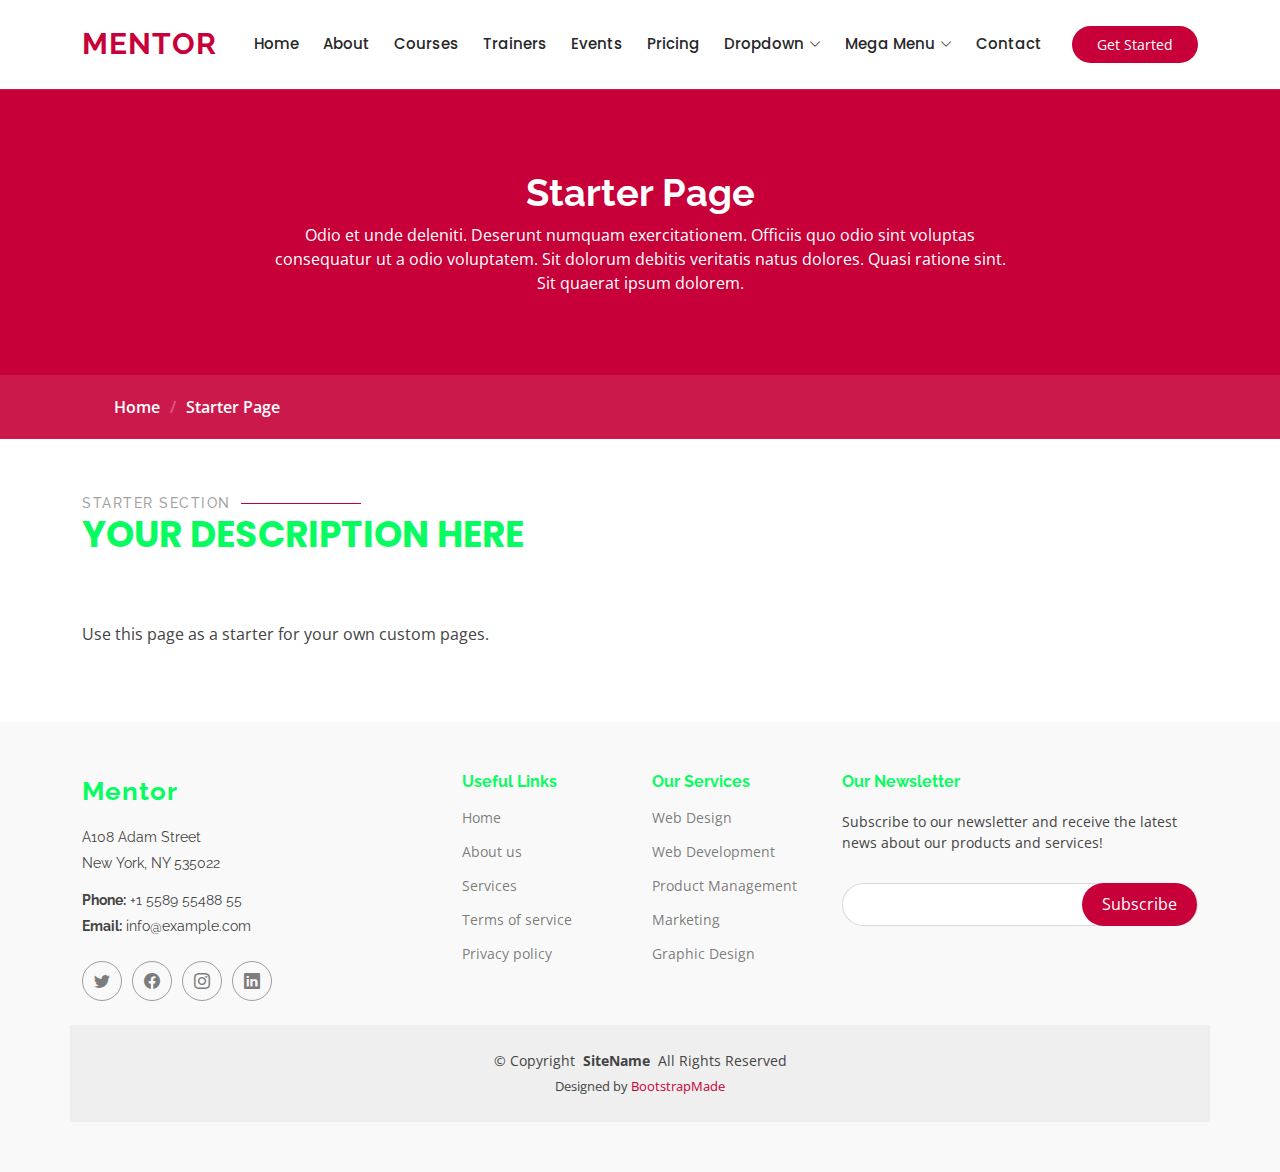
<file: starter-page.html>
<!DOCTYPE html>
<html lang="en">

<head>
  <meta charset="utf-8">
  <meta content="width=device-width, initial-scale=1.0" name="viewport">
  <title>Starter Page - Mentor Bootstrap Template</title>
  <meta content="" name="description">
  <meta content="" name="keywords">

  <!-- Favicons -->
  <link href="assets/img/favicon.png" rel="icon">
  <link href="assets/img/apple-touch-icon.png" rel="apple-touch-icon">

  <!-- Fonts -->
  <link href="https://fonts.googleapis.com" rel="preconnect">
  <link href="https://fonts.gstatic.com" rel="preconnect" crossorigin>
  <link href="https://fonts.googleapis.com/css2?family=Open+Sans:ital,wght@0,300;0,400;0,500;0,600;0,700;0,800;1,300;1,400;1,500;1,600;1,700;1,800&family=Poppins:ital,wght@0,100;0,200;0,300;0,400;0,500;0,600;0,700;0,800;0,900;1,100;1,200;1,300;1,400;1,500;1,600;1,700;1,800;1,900&family=Raleway:ital,wght@0,100;0,200;0,300;0,400;0,500;0,600;0,700;0,800;0,900;1,100;1,200;1,300;1,400;1,500;1,600;1,700;1,800;1,900&display=swap" rel="stylesheet">

  <!-- Vendor CSS Files -->
  <link href="assets/vendor/bootstrap/css/bootstrap.min.css" rel="stylesheet">
  <link href="assets/vendor/bootstrap-icons/bootstrap-icons.css" rel="stylesheet">
  <link href="assets/vendor/aos/aos.css" rel="stylesheet">
  <link href="assets/vendor/glightbox/css/glightbox.min.css" rel="stylesheet">
  <link href="assets/vendor/swiper/swiper-bundle.min.css" rel="stylesheet">

  <!-- Main CSS File -->
  <link href="assets/css/main.css" rel="stylesheet">

  <!-- =======================================================
  * Template Name: Mentor
  * Template URL: https://bootstrapmade.com/mentor-free-education-bootstrap-theme/
  * Updated: Mar 19 2024 with Bootstrap v5.3.3
  * Author: BootstrapMade.com
  * License: https://bootstrapmade.com/license/
  ======================================================== -->
</head>

<body>

  <header id="header" class="header d-flex align-items-center sticky-top">
    <div class="container-fluid container-xl position-relative d-flex align-items-center">

      <a href="index.html" class="logo d-flex align-items-center me-auto">
        <!-- Uncomment the line below if you also wish to use an image logo -->
        <!-- <img src="assets/img/logo.png" alt=""> -->
        <h1 class="">Mentor</h1>
      </a>

      <nav id="navmenu" class="navmenu">
        <ul>
          <li><a href="index.html" class="">Home</a></li>
          <li><a href="about.html">About</a></li>
          <li><a href="courses.html">Courses</a></li>
          <li><a href="trainers.html">Trainers</a></li>
          <li><a href="events.html">Events</a></li>
          <li><a href="pricing.html">Pricing</a></li>
          <li class="dropdown has-dropdown"><a href="#"><span>Dropdown</span> <i class="bi bi-chevron-down"></i></a>
            <ul>
              <li><a href="#">Dropdown 1</a></li>
              <li class="dropdown has-dropdown"><a href="#"><span>Deep Dropdown</span> <i class="bi bi-chevron-down"></i></a>
                <ul>
                  <li><a href="#">Deep Dropdown 1</a></li>
                  <li><a href="#">Deep Dropdown 2</a></li>
                  <li><a href="#">Deep Dropdown 3</a></li>
                  <li><a href="#">Deep Dropdown 4</a></li>
                  <li><a href="#">Deep Dropdown 5</a></li>
                </ul>
              </li>
              <li><a href="#">Dropdown 2</a></li>
              <li><a href="#">Dropdown 3</a></li>
              <li><a href="#">Dropdown 4</a></li>
            </ul>
          </li>
          <li class="megamenu has-dropdown"><a href="#"><span>Mega Menu</span> <i class="bi bi-chevron-down"></i></a>
            <ul>
              <li>
                <a href="#">Column 1 link 1</a>
                <a href="#">Column 1 link 2</a>
                <a href="#">Column 1 link 3</a>
              </li>
              <li>
                <a href="#">Column 2 link 1</a>
                <a href="#">Column 2 link 2</a>
                <a href="#">Column 3 link 3</a>
              </li>
              <li>
                <a href="#">Column 3 link 1</a>
                <a href="#">Column 3 link 2</a>
                <a href="#">Column 3 link 3</a>
              </li>
              <li>
                <a href="#">Column 4 link 1</a>
                <a href="#">Column 4 link 2</a>
                <a href="#">Column 4 link 3</a>
              </li>
              <li>
                <a href="#">Column 5 link 1</a>
                <a href="#">Column 5 link 2</a>
                <a href="#">Column 5 link 3</a>
              </li>
            </ul>
          </li>
          <li><a href="contact.html">Contact</a></li>
        </ul>
        <i class="mobile-nav-toggle d-xl-none bi bi-list"></i>
      </nav>

      <a class="btn-getstarted" href="courses.html">Get Started</a>

    </div>
  </header>

  <main class="main">

    <!-- Page Title -->
    <div class="page-title" data-aos="fade">
      <div class="heading">
        <div class="container">
          <div class="row d-flex justify-content-center text-center">
            <div class="col-lg-8">
              <h1>Starter Page</h1>
              <p class="mb-0">Odio et unde deleniti. Deserunt numquam exercitationem. Officiis quo odio sint voluptas consequatur ut a odio voluptatem. Sit dolorum debitis veritatis natus dolores. Quasi ratione sint. Sit quaerat ipsum dolorem.</p>
            </div>
          </div>
        </div>
      </div>
      <nav class="breadcrumbs">
        <div class="container">
          <ol>
            <li><a href="index.html">Home</a></li>
            <li class="current">Starter Page</li>
          </ol>
        </div>
      </nav>
    </div><!-- End Page Title -->

    <!-- Starter Section Section -->
    <section id="starter-section" class="starter-section section">

      <!-- Section Title -->
      <div class="container section-title" data-aos="fade-up">
        <h2>Starter Section</h2>
        <p class="">Your Description Here<br></p>
      </div><!-- End Section Title -->

      <div class="container" data-aos="fade-up">
        <p>Use this page as a starter for your own custom pages.</p>
      </div>

    </section><!-- /Starter Section Section -->

  </main>

  <footer id="footer" class="footer position-relative">

    <div class="container footer-top">
      <div class="row gy-4">
        <div class="col-lg-4 col-md-6 footer-about">
          <a href="index.html" class="logo d-flex align-items-center">
            <span class="">Mentor</span>
          </a>
          <div class="footer-contact pt-3">
            <p>A108 Adam Street</p>
            <p>New York, NY 535022</p>
            <p class="mt-3"><strong>Phone:</strong> <span>+1 5589 55488 55</span></p>
            <p><strong>Email:</strong> <span>info@example.com</span></p>
          </div>
          <div class="social-links d-flex mt-4">
            <a href=""><i class="bi bi-twitter"></i></a>
            <a href=""><i class="bi bi-facebook"></i></a>
            <a href=""><i class="bi bi-instagram"></i></a>
            <a href=""><i class="bi bi-linkedin"></i></a>
          </div>
        </div>

        <div class="col-lg-2 col-md-3 footer-links">
          <h4>Useful Links</h4>
          <ul>
            <li><a href="#">Home</a></li>
            <li><a href="#">About us</a></li>
            <li><a href="#">Services</a></li>
            <li><a href="#">Terms of service</a></li>
            <li><a href="#">Privacy policy</a></li>
          </ul>
        </div>

        <div class="col-lg-2 col-md-3 footer-links">
          <h4>Our Services</h4>
          <ul>
            <li><a href="#">Web Design</a></li>
            <li><a href="#">Web Development</a></li>
            <li><a href="#">Product Management</a></li>
            <li><a href="#">Marketing</a></li>
            <li><a href="#">Graphic Design</a></li>
          </ul>
        </div>

        <div class="col-lg-4 col-md-12 footer-newsletter">
          <h4>Our Newsletter</h4>
          <p>Subscribe to our newsletter and receive the latest news about our products and services!</p>
          <form action="forms/newsletter.php" method="post" class="php-email-form">
            <div class="newsletter-form"><input type="email" name="email"><input type="submit" value="Subscribe"></div>
            <div class="loading">Loading</div>
            <div class="error-message"></div>
            <div class="sent-message">Your subscription request has been sent. Thank you!</div>
          </form>
        </div>

      </div>
    </div>

    <div class="container copyright text-center mt-4">
      <p>© <span>Copyright</span> <strong class="px-1">SiteName</strong> <span>All Rights Reserved</span></p>
      <div class="credits">
        <!-- All the links in the footer should remain intact. -->
        <!-- You can delete the links only if you've purchased the pro version. -->
        <!-- Licensing information: https://bootstrapmade.com/license/ -->
        <!-- Purchase the pro version with working PHP/AJAX contact form: [buy-url] -->
        Designed by <a href="https://bootstrapmade.com/">BootstrapMade</a>
      </div>
    </div>

  </footer>

  <!-- Scroll Top -->
  <a href="#" id="scroll-top" class="scroll-top d-flex align-items-center justify-content-center"><i class="bi bi-arrow-up-short"></i></a>

  <!-- Preloader -->
  <div id="preloader"></div>

  <!-- Vendor JS Files -->
  <script src="assets/vendor/bootstrap/js/bootstrap.bundle.min.js"></script>
  <script src="assets/vendor/php-email-form/validate.js"></script>
  <script src="assets/vendor/aos/aos.js"></script>
  <script src="assets/vendor/glightbox/js/glightbox.min.js"></script>
  <script src="assets/vendor/purecounter/purecounter_vanilla.js"></script>
  <script src="assets/vendor/swiper/swiper-bundle.min.js"></script>

  <!-- Main JS File -->
  <script src="assets/js/main.js"></script>

</body>

</html>
</file>
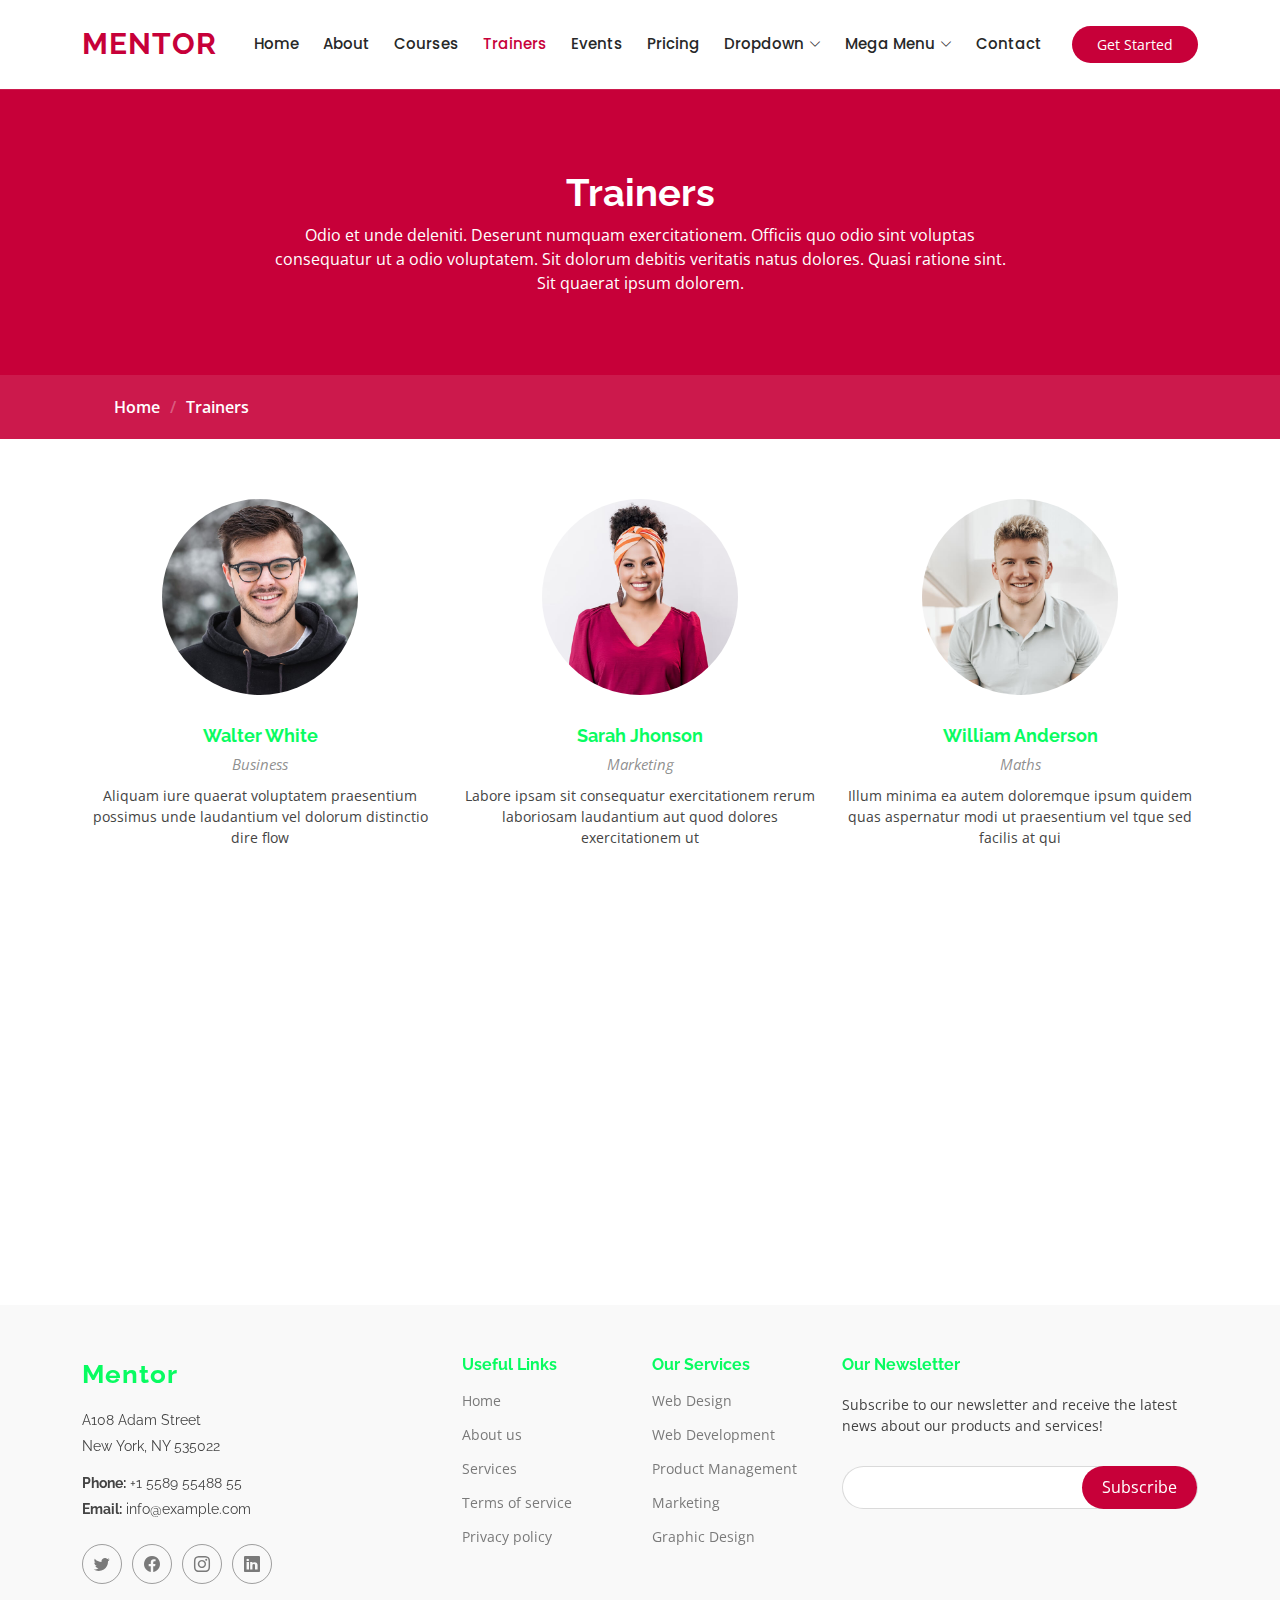
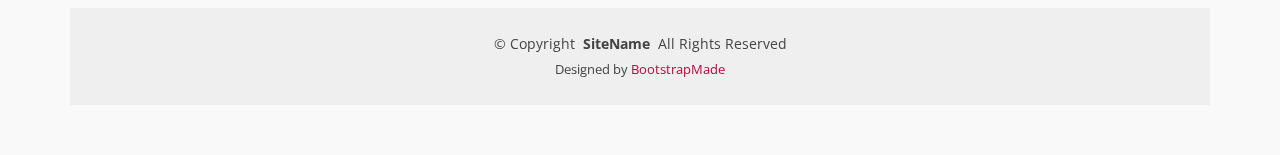
<file: trainers.html>
<!DOCTYPE html>
<html lang="en">

<head>
  <meta charset="utf-8">
  <meta content="width=device-width, initial-scale=1.0" name="viewport">
  <title>Trainers - Mentor Bootstrap Template</title>
  <meta content="" name="description">
  <meta content="" name="keywords">

  <!-- Favicons -->
  <link href="assets/img/favicon.png" rel="icon">
  <link href="assets/img/apple-touch-icon.png" rel="apple-touch-icon">

  <!-- Fonts -->
  <link href="https://fonts.googleapis.com" rel="preconnect">
  <link href="https://fonts.gstatic.com" rel="preconnect" crossorigin>
  <link href="https://fonts.googleapis.com/css2?family=Open+Sans:ital,wght@0,300;0,400;0,500;0,600;0,700;0,800;1,300;1,400;1,500;1,600;1,700;1,800&family=Poppins:ital,wght@0,100;0,200;0,300;0,400;0,500;0,600;0,700;0,800;0,900;1,100;1,200;1,300;1,400;1,500;1,600;1,700;1,800;1,900&family=Raleway:ital,wght@0,100;0,200;0,300;0,400;0,500;0,600;0,700;0,800;0,900;1,100;1,200;1,300;1,400;1,500;1,600;1,700;1,800;1,900&display=swap" rel="stylesheet">

  <!-- Vendor CSS Files -->
  <link href="assets/vendor/bootstrap/css/bootstrap.min.css" rel="stylesheet">
  <link href="assets/vendor/bootstrap-icons/bootstrap-icons.css" rel="stylesheet">
  <link href="assets/vendor/aos/aos.css" rel="stylesheet">
  <link href="assets/vendor/glightbox/css/glightbox.min.css" rel="stylesheet">
  <link href="assets/vendor/swiper/swiper-bundle.min.css" rel="stylesheet">

  <!-- Main CSS File -->
  <link href="assets/css/main.css" rel="stylesheet">

  <!-- =======================================================
  * Template Name: Mentor
  * Template URL: https://bootstrapmade.com/mentor-free-education-bootstrap-theme/
  * Updated: Mar 19 2024 with Bootstrap v5.3.3
  * Author: BootstrapMade.com
  * License: https://bootstrapmade.com/license/
  ======================================================== -->
</head>

<body>

  <header id="header" class="header d-flex align-items-center sticky-top">
    <div class="container-fluid container-xl position-relative d-flex align-items-center">

      <a href="index.html" class="logo d-flex align-items-center me-auto">
        <!-- Uncomment the line below if you also wish to use an image logo -->
        <!-- <img src="assets/img/logo.png" alt=""> -->
        <h1 class="">Mentor</h1>
      </a>

      <nav id="navmenu" class="navmenu">
        <ul>
          <li><a href="index.html" class="">Home</a></li>
          <li><a href="about.html">About</a></li>
          <li><a href="courses.html">Courses</a></li>
          <li><a href="trainers.html" class="active">Trainers</a></li>
          <li><a href="events.html">Events</a></li>
          <li><a href="pricing.html">Pricing</a></li>
          <li class="dropdown has-dropdown"><a href="#"><span>Dropdown</span> <i class="bi bi-chevron-down"></i></a>
            <ul>
              <li><a href="#">Dropdown 1</a></li>
              <li class="dropdown has-dropdown"><a href="#"><span>Deep Dropdown</span> <i class="bi bi-chevron-down"></i></a>
                <ul>
                  <li><a href="#">Deep Dropdown 1</a></li>
                  <li><a href="#">Deep Dropdown 2</a></li>
                  <li><a href="#">Deep Dropdown 3</a></li>
                  <li><a href="#">Deep Dropdown 4</a></li>
                  <li><a href="#">Deep Dropdown 5</a></li>
                </ul>
              </li>
              <li><a href="#">Dropdown 2</a></li>
              <li><a href="#">Dropdown 3</a></li>
              <li><a href="#">Dropdown 4</a></li>
            </ul>
          </li>
          <li class="megamenu has-dropdown"><a href="#"><span>Mega Menu</span> <i class="bi bi-chevron-down"></i></a>
            <ul>
              <li>
                <a href="#">Column 1 link 1</a>
                <a href="#">Column 1 link 2</a>
                <a href="#">Column 1 link 3</a>
              </li>
              <li>
                <a href="#">Column 2 link 1</a>
                <a href="#">Column 2 link 2</a>
                <a href="#">Column 3 link 3</a>
              </li>
              <li>
                <a href="#">Column 3 link 1</a>
                <a href="#">Column 3 link 2</a>
                <a href="#">Column 3 link 3</a>
              </li>
              <li>
                <a href="#">Column 4 link 1</a>
                <a href="#">Column 4 link 2</a>
                <a href="#">Column 4 link 3</a>
              </li>
              <li>
                <a href="#">Column 5 link 1</a>
                <a href="#">Column 5 link 2</a>
                <a href="#">Column 5 link 3</a>
              </li>
            </ul>
          </li>
          <li><a href="contact.html">Contact</a></li>
        </ul>
        <i class="mobile-nav-toggle d-xl-none bi bi-list"></i>
      </nav>

      <a class="btn-getstarted" href="courses.html">Get Started</a>

    </div>
  </header>

  <main class="main">

    <!-- Page Title -->
    <div class="page-title" data-aos="fade">
      <div class="heading">
        <div class="container">
          <div class="row d-flex justify-content-center text-center">
            <div class="col-lg-8">
              <h1>Trainers</h1>
              <p class="mb-0">Odio et unde deleniti. Deserunt numquam exercitationem. Officiis quo odio sint voluptas consequatur ut a odio voluptatem. Sit dolorum debitis veritatis natus dolores. Quasi ratione sint. Sit quaerat ipsum dolorem.</p>
            </div>
          </div>
        </div>
      </div>
      <nav class="breadcrumbs">
        <div class="container">
          <ol>
            <li><a href="index.html">Home</a></li>
            <li class="current">Trainers</li>
          </ol>
        </div>
      </nav>
    </div><!-- End Page Title -->

    <!-- Trainers Section -->
    <section id="trainers" class="section trainers">

      <div class="container">

        <div class="row gy-5">

          <div class="col-lg-4 col-md-6 member" data-aos="fade-up" data-aos-delay="100">
            <div class="member-img">
              <img src="assets/img/team/team-1.jpg" class="img-fluid" alt="">
              <div class="social">
                <a href="#"><i class="bi bi-twitter"></i></a>
                <a href="#"><i class="bi bi-facebook"></i></a>
                <a href="#"><i class="bi bi-instagram"></i></a>
                <a href="#"><i class="bi bi-linkedin"></i></a>
              </div>
            </div>
            <div class="member-info text-center">
              <h4>Walter White</h4>
              <span class="">Business</span>
              <p>Aliquam iure quaerat voluptatem praesentium possimus unde laudantium vel dolorum distinctio dire flow</p>
            </div>
          </div><!-- End Team Member -->

          <div class="col-lg-4 col-md-6 member" data-aos="fade-up" data-aos-delay="200">
            <div class="member-img">
              <img src="assets/img/team/team-2.jpg" class="img-fluid" alt="">
              <div class="social">
                <a href="#"><i class="bi bi-twitter"></i></a>
                <a href="#"><i class="bi bi-facebook"></i></a>
                <a href="#"><i class="bi bi-instagram"></i></a>
                <a href="#"><i class="bi bi-linkedin"></i></a>
              </div>
            </div>
            <div class="member-info text-center">
              <h4>Sarah Jhonson</h4>
              <span class="">Marketing</span>
              <p>Labore ipsam sit consequatur exercitationem rerum laboriosam laudantium aut quod dolores exercitationem ut</p>
            </div>
          </div><!-- End Team Member -->

          <div class="col-lg-4 col-md-6 member" data-aos="fade-up" data-aos-delay="300">
            <div class="member-img">
              <img src="assets/img/team/team-3.jpg" class="img-fluid" alt="">
              <div class="social">
                <a href="#"><i class="bi bi-twitter"></i></a>
                <a href="#"><i class="bi bi-facebook"></i></a>
                <a href="#"><i class="bi bi-instagram"></i></a>
                <a href="#"><i class="bi bi-linkedin"></i></a>
              </div>
            </div>
            <div class="member-info text-center">
              <h4>William Anderson</h4>
              <span class="">Maths</span>
              <p>Illum minima ea autem doloremque ipsum quidem quas aspernatur modi ut praesentium vel tque sed facilis at qui</p>
            </div>
          </div><!-- End Team Member -->

          <div class="col-lg-4 col-md-6 member" data-aos="fade-up" data-aos-delay="400">
            <div class="member-img">
              <img src="assets/img/team/team-4.jpg" class="img-fluid" alt="">
              <div class="social">
                <a href="#"><i class="bi bi-twitter"></i></a>
                <a href="#"><i class="bi bi-facebook"></i></a>
                <a href="#"><i class="bi bi-instagram"></i></a>
                <a href="#"><i class="bi bi-linkedin"></i></a>
              </div>
            </div>
            <div class="member-info text-center">
              <h4>Amanda Jepson</h4>
              <span class="">Foreign Languages</span>
              <p>Magni voluptatem accusamus assumenda cum nisi aut qui dolorem voluptate sed et veniam quasi quam consectetur</p>
            </div>
          </div><!-- End Team Member -->

          <div class="col-lg-4 col-md-6 member" data-aos="fade-up" data-aos-delay="500">
            <div class="member-img">
              <img src="assets/img/team/team-5.jpg" class="img-fluid" alt="">
              <div class="social">
                <a href="#"><i class="bi bi-twitter"></i></a>
                <a href="#"><i class="bi bi-facebook"></i></a>
                <a href="#"><i class="bi bi-instagram"></i></a>
                <a href="#"><i class="bi bi-linkedin"></i></a>
              </div>
            </div>
            <div class="member-info text-center">
              <h4>Brian Doe</h4>
              <span class="">Web Development<br></span>
              <p>Qui consequuntur quos accusamus magnam quo est molestiae eius laboriosam sunt doloribus quia impedit laborum velit</p>
            </div>
          </div><!-- End Team Member -->

          <div class="col-lg-4 col-md-6 member" data-aos="fade-up" data-aos-delay="600">
            <div class="member-img">
              <img src="assets/img/team/team-6.jpg" class="img-fluid" alt="">
              <div class="social">
                <a href="#"><i class="bi bi-twitter"></i></a>
                <a href="#"><i class="bi bi-facebook"></i></a>
                <a href="#"><i class="bi bi-instagram"></i></a>
                <a href="#"><i class="bi bi-linkedin"></i></a>
              </div>
            </div>
            <div class="member-info text-center">
              <h4>Josepha Palas</h4>
              <span class="">Business</span>
              <p>Sint sint eveniet explicabo amet consequatur nesciunt error enim rerum earum et omnis fugit eligendi cupiditate vel</p>
            </div>
          </div><!-- End Team Member -->

        </div>

      </div>

    </section><!-- /Trainers Section -->

  </main>

  <footer id="footer" class="footer position-relative">

    <div class="container footer-top">
      <div class="row gy-4">
        <div class="col-lg-4 col-md-6 footer-about">
          <a href="index.html" class="logo d-flex align-items-center">
            <span class="">Mentor</span>
          </a>
          <div class="footer-contact pt-3">
            <p>A108 Adam Street</p>
            <p>New York, NY 535022</p>
            <p class="mt-3"><strong>Phone:</strong> <span>+1 5589 55488 55</span></p>
            <p><strong>Email:</strong> <span>info@example.com</span></p>
          </div>
          <div class="social-links d-flex mt-4">
            <a href=""><i class="bi bi-twitter"></i></a>
            <a href=""><i class="bi bi-facebook"></i></a>
            <a href=""><i class="bi bi-instagram"></i></a>
            <a href=""><i class="bi bi-linkedin"></i></a>
          </div>
        </div>

        <div class="col-lg-2 col-md-3 footer-links">
          <h4>Useful Links</h4>
          <ul>
            <li><a href="#">Home</a></li>
            <li><a href="#">About us</a></li>
            <li><a href="#">Services</a></li>
            <li><a href="#">Terms of service</a></li>
            <li><a href="#">Privacy policy</a></li>
          </ul>
        </div>

        <div class="col-lg-2 col-md-3 footer-links">
          <h4>Our Services</h4>
          <ul>
            <li><a href="#">Web Design</a></li>
            <li><a href="#">Web Development</a></li>
            <li><a href="#">Product Management</a></li>
            <li><a href="#">Marketing</a></li>
            <li><a href="#">Graphic Design</a></li>
          </ul>
        </div>

        <div class="col-lg-4 col-md-12 footer-newsletter">
          <h4>Our Newsletter</h4>
          <p>Subscribe to our newsletter and receive the latest news about our products and services!</p>
          <form action="forms/newsletter.php" method="post" class="php-email-form">
            <div class="newsletter-form"><input type="email" name="email"><input type="submit" value="Subscribe"></div>
            <div class="loading">Loading</div>
            <div class="error-message"></div>
            <div class="sent-message">Your subscription request has been sent. Thank you!</div>
          </form>
        </div>

      </div>
    </div>

    <div class="container copyright text-center mt-4">
      <p>© <span>Copyright</span> <strong class="px-1">SiteName</strong> <span>All Rights Reserved</span></p>
      <div class="credits">
        <!-- All the links in the footer should remain intact. -->
        <!-- You can delete the links only if you've purchased the pro version. -->
        <!-- Licensing information: https://bootstrapmade.com/license/ -->
        <!-- Purchase the pro version with working PHP/AJAX contact form: [buy-url] -->
        Designed by <a href="https://bootstrapmade.com/">BootstrapMade</a>
      </div>
    </div>

  </footer>

  <!-- Scroll Top -->
  <a href="#" id="scroll-top" class="scroll-top d-flex align-items-center justify-content-center"><i class="bi bi-arrow-up-short"></i></a>

  <!-- Preloader -->
  <div id="preloader"></div>

  <!-- Vendor JS Files -->
  <script src="assets/vendor/bootstrap/js/bootstrap.bundle.min.js"></script>
  <script src="assets/vendor/php-email-form/validate.js"></script>
  <script src="assets/vendor/aos/aos.js"></script>
  <script src="assets/vendor/glightbox/js/glightbox.min.js"></script>
  <script src="assets/vendor/purecounter/purecounter_vanilla.js"></script>
  <script src="assets/vendor/swiper/swiper-bundle.min.js"></script>

  <!-- Main JS File -->
  <script src="assets/js/main.js"></script>

</body>

</html>
</file>
<file: assets/css/main.css>
/**
* Template Name: Mentor
* Template URL: https://bootstrapmade.com/mentor-free-education-bootstrap-theme/
* Updated: Mar 19 2024 with Bootstrap v5.3.3
* Author: BootstrapMade.com
* License: https://bootstrapmade.com/license/
*/

/*--------------------------------------------------------------
# Font & Color Variables
# Help: https://bootstrapmade.com/color-system/
--------------------------------------------------------------*/
/* Fonts */
:root {
  --default-font: "Open Sans", system-ui, -apple-system, "Segoe UI", Roboto, "Helvetica Neue", Arial, "Noto Sans", "Liberation Sans", sans-serif, "Apple Color Emoji", "Segoe UI Emoji", "Segoe UI Symbol", "Noto Color Emoji";
  --heading-font: "Raleway", sans-serif;
  --nav-font: "Poppins", sans-serif;
}

/* Global Colors */
:root {
  --background-color: #ffffff;
  --background-color-rgb: 255, 255, 255;
  --default-color: #444444;
  --default-color-rgb: 68, 68, 68;
  --heading-color: #08fc61;
  --heading-color-rgb: 55, 66, 59;
  --accent-color: #C70039;
  --accent-color-rgb: 95, 207, 128;
  --contrast-color: #ffffff;
  --contrast-color-rgb: 255, 255, 255;
  
}

/* Nav Menu Colors */
:root {
  --nav-color: #272828;
  --nav-hover-color: #C70039;
  --nav-dropdown-color: #272828;
  --nav-dropdown-hover-color: #C70039;
  --nav-dropdown-background-color: #ffffff;
}

/* Smooth scroll */
:root {
  scroll-behavior: smooth;
}

/*--------------------------------------------------------------
# General
--------------------------------------------------------------*/
body {
  color: var(--default-color);
  background-color: var(--background-color);
  font-family: var(--default-font);
}

a {
  color: var(--accent-color);
  text-decoration: none;
  transition: 0.3s;
}

a:hover {
  color: rgba(var(--accent-color-rgb), 0.75);
  text-decoration: none;
}

h1,
h2,
h3,
h4,
h5,
h6 {
  color: var(--heading-color);
  font-family: var(--heading-font);
}

/*--------------------------------------------------------------
# Global Header
--------------------------------------------------------------*/
.header {
  color: var(--default-color);
  background-color: var(--background-color);
  padding: 15px 0;
  transition: all 0.5s;
  z-index: 997;
}

.header .logo {
  line-height: 1;
}

.header .logo img {
  max-height: 36px;
  margin-right: 8px;
}

.header .logo h1 {
  font-weight: 700;
  font-size: 30px;
  margin: 0;
  letter-spacing: 1px;
  text-transform: uppercase;
  color: var(--accent-color);
}

.header .btn-getstarted,
.header .btn-getstarted:focus {
  color: var(--contrast-color);
  background: var(--accent-color);
  font-size: 14px;
  padding: 8px 25px;
  margin: 0 0 0 30px;
  border-radius: 50px;
  transition: 0.3s;
}

.header .btn-getstarted:hover,
.header .btn-getstarted:focus:hover {
  color: var(--contrast-color);
  background: rgba(var(--accent-color-rgb), 0.85);
}

@media (max-width: 1200px) {
  .header .logo {
    order: 1;
  }

  .header .btn-getstarted {
    order: 2;
    margin: 0 15px 0 0;
    padding: 6px 15px;
  }

  .header .navmenu {
    order: 3;
  }
}

.scrolled .header {
  box-shadow: 0px 0 18px rgba(var(--default-color-rgb), 0.15);
}

/*--------------------------------------------------------------
# Navigation Menu
--------------------------------------------------------------*/
/* Desktop Navigation */
@media (min-width: 1200px) {
  .navmenu {
    padding: 0;
  }

  .navmenu ul {
    margin: 0;
    padding: 0;
    display: flex;
    list-style: none;
    align-items: center;
  }

  .navmenu li {
    position: relative;
  }

  .navmenu a,
  .navmenu a:focus {
    color: var(--nav-color);
    padding: 18px 12px;
    font-size: 15px;
    font-family: var(--nav-font);
    font-weight: 500;
    display: flex;
    align-items: center;
    justify-content: space-between;
    white-space: nowrap;
    transition: 0.3s;
  }

  .navmenu a i,
  .navmenu a:focus i {
    font-size: 12px;
    line-height: 0;
    margin-left: 5px;
    transition: 0.3s;
  }

  .navmenu li:last-child a {
    padding-right: 0;
  }

  .navmenu li:hover>a,
  .navmenu .active,
  .navmenu .active:focus {
    color: var(--nav-hover-color);
  }

  .navmenu .dropdown ul {
    margin: 0;
    padding: 10px 0;
    background: var(--nav-dropdown-background-color);
    display: block;
    position: absolute;
    visibility: hidden;
    left: 14px;
    top: 130%;
    opacity: 0;
    transition: 0.3s;
    border-radius: 4px;
    z-index: 99;
    box-shadow: 0px 0px 30px rgba(var(--default-color-rgb), 0.15);
  }

  .navmenu .dropdown ul li {
    min-width: 200px;
  }

  .navmenu .dropdown ul a {
    padding: 10px 20px;
    font-size: 15px;
    text-transform: none;
    color: var(--nav-dropdown-color);
  }

  .navmenu .dropdown ul a i {
    font-size: 12px;
  }

  .navmenu .dropdown ul a:hover,
  .navmenu .dropdown ul .active:hover,
  .navmenu .dropdown ul li:hover>a {
    color: var(--nav-dropdown-hover-color);
  }

  .navmenu .dropdown:hover>ul {
    opacity: 1;
    top: 100%;
    visibility: visible;
  }

  .navmenu .dropdown .dropdown ul {
    top: 0;
    left: -90%;
    visibility: hidden;
  }

  .navmenu .dropdown .dropdown:hover>ul {
    opacity: 1;
    top: 0;
    left: -100%;
    visibility: visible;
  }

  .navmenu .megamenu {
    position: static;
  }

  .navmenu .megamenu ul {
    margin: 0;
    padding: 10px;
    background: var(--nav-dropdown-background-color);
    box-shadow: 0px 0px 20px rgba(var(--default-color-rgb), 0.1);
    display: block;
    position: absolute;
    top: 130%;
    left: 0;
    right: 0;
    visibility: hidden;
    opacity: 0;
    display: flex;
    transition: 0.3s;
    border-radius: 4px;
    z-index: 99;
  }

  .navmenu .megamenu ul li {
    flex: 1;
  }

  .navmenu .megamenu ul li a,
  .navmenu .megamenu ul li:hover>a {
    padding: 10px 20px;
    font-size: 15px;
    color: var(--nav-dropdown-color);
  }

  .navmenu .megamenu ul li a:hover,
  .navmenu .megamenu ul li .active,
  .navmenu .megamenu ul li .active:hover {
    color: var(--nav-dropdown-hover-color);
  }

  .navmenu .megamenu:hover>ul {
    opacity: 1;
    top: 100%;
    visibility: visible;
  }

  .navmenu .dd-box-shadow {
    box-shadow: 0px 0px 30px rgba(var(--default-color-rgb), 0.15);
  }
}

/* Mobile Navigation */
@media (max-width: 1199px) {
  .mobile-nav-toggle {
    color: var(--nav-color);
    font-size: 28px;
    line-height: 0;
    margin-right: 10px;
    cursor: pointer;
    transition: color 0.3s;
  }

  .navmenu {
    padding: 0;
    z-index: 9997;
  }

  .navmenu ul {
    display: none;
    position: absolute;
    inset: 60px 20px 20px 20px;
    padding: 10px 0;
    margin: 0;
    border-radius: 6px;
    background-color: var(--nav-dropdown-background-color);
    overflow-y: auto;
    transition: 0.3s;
    z-index: 9998;
    box-shadow: 0px 0px 30px rgba(var(--default-color-rgb), 0.1);
  }

  .navmenu a,
  .navmenu a:focus {
    color: var(--nav-dropdown-color);
    padding: 10px 20px;
    font-family: var(--nav-font);
    font-size: 17px;
    font-weight: 500;
    display: flex;
    align-items: center;
    justify-content: space-between;
    white-space: nowrap;
    transition: 0.3s;
  }

  .navmenu a i,
  .navmenu a:focus i {
    font-size: 12px;
    line-height: 0;
    margin-left: 5px;
    width: 30px;
    height: 30px;
    display: flex;
    align-items: center;
    justify-content: center;
    border-radius: 50%;
    transition: 0.3s;
    background-color: rgba(var(--accent-color-rgb), 0.1);
  }

  .navmenu a i:hover,
  .navmenu a:focus i:hover {
    background-color: var(--accent-color);
    color: var(--contrast-color);
  }

  .navmenu a:hover,
  .navmenu .active,
  .navmenu .active:focus {
    color: var(--nav-dropdown-hover-color);
  }

  .navmenu .active i,
  .navmenu .active:focus i {
    background-color: var(--accent-color);
    color: var(--contrast-color);
    transform: rotate(180deg);
  }

  .navmenu .dropdown ul,
  .navmenu .megamenu ul {
    position: static;
    display: none;
    z-index: 99;
    padding: 10px 0;
    margin: 10px 20px;
    background-color: var(--nav-dropdown-background-color);
    transition: all 0.5s ease-in-out;
  }

  .navmenu .dropdown ul ul,
  .navmenu .megamenu ul ul {
    background-color: rgba(33, 37, 41, 0.1);
  }

  .navmenu .dropdown>.dropdown-active,
  .navmenu .megamenu>.dropdown-active {
    display: block;
    background-color: rgba(33, 37, 41, 0.03);
  }

  .mobile-nav-active {
    overflow: hidden;
  }

  .mobile-nav-active .mobile-nav-toggle {
    color: #fff;
    position: absolute;
    font-size: 32px;
    top: 15px;
    right: 15px;
    margin-right: 0;
    z-index: 9999;
  }

  .mobile-nav-active .navmenu {
    position: fixed;
    overflow: hidden;
    inset: 0;
    background: rgba(33, 37, 41, 0.8);
    transition: 0.3s;
  }

  .mobile-nav-active .navmenu>ul {
    display: block;
  }
}

/*--------------------------------------------------------------
# Global Footer
--------------------------------------------------------------*/
.footer {
  color: var(--default-color);
  background-color: rgba(var(--default-color-rgb), 0.03);
  font-size: 14px;
  padding-bottom: 50px;
  position: relative;
}

.footer .footer-top {
  padding-top: 50px;
}

.footer .footer-about .logo {
  margin-bottom: 0;
}

.footer .footer-about .logo img {
  max-height: 40px;
  margin-right: 6px;
}

.footer .footer-about .logo span {
  font-size: 26px;
  font-weight: 700;
  letter-spacing: 1px;
  font-family: var(--heading-font);
  color: var(--heading-color);
}

.footer .footer-about p {
  font-size: 14px;
  font-family: var(--heading-font);
}

.footer .social-links a {
  display: flex;
  align-items: center;
  justify-content: center;
  width: 40px;
  height: 40px;
  border-radius: 50%;
  border: 1px solid rgba(var(--default-color-rgb), 0.5);
  font-size: 16px;
  color: rgba(var(--default-color-rgb), 0.7);
  margin-right: 10px;
  transition: 0.3s;
}

.footer .social-links a:hover {
  color: var(--accent-color);
  border-color: var(--accent-color);
}

.footer h4 {
  font-size: 16px;
  font-weight: bold;
  position: relative;
  padding-bottom: 12px;
}

.footer .footer-links {
  margin-bottom: 30px;
}

.footer .footer-links ul {
  list-style: none;
  padding: 0;
  margin: 0;
}

.footer .footer-links ul i {
  padding-right: 2px;
  font-size: 12px;
  line-height: 0;
}

.footer .footer-links ul li {
  padding: 10px 0;
  display: flex;
  align-items: center;
}

.footer .footer-links ul li:first-child {
  padding-top: 0;
}

.footer .footer-links ul a {
  color: rgba(var(--default-color-rgb), 0.7);
  display: inline-block;
  line-height: 1;
}

.footer .footer-links ul a:hover {
  color: var(--accent-color);
}

.footer .footer-contact p {
  margin-bottom: 5px;
}

.footer .footer-newsletter .newsletter-form {
  margin-top: 30px;
  padding: 6px 8px;
  position: relative;
  border-radius: 50px;
  border: 1px solid rgba(var(--default-color-rgb), 0.2);
  display: flex;
  background-color: var(--background-color);
  transition: 0.3s;
}

.footer .footer-newsletter .newsletter-form:focus-within {
  border-color: var(--accent-color);
}

.footer .footer-newsletter .newsletter-form input[type=email] {
  border: 0;
  padding: 4px 8px;
  width: 100%;
  background-color: var(--background-color);
  color: var(--default-color);
}

.footer .footer-newsletter .newsletter-form input[type=email]:focus-visible {
  outline: none;
}

.footer .footer-newsletter .newsletter-form input[type=submit] {
  border: 0;
  font-size: 16px;
  padding: 0 20px 2px 20px;
  margin: -7px -8px -7px 0;
  background: var(--accent-color);
  color: var(--contrast-color);
  transition: 0.3s;
  border-radius: 50px;
}

.footer .footer-newsletter .newsletter-form input[type=submit]:hover {
  background: rgba(var(--accent-color-rgb), 0.8);
}

.footer .footer-newsletter .error-message {
  display: none;
  background: #df1529;
  color: #ffffff;
  text-align: left;
  padding: 15px;
  margin-top: 10px;
  font-weight: 600;
  border-radius: 4px;
}

.footer .footer-newsletter .sent-message {
  display: none;
  color: #ffffff;
  background: #059652;
  text-align: center;
  padding: 15px;
  margin-top: 10px;
  font-weight: 600;
  border-radius: 4px;
}

.footer .footer-newsletter .loading {
  display: none;
  background: var(--background-color);
  text-align: center;
  padding: 15px;
  margin-top: 10px;
}

.footer .footer-newsletter .loading:before {
  content: "";
  display: inline-block;
  border-radius: 50%;
  width: 24px;
  height: 24px;
  margin: 0 10px -6px 0;
  border: 3px solid var(--accent-color);
  border-top-color: var(--background-color);
  animation: subscription-loading 1s linear infinite;
}

@keyframes subscription-loading {
  0% {
    transform: rotate(0deg);
  }

  100% {
    transform: rotate(360deg);
  }
}

.footer .copyright {
  padding-top: 25px;
  padding-bottom: 25px;
  background-color: rgba(var(--default-color-rgb), 0.05);
}

.footer .copyright p {
  margin-bottom: 0;
}

.footer .credits {
  margin-top: 6px;
  font-size: 13px;
}

/*--------------------------------------------------------------
# Scroll Top Button
--------------------------------------------------------------*/
.scroll-top {
  position: fixed;
  visibility: hidden;
  opacity: 0;
  right: 15px;
  bottom: -15px;
  z-index: 99999;
  background-color: var(--accent-color);
  width: 44px;
  height: 44px;
  border-radius: 50px;
  transition: all 0.4s;
}

.scroll-top i {
  font-size: 24px;
  color: var(--contrast-color);
  line-height: 0;
}

.scroll-top:hover {
  background-color: rgba(var(--accent-color-rgb), 0.8);
  color: var(--contrast-color);
}

.scroll-top.active {
  visibility: visible;
  opacity: 1;
  bottom: 15px;
}

/*--------------------------------------------------------------
# Disable aos animation delay on mobile devices
--------------------------------------------------------------*/
@media screen and (max-width: 768px) {
  [data-aos-delay] {
    transition-delay: 0 !important;
  }
}

/*--------------------------------------------------------------
# Global Page Titles & Breadcrumbs
--------------------------------------------------------------*/
.page-title {
  --default-color: var(--contrast-color);
  --default-color-rgb: var(--contrast-color-rgb);
  --background-color: var(--accent-color);
  --heading-color: var(--contrast-color);
  color: var(--default-color);
  background-color: var(--background-color);
  position: relative;
}

.page-title .heading {
  padding: 80px 0;
  border-top: 1px solid rgba(var(--default-color-rgb), 0.1);
}

.page-title .heading h1 {
  font-size: 38px;
  font-weight: 700;
}

.page-title nav {
  background-color: rgba(var(--default-color-rgb), 0.099);
  padding: 20px 0;
}

.page-title nav a {
  color: var(--default-color);
}

.page-title nav ol {
  display: flex;
  flex-wrap: wrap;
  list-style: none;
  margin: 0;
  font-size: 16px;
  font-weight: 600;
}

.page-title nav ol li+li {
  padding-left: 10px;
}

.page-title nav ol li+li::before {
  content: "/";
  display: inline-block;
  padding-right: 10px;
  color: rgba(var(--default-color-rgb), 0.3);
}

/*--------------------------------------------------------------
# Global Sections
--------------------------------------------------------------*/
section,
.section {
  color: var(--default-color);
  background-color: var(--background-color);
  padding: 60px 0;
  scroll-margin-top: 900px;
  overflow: clip;
}

@media (max-width: 1199px) {

  section,
  .section {
    scroll-margin-top: 66px;
  }
}

/*--------------------------------------------------------------
# Global Section Titles
--------------------------------------------------------------*/
.section-title {
  padding-bottom: 60px;
  position: relative;
}

.section-title h2 {
  font-size: 14px;
  font-weight: 500;
  padding: 0;
  line-height: 1px;
  margin: 0;
  letter-spacing: 1.5px;
  text-transform: uppercase;
  color: rgba(var(--default-color-rgb), 0.5);
  position: relative;
}

.section-title h2::after {
  content: "";
  width: 120px;
  height: 1px;
  display: inline-block;
  background: var(--accent-color);
  margin: 4px 10px;
}

.section-title p {
  color: var(--heading-color);
  margin: 0;
  font-size: 36px;
  font-weight: 700;
  font-family: var(--nav-font);
  text-transform: uppercase;
}

/*--------------------------------------------------------------
# Hero Section
--------------------------------------------------------------*/
.hero {
  --default-color: #ffffff;
  --default-color-rgb: 255, 255, 255;
  --background-color: #000000;
  --background-color-rgb: 0, 0, 0;
  --heading-color: #ffffff;
  width: 100%;
  min-height: 80vh;
  position: relative;
  padding: 80px 0;
  display: flex;
  align-items: center;
  justify-content: center;
  color: var(--default-color);
}

.hero img {
  position: absolute;
  inset: 0;
  display: block;
  width: 100%;
  height: 100%;
  object-fit: cover;
  z-index: 1;
}

.hero:before {
  content: "";
  background: rgba(var(--background-color-rgb), 0.4);
  position: absolute;
  inset: 0;
  z-index: 2;
}

.hero .container {
  position: relative;
  z-index: 3;
}

.hero h2 {
  margin: 0;
  font-size: 48px;
  font-weight: 700;
}

.hero p {
  color: rgba(var(--default-color-rgb), 0.8);
  margin: 10px 0 0 0;
  font-size: 24px;
}

.hero .btn-get-started {
  font-weight: 500;
  font-size: 15px;
  letter-spacing: 1px;
  display: inline-block;
  padding: 8px 35px 10px 35px;
  border-radius: 50px;
  transition: 0.4s;
  margin-top: 30px;
  border: 2px solid var(--default-color);
  color: var(--default-color);
}

.hero .btn-get-started:hover {
  background: var(--accent-color);
  border: 2px solid var(--accent-color);
}

@media (max-width: 768px) {
  .hero h2 {
    font-size: 32px;
  }

  .hero p {
    font-size: 18px;
  }
}

/*--------------------------------------------------------------
# About Section
--------------------------------------------------------------*/
.about .content h3 {
  font-size: 2rem;
  font-weight: 700;
}

.about .content ul {
  list-style: none;
  padding: 0;
}

.about .content ul li {
  padding-bottom: 10px;
}

.about .content ul i {
  font-size: 1.25rem;
  margin-right: 4px;
  color: var(--accent-color);
}

.about .content p:last-child {
  margin-bottom: 0;
}

.about .content .read-more {
  background: var(--accent-color);
  color: var(--contrast-color);
  font-family: var(--heading-font);
  font-weight: 500;
  font-size: 15px;
  letter-spacing: 1px;
  padding: 10px 24px 12px 24px;
  border-radius: 50px;
  transition: 0.3s;
  display: inline-flex;
  align-items: center;
  justify-content: center;
}

.about .content .read-more i {
  font-size: 18px;
  margin-left: 5px;
  line-height: 0;
  transition: 0.3s;
}

.about .content .read-more:hover {
  background: rgba(var(--accent-color-rgb), 0.8);
  padding-right: 19px;
}

.about .content .read-more:hover i {
  margin-left: 10px;
}

/*--------------------------------------------------------------
# Counts Section
--------------------------------------------------------------*/
.counts {
  --background-color: #f6f7f6;
  padding: 25px 0;
}

.counts .stats-item {
  padding: 30px;
  width: 100%;
}

.counts .stats-item span {
  font-size: 48px;
  display: block;
  color: var(--accent-color);
  font-weight: 700;
}

.counts .stats-item p {
  color: rgba(var(--default-color-rgb), 0.6);
  padding: 0;
  margin: 0;
  font-family: var(--heading-font);
  font-size: 15px;
  font-weight: 600;
}

/*--------------------------------------------------------------
# Why Us Section
--------------------------------------------------------------*/
.why-us .why-box {
  color: var(--contrast-color);
  background: var(--accent-color);
  padding: 30px;
}

.why-us .why-box h3 {
  color: var(--contrast-color);
  font-weight: 700;
  font-size: 34px;
  margin-bottom: 30px;
}

.why-us .why-box p {
  margin-bottom: 30px;
}

.why-us .why-box .more-btn {
  display: inline-block;
  background: rgba(var(--contrast-color-rgb), 0.15);
  padding: 8px 40px 10px 40px;
  color: var(--contrast-color);
  transition: all ease-in-out 0.4s;
  border-radius: 50px;
}

.why-us .why-box .more-btn i {
  font-size: 14px;
}

.why-us .why-box .more-btn:hover {
  color: var(--accent-color);
  background: var(--contrast-color);
}

.why-us .icon-box {
  text-align: center;
  padding: 40px 30px;
  width: 100%;
  height: 100%;
  border: 1px solid rgba(var(--default-color-rgb), 0.1);
}

.why-us .icon-box i {
  color: var(--accent-color);
  margin-bottom: 30px;
  font-size: 32px;
  margin-bottom: 30px;
  background: rgba(var(--accent-color-rgb), 0.05);
  border-radius: 50px;
  display: flex;
  align-items: center;
  justify-content: center;
  width: 72px;
  height: 72px;
  transition: 0.3s;
}

.why-us .icon-box h4 {
  font-size: 20px;
  font-weight: 700;
  margin: 0 0 30px 0;
}

.why-us .icon-box p {
  font-size: 15px;
  color: rgba(var(--default-color-rgb), 0.7);
}

.why-us .icon-box:hover i {
  color: var(--contrast-color);
  background: var(--accent-color);
}

/*--------------------------------------------------------------
# Features Section
--------------------------------------------------------------*/
.features {
  padding: 10px 0;
}

.features .features-item {
  background-color: var(--box-background-color);
  display: flex;
  align-items: center;
  padding: 20px;
  transition: 0.3s;
  border: 1px solid rgba(var(--default-color-rgb), 0.1);
  position: relative;
}

.features .features-item i {
  font-size: 32px;
  padding-right: 10px;
  line-height: 0;
}

.features .features-item h3 {
  font-weight: 700;
  margin: 0;
  padding: 0;
  line-height: 1;
  font-size: 16px;
}

.features .features-item h3 a {
  color: var(--heading-color);
  transition: 0.3s;
}

.features .features-item:hover {
  border-color: var(--accent-color);
}

.features .features-item:hover h3 a {
  color: var(--accent-color);
}

/*--------------------------------------------------------------
# Courses Section
--------------------------------------------------------------*/
.courses .course-item {
  border-radius: 5px;
  border: 1px solid rgba(var(--default-color-rgb), 0.1);
}

.courses .course-content {
  padding: 15px;
}

.courses .course-content h3 {
  font-weight: 700;
  font-size: 20px;
}

.courses .course-content h3 a {
  color: var(--heading-color);
  transition: 0.3s;
}

.courses .course-content h3 a:hover {
  color: var(--accent-color);
}

.courses .course-content .category {
  background: var(--accent-color);
  color: var(--contrast-color);
  font-size: 14px;
  padding: 6px 14px;
  margin: 0;
  border-radius: 5px;
}

.courses .course-content .price {
  margin: 0;
  font-weight: 700;
  font-size: 18px;
  color: rgba(var(--default-color-rgb), 0.8);
}

.courses .course-content .description {
  font-size: 14px;
  color: rgba(var(--default-color-rgb), 0.8);
}

.courses .trainer {
  padding-top: 15px;
  border-top: 1px solid rgba(var(--default-color-rgb), 0.1);
}

.courses .trainer .trainer-profile img {
  max-width: 50px;
  border-radius: 50px;
}

.courses .trainer .trainer-profile .trainer-link {
  padding-left: 10px;
  font-weight: 600;
  font-size: 16px;
  color: rgba(var(--default-color-rgb), 0.8);
  transition: 0.3s;
}

.courses .trainer .trainer-profile .trainer-link:hover {
  color: var(--accent-color);
}

.courses .trainer .trainer-rank {
  font-size: 18px;
  color: rgba(var(--default-color-rgb), 0.4);
}

.courses .trainer .trainer-rank .user-icon {
  font-size: 22px;
}

/*--------------------------------------------------------------
# Trainers Index Section
--------------------------------------------------------------*/
.trainers-index .member {
  border: 1px solid rgba(var(--default-color-rgb), 0.1);
  text-align: center;
  margin-bottom: 20px;
}

.trainers-index .member img {
  margin: -1px -1px 30px -1px;
}

.trainers-index .member .member-content {
  padding: 0 20px 30px 20px;
}

.trainers-index .member h4 {
  font-weight: 700;
  margin-bottom: 2px;
  font-size: 18px;
}

.trainers-index .member span {
  font-style: italic;
  display: block;
  font-size: 13px;
  color: rgba(var(--default-color-rgb), 0.8);
}

.trainers-index .member p {
  padding-top: 10px;
  font-size: 14px;
  font-style: italic;
  color: rgba(var(--default-color-rgb), 0.6);
}

.trainers-index .member .social {
  margin-top: 15px;
}

.trainers-index .member .social a {
  color: rgba(var(--default-color-rgb), 0.4);
  transition: 0.3s;
}

.trainers-index .member .social a:hover {
  color: var(--accent-color);
}

.trainers-index .member .social i {
  font-size: 18px;
  margin: 0 2px;
}

/*--------------------------------------------------------------
# About Us Section
--------------------------------------------------------------*/
.about-us .content h3 {
  font-size: 2rem;
  font-weight: 700;
}

.about-us .content ul {
  list-style: none;
  padding: 0;
}

.about-us .content ul li {
  padding-bottom: 10px;
}

.about-us .content ul i {
  font-size: 1.25rem;
  margin-right: 4px;
  color: var(--accent-color);
}

.about-us .content p:last-child {
  margin-bottom: 0;
}

/*--------------------------------------------------------------
# Stats About Section
--------------------------------------------------------------*/
.stats-about {
  --background-color: #f6f7f6;
  padding: 25px 0;
}

.stats-about .stats-item {
  padding: 30px;
  width: 100%;
}

.stats-about .stats-item span {
  font-size: 48px;
  display: block;
  color: var(--accent-color);
  font-weight: 700;
}

.stats-about .stats-item p {
  color: rgba(var(--default-color-rgb), 0.6);
  padding: 0;
  margin: 0;
  font-family: var(--heading-font);
  font-size: 15px;
  font-weight: 600;
}

/*--------------------------------------------------------------
# Testimonials Section
--------------------------------------------------------------*/
.testimonials .testimonial-wrap {
  padding-left: 50px;
}

.testimonials .testimonials-carousel,
.testimonials .testimonials-slider {
  overflow: hidden;
}

.testimonials .testimonial-item {
  border: 1px solid rgba(var(--default-color-rgb), 0.1);
  box-sizing: content-box;
  padding: 30px 30px 30px 60px;
  margin: 30px 15px;
  min-height: 200px;
  position: relative;
}

.testimonials .testimonial-item .testimonial-img {
  width: 90px;
  border-radius: 10px;
  border: 6px solid var(--background-color);
  position: absolute;
  left: -45px;
}

.testimonials .testimonial-item h3 {
  font-size: 18px;
  font-weight: bold;
  margin: 10px 0 5px 0;
}

.testimonials .testimonial-item h4 {
  color: rgba(var(--default-color-rgb), 0.5);
  font-size: 14px;
  margin: 0;
}

.testimonials .testimonial-item .stars {
  margin: 10px 0;
}

.testimonials .testimonial-item .stars i {
  color: #ffc107;
  margin: 0 1px;
}

.testimonials .testimonial-item .quote-icon-left,
.testimonials .testimonial-item .quote-icon-right {
  color: rgba(var(--accent-color-rgb), 0.4);
  font-size: 26px;
  line-height: 0;
}

.testimonials .testimonial-item .quote-icon-left {
  display: inline-block;
  left: -5px;
  position: relative;
}

.testimonials .testimonial-item .quote-icon-right {
  display: inline-block;
  right: -5px;
  position: relative;
  top: 10px;
  transform: scale(-1, -1);
}

.testimonials .testimonial-item p {
  font-style: italic;
  margin: 15px auto 15px auto;
}

.testimonials .swiper-wrapper {
  height: auto;
}

.testimonials .swiper-pagination {
  margin-top: 20px;
  position: relative;
}

.testimonials .swiper-pagination .swiper-pagination-bullet {
  width: 12px;
  height: 12px;
  background-color: var(--background-color);
  opacity: 1;
  border: 1px solid var(--accent-color);
}

.testimonials .swiper-pagination .swiper-pagination-bullet-active {
  background-color: var(--accent-color);
}

@media (max-width: 767px) {
  .testimonials .testimonial-wrap {
    padding-left: 0;
  }

  .testimonials .testimonials-carousel,
  .testimonials .testimonials-slider {
    overflow: hidden;
  }

  .testimonials .testimonial-item {
    padding: 30px;
    margin: 15px;
  }

  .testimonials .testimonial-item .testimonial-img {
    position: static;
    left: auto;
  }
}

/*--------------------------------------------------------------
# Courses List Section
--------------------------------------------------------------*/
.courses-list .course-item {
  border-radius: 5px;
  border: 1px solid rgba(var(--default-color-rgb), 0.1);
}

.courses-list .course-content {
  padding: 15px;
}

.courses-list .course-content h3 {
  font-weight: 700;
  font-size: 20px;
}

.courses-list .course-content h3 a {
  color: var(--heading-color);
  transition: 0.3s;
}

.courses-list .course-content h3 a:hover {
  color: var(--accent-color);
}

.courses-list .course-content .category {
  background: var(--accent-color);
  color: var(--contrast-color);
  font-size: 14px;
  padding: 6px 14px;
  margin: 0;
  border-radius: 5px;
}

.courses-list .course-content .price {
  margin: 0;
  font-weight: 700;
  font-size: 18px;
  color: rgba(var(--default-color-rgb), 0.8);
}

.courses-list .course-content .description {
  font-size: 14px;
  color: rgba(var(--default-color-rgb), 0.8);
}

.courses-list .trainer {
  padding-top: 15px;
  border-top: 1px solid rgba(var(--default-color-rgb), 0.1);
}

.courses-list .trainer .trainer-profile img {
  max-width: 50px;
  border-radius: 50px;
}

.courses-list .trainer .trainer-profile .trainer-link {
  padding-left: 10px;
  font-weight: 600;
  font-size: 16px;
  color: rgba(var(--default-color-rgb), 0.8);
  transition: 0.3s;
}

.courses-list .trainer .trainer-profile .trainer-link:hover {
  color: var(--accent-color);
}

.courses-list .trainer .trainer-rank {
  font-size: 18px;
  color: rgba(var(--default-color-rgb), 0.4);
}

.courses-list .trainer .trainer-rank .user-icon {
  font-size: 22px;
}

/*--------------------------------------------------------------
# Courses Course Details Section
--------------------------------------------------------------*/
.courses-course-details {
  padding-bottom: 20px;
}

.courses-course-details h3 {
  font-size: 24px;
  margin: 30px 0 15px 0;
  font-weight: 700;
  position: relative;
  padding-bottom: 10px;
}

.courses-course-details h3:before {
  content: "";
  position: absolute;
  display: block;
  width: 100%;
  height: 1px;
  background: rgba(var(--default-color-rgb), 0.1);
  bottom: 0;
  left: 0;
}

.courses-course-details h3:after {
  content: "";
  position: absolute;
  display: block;
  width: 60px;
  height: 1px;
  background: var(--accent-color);
  bottom: 0;
  left: 0;
}

.courses-course-details .course-info {
  background: rgba(var(--default-color-rgb), 0.05);
  padding: 10px 15px;
  margin-bottom: 15px;
}

.courses-course-details .course-info h5 {
  font-weight: 400;
  font-size: 16px;
  margin: 0;
  font-family: var(--nav-font);
}

.courses-course-details .course-info p {
  margin: 0;
  font-weight: 600;
}

.courses-course-details .course-info a {
  color: var(--accent-color);
}

/*--------------------------------------------------------------
# Tabs Section
--------------------------------------------------------------*/
.tabs {
  padding-top: 30;
}

.tabs .nav-tabs {
  border: 0;
}

.tabs .nav-link {
  border: 0;
  padding: 12px 15px 12px 0;
  transition: 0.3s;
  color: var(--default-color);
  border-radius: 0;
  border-right: 2px solid rgba(var(--default-color-rgb), 0.1);
  font-weight: 600;
  font-size: 15px;
}

.tabs .nav-link:hover {
  color: var(--accent-color);
}

.tabs .nav-link.active {
  color: var(--accent-color);
  border-color: var(--accent-color);
}

.tabs .tab-pane.active {
  animation: fadeIn 0.5s ease-out;
}

.tabs .details h3 {
  font-size: 26px;
  font-weight: 600;
  margin-bottom: 20px;
}

.tabs .details p {
  color: rgba(var(--default-color-rgb), 0.8);
}

.tabs .details p:last-child {
  margin-bottom: 0;
}

@media (max-width: 992px) {
  .tabs .nav-link {
    border: 0;
    padding: 15px;
  }

  .tabs .nav-link.active {
    color: var(--accent-color);
    background: var(--accent-color);
  }
}

/*--------------------------------------------------------------
# Trainers Section
--------------------------------------------------------------*/
.trainers .member {
  position: relative;
}

.trainers .member .member-img {
  margin: 0 80px;
  border-radius: 50%;
  overflow: hidden;
  position: relative;
}

@media (max-width: 1024px) {
  .trainers .member .member-img {
    margin: 0 60px;
  }
}

.trainers .member .member-img img {
  position: relative;
  z-index: 1;
}

.trainers .member .member-img .social {
  position: absolute;
  inset: 0;
  background-color: rgba(0, 0, 0, 0.6);
  display: flex;
  justify-content: center;
  align-items: center;
  z-index: 2;
  padding-bottom: 20px;
  transition: 0.3s;
  visibility: hidden;
  opacity: 0;
}

.trainers .member .member-img .social a {
  transition: 0.3s;
  color: var(--contrast-color);
  font-size: 20px;
  margin: 0 8px;
}

.trainers .member .member-img .social a:hover {
  color: var(--accent-color);
}

.trainers .member .member-info {
  margin-top: 30px;
}

.trainers .member .member-info h4 {
  font-weight: 700;
  margin-bottom: 6px;
  font-size: 18px;
}

.trainers .member .member-info span {
  font-style: italic;
  display: block;
  font-size: 15px;
  color: rgba(var(--default-color-rgb), 0.6);
  margin-bottom: 10px;
}

.trainers .member .member-info p {
  margin-bottom: 0;
  font-size: 14px;
}

.trainers .member:hover .member-img .social {
  padding-bottom: 0;
  visibility: visible;
  opacity: 1;
}

/*--------------------------------------------------------------
# Events Section
--------------------------------------------------------------*/
.events .card {
  border: 0;
  padding: 0 30px;
  margin-bottom: 60px;
  position: relative;
}

.events .card-img {
  width: calc(100% + 60px);
  margin-left: -30px;
  overflow: hidden;
  z-index: 9;
  border-radius: 0;
}

.events .card-img img {
  max-width: 100%;
  transition: all 0.3s ease-in-out;
}

.events .card-body {
  z-index: 10;
  background: var(--background-color);
  border-top: 4px solid var(--background-color);
  padding: 30px;
  box-shadow: 0px 2px 15px rgba(0, 0, 0, 0.1);
  margin-top: -60px;
  transition: 0.3s;
}

.events .card-title {
  font-weight: 700;
  text-align: center;
  margin-bottom: 20px;
}

.events .card-title a {
  color: var(--default-color);
  transition: 0.3s;
}

.events .card-text {
  color: rgba(var(--default-color-rgb), 0.7);
}

.events .card:hover img {
  transform: scale(1.1);
}

.events .card:hover .card-body {
  border-color: var(--accent-color);
}

.events .card:hover .card-body .card-title a {
  color: var(--accent-color);
}

/*--------------------------------------------------------------
# Pricing Section
--------------------------------------------------------------*/
.pricing .pricing-item {
  box-shadow: 0px 0px 4px rgba(var(--default-color-rgb), 0.1);
  padding: 20px;
  text-align: center;
  border-radius: 5px;
  position: relative;
  overflow: hidden;
}

.pricing .pricing-item h3 {
  font-weight: 400;
  margin: -20px -20px 20px -20px;
  padding: 20px 15px;
  font-size: 16px;
  font-weight: 600;
  color: rgba(var(--default-color-rgb), 0.8);
  background: rgba(var(--default-color-rgb), 0.05);
}

.pricing .pricing-item h4 {
  font-size: 36px;
  font-weight: 600;
  font-family: var(--heading-font);
}

.pricing .pricing-item h4 sup {
  font-size: 20px;
  top: -15px;
  left: -3px;
}

.pricing .pricing-item h4 span {
  color: rgba(var(--default-color-rgb), 0.6);
  font-size: 16px;
  font-weight: 300;
}

.pricing .pricing-item ul {
  padding: 15px 0;
  list-style: none;
  text-align: center;
  line-height: 20px;
  font-size: 14px;
}

.pricing .pricing-item ul li {
  padding-bottom: 16px;
}

.pricing .pricing-item ul i {
  color: var(--accent-color);
  font-size: 18px;
  padding-right: 4px;
}

.pricing .pricing-item ul .na {
  color: gba(var(--default-color-rgb), 0.6);
  text-decoration: line-through;
}

.pricing .btn-wrap {
  background: rgba(var(--default-color-rgb), 0.05);
  margin: 0 -20px -20px -20px;
  padding: 20px 15px;
  text-align: center;
}

.pricing .btn-buy {
  background: var(--accent-color);
  color: var(--contrast-color);
  display: inline-block;
  padding: 8px 35px 10px 35px;
  border-radius: 4px;
  transition: none;
  font-size: 14px;
  font-weight: 400;
  font-family: var(--heading-font);
  font-weight: 600;
  transition: 0.3s;
}

.pricing .btn-buy:hover {
  background: rgba(var(--accent-color-rgb), 0.8);
}

.pricing .featured h3 {
  background: var(--accent-color);
  color: var(--contrast-color);
}

.pricing .advanced {
  background: var(--accent-color);
  color: var(--contrast-color);
  width: 200px;
  position: absolute;
  top: 18px;
  right: -68px;
  transform: rotate(45deg);
  z-index: 1;
  font-size: 14px;
  padding: 1px 0 3px 0;
}

/*--------------------------------------------------------------
# Contact Section
--------------------------------------------------------------*/
.contact {
  padding-top: 8px;
  padding-bottom: 40px;
}

.contact .info-item+.info-item {
  margin-top: 40px;
}

.contact .info-item i {
  color: var(--contrast-color);
  background: var(--accent-color);
  font-size: 20px;
  width: 48px;
  height: 48px;
  display: flex;
  justify-content: center;
  align-items: center;
  border-radius: 50px;
  transition: all 0.3s ease-in-out;
  margin-right: 15px;
}

.contact .info-item h3 {
  padding: 0;
  font-size: 18px;
  font-weight: 700;
  margin-bottom: 5px;
}

.contact .info-item p {
  padding: 0;
  margin-bottom: 0;
  font-size: 14px;
}

.contact .php-email-form {
  height: 100%;
}

.contact .php-email-form .error-message {
  display: none;
  background: #df1529;
  color: #ffffff;
  text-align: left;
  padding: 15px;
  margin-bottom: 24px;
  font-weight: 600;
}

.contact .php-email-form .sent-message {
  display: none;
  color: #ffffff;
  background: #059652;
  text-align: center;
  padding: 15px;
  margin-bottom: 24px;
  font-weight: 600;
}

.contact .php-email-form .loading {
  display: none;
  background: var(--background-color);
  text-align: center;
  padding: 15px;
  margin-bottom: 24px;
}

.contact .php-email-form .loading:before {
  content: "";
  display: inline-block;
  border-radius: 50%;
  width: 24px;
  height: 24px;
  margin: 0 10px -6px 0;
  border: 3px solid var(--accent-color);
  border-top-color: var(--background-color);
  animation: animate-loading 1s linear infinite;
}

.contact .php-email-form input[type=text],
.contact .php-email-form input[type=email],
.contact .php-email-form textarea {
  font-size: 14px;
  padding: 10px 15px;
  box-shadow: none;
  border-radius: 0;
  color: var(--default-color);
  background-color: rgba(var(--background-color-rgb), 0.5);
  border-color: rgba(var(--default-color-rgb), 0.2);
}

.contact .php-email-form input[type=text]:focus,
.contact .php-email-form input[type=email]:focus,
.contact .php-email-form textarea:focus {
  border-color: var(--accent-color);
}

.contact .php-email-form input[type=text]::placeholder,
.contact .php-email-form input[type=email]::placeholder,
.contact .php-email-form textarea::placeholder {
  color: rgba(var(--default-color-rgb), 0.3);
}

.contact .php-email-form button[type=submit] {
  color: var(--contrast-color);
  background: var(--accent-color);
  border: 0;
  padding: 10px 30px 12px 30px;
  transition: 0.4s;
  border-radius: 50px;
}

.contact .php-email-form button[type=submit]:hover {
  background: rgba(var(--accent-color-rgb), 0.8);
}

@keyframes animate-loading {
  0% {
    transform: rotate(0deg);
  }

  100% {
    transform: rotate(360deg);
  }
}

/*--------------------------------------------------------------
# Starter Section Section
--------------------------------------------------------------*/
.starter-section {
  /* Add your styles here */
}
</file>
